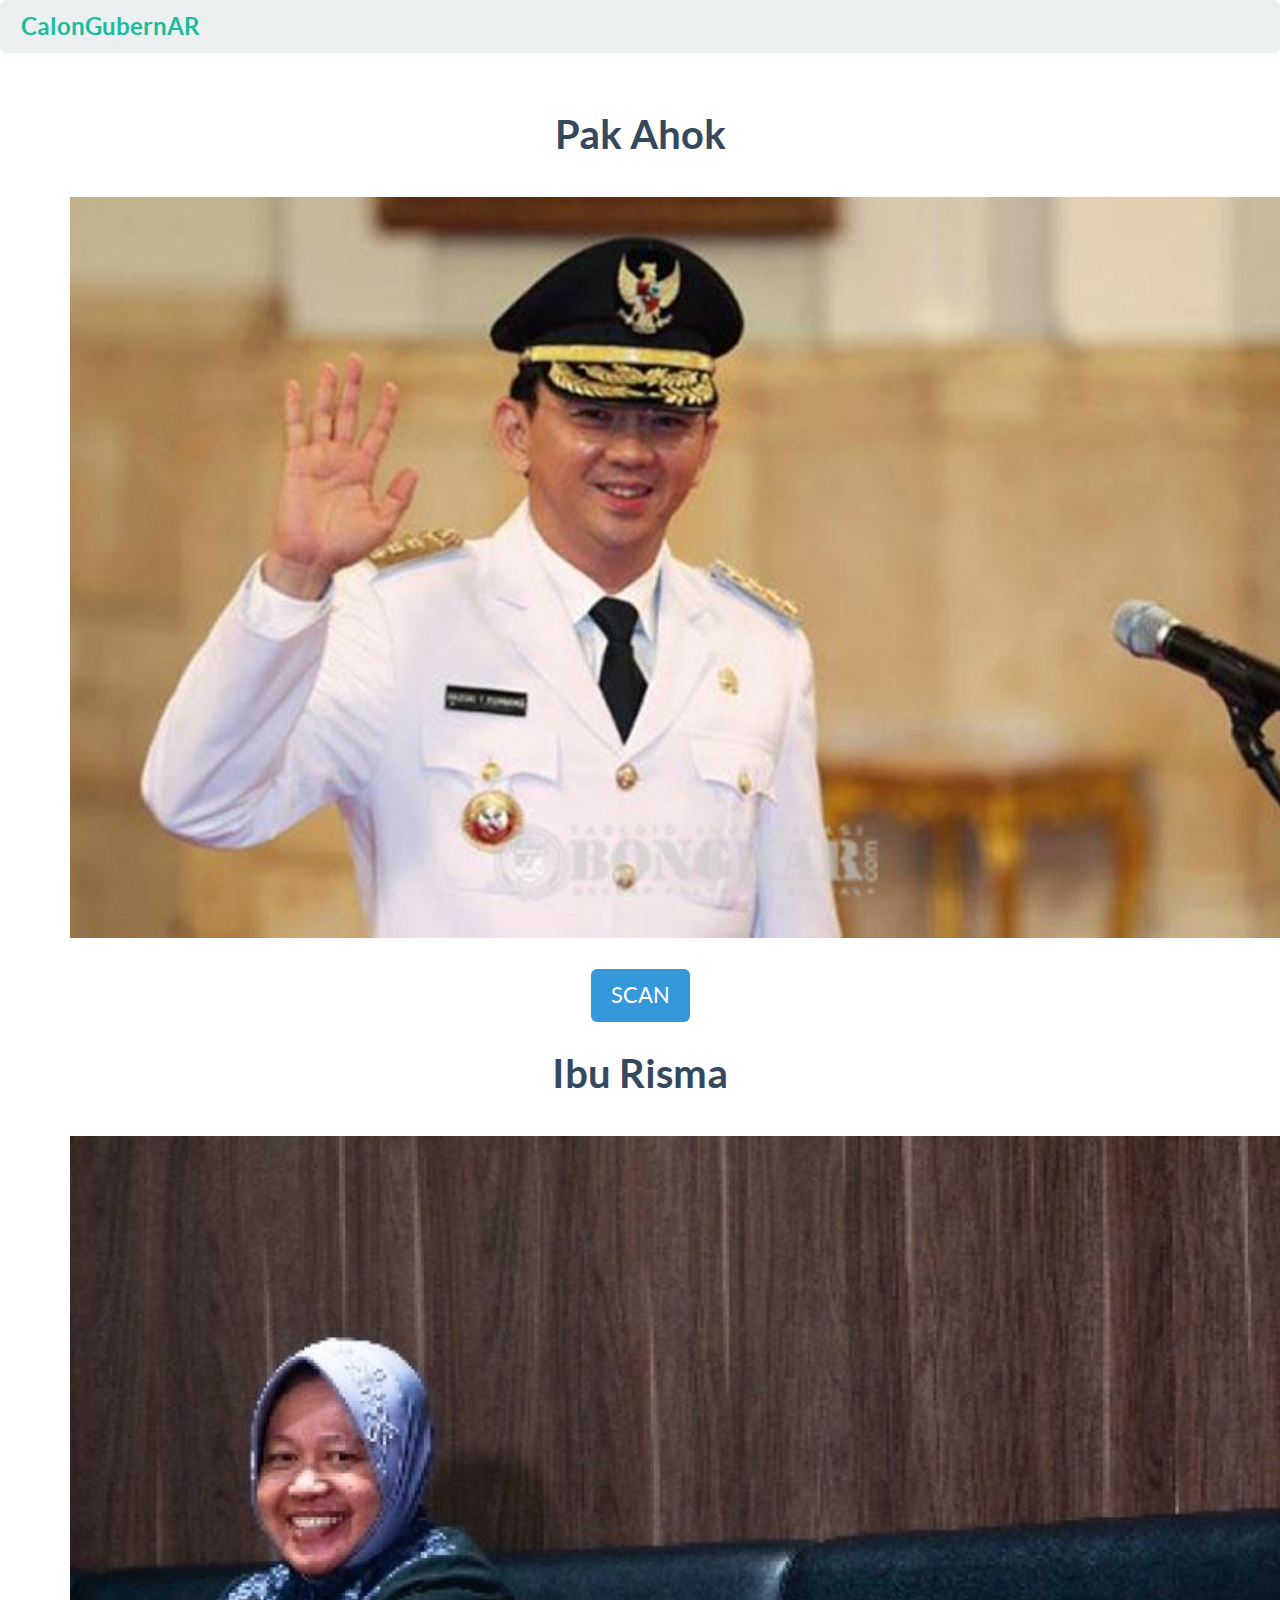
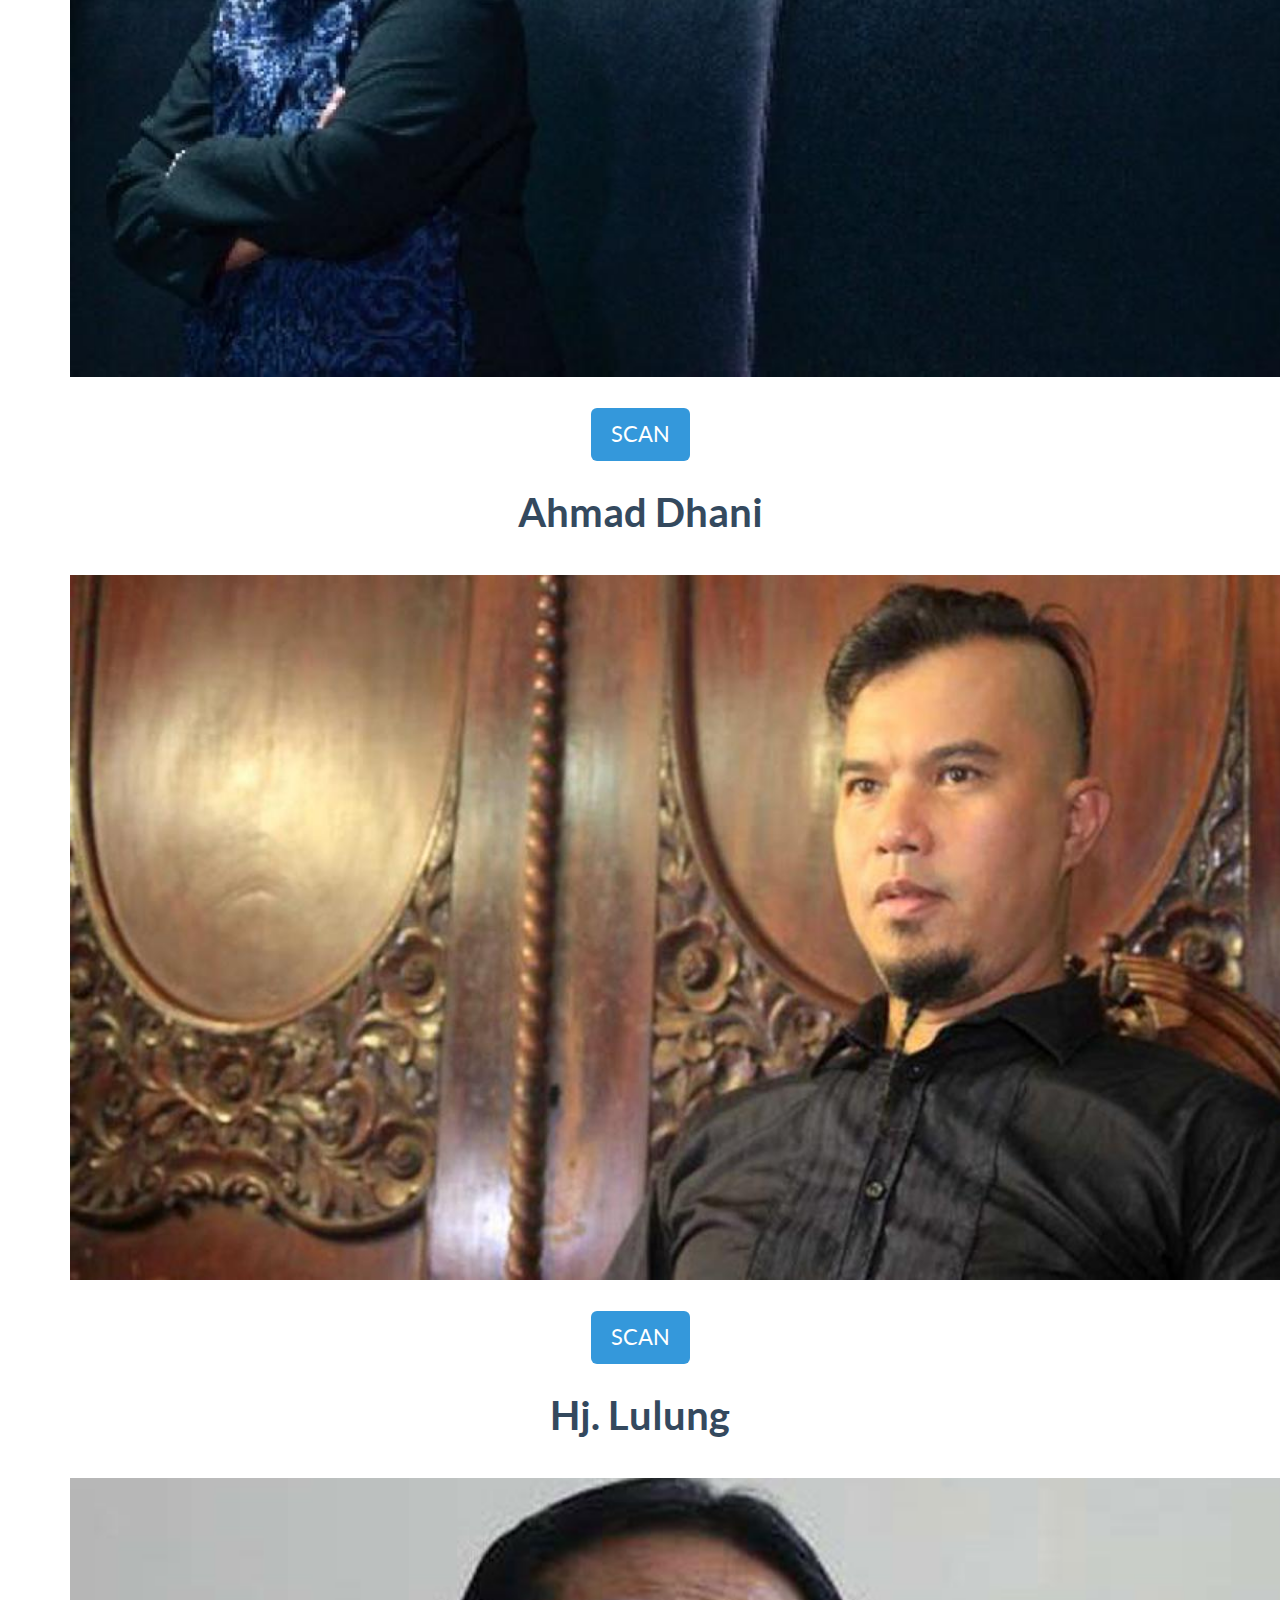
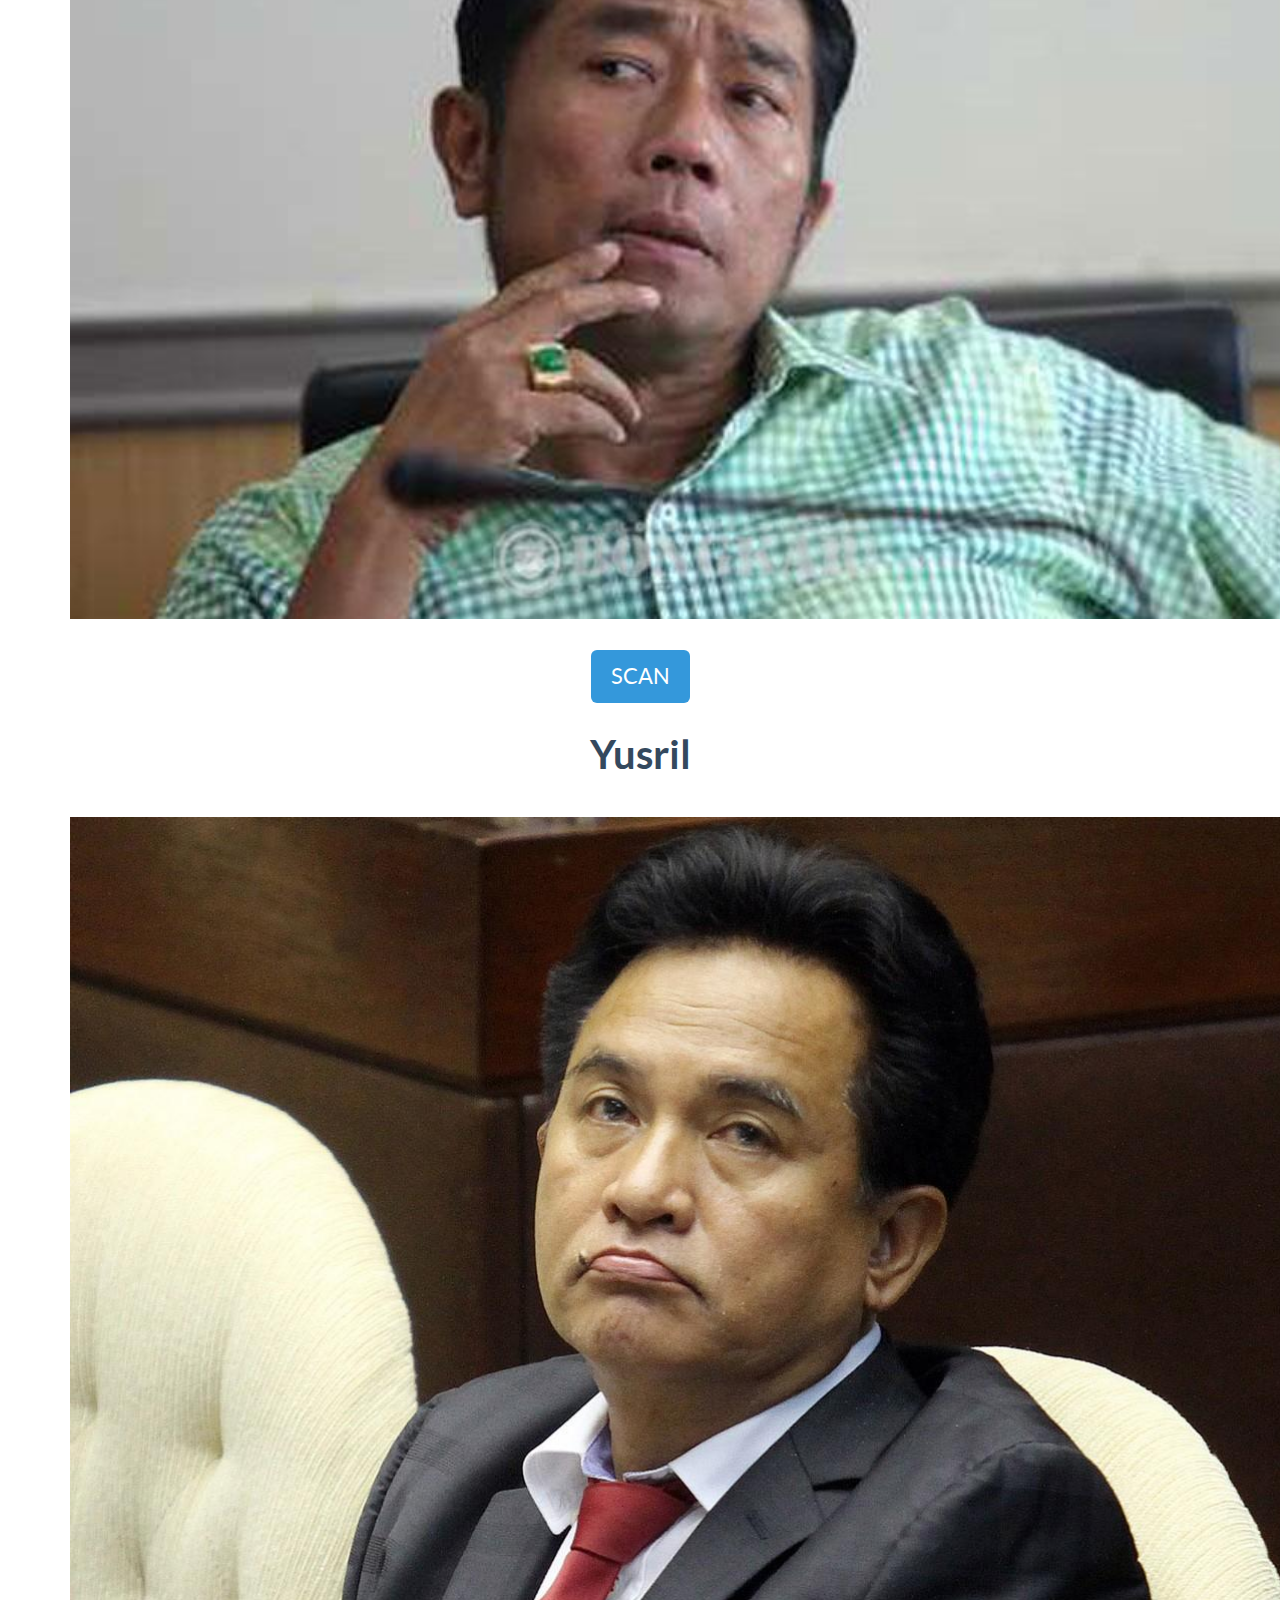
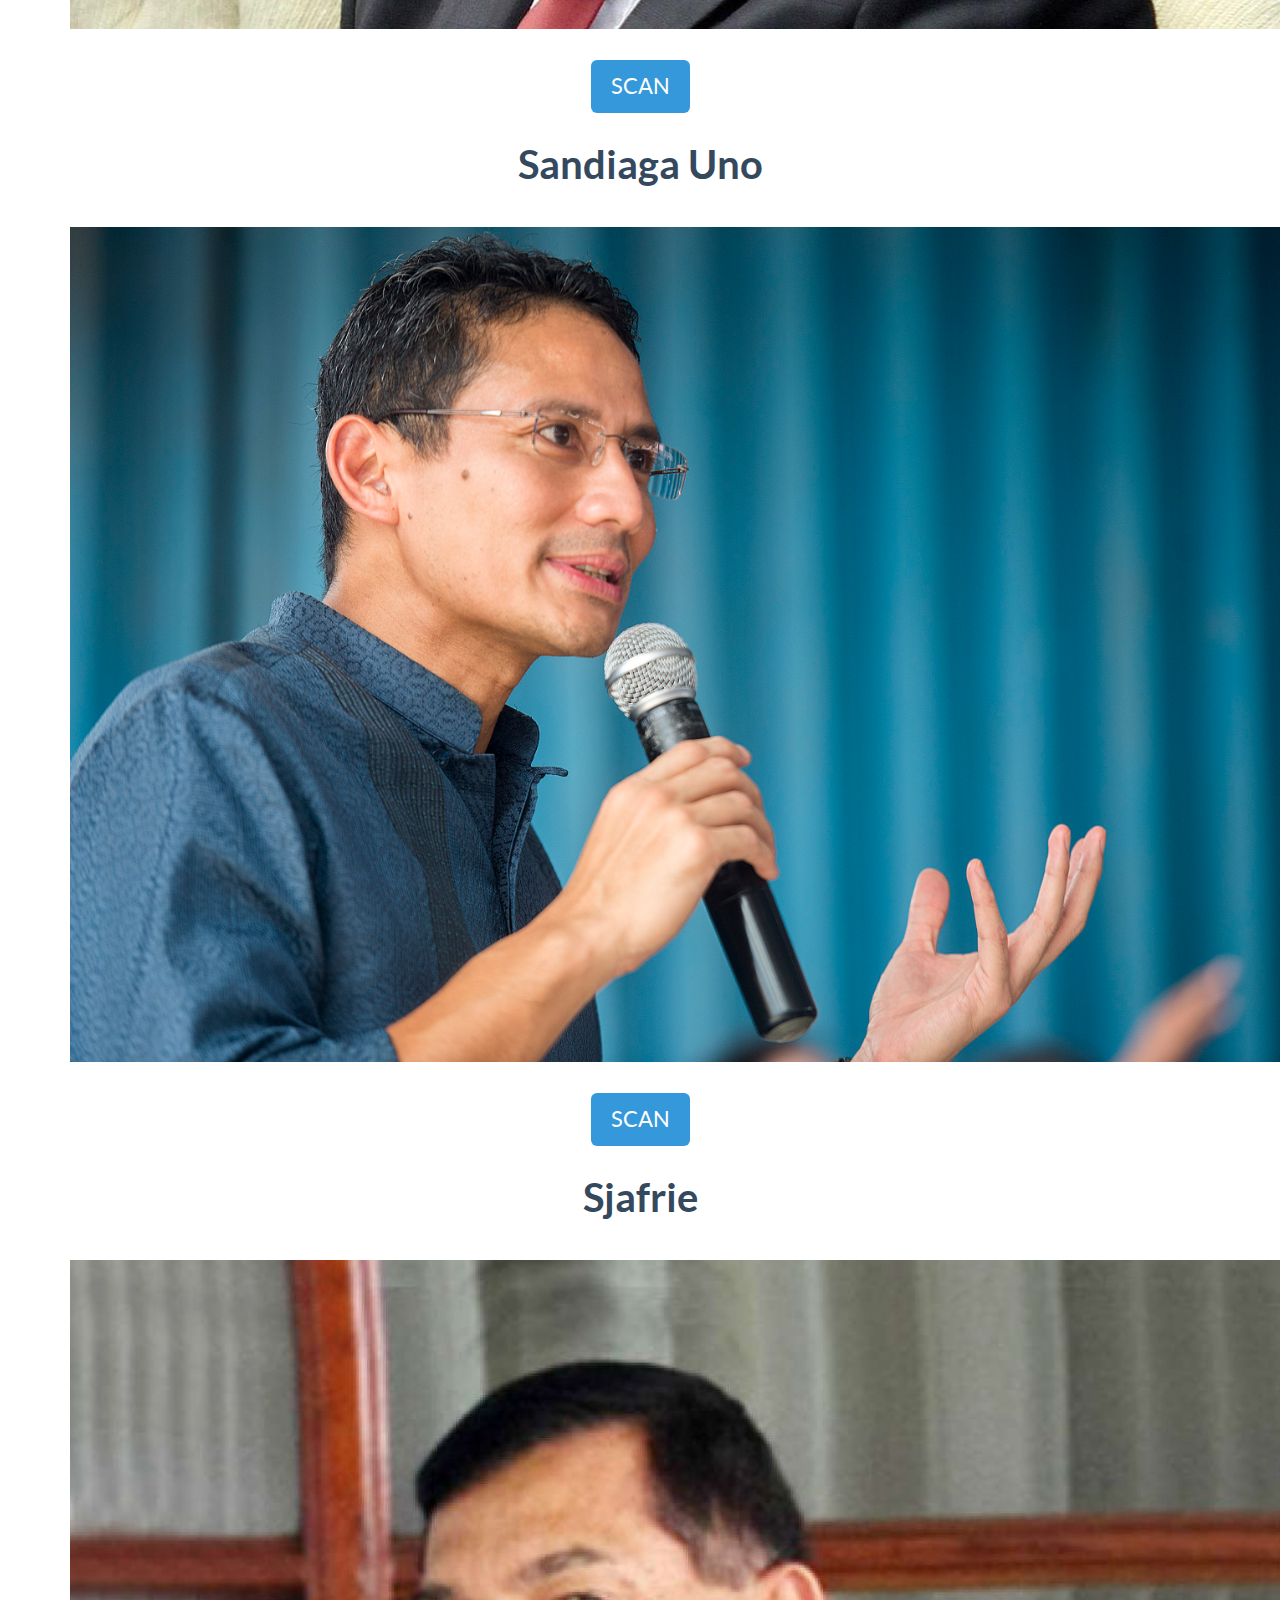
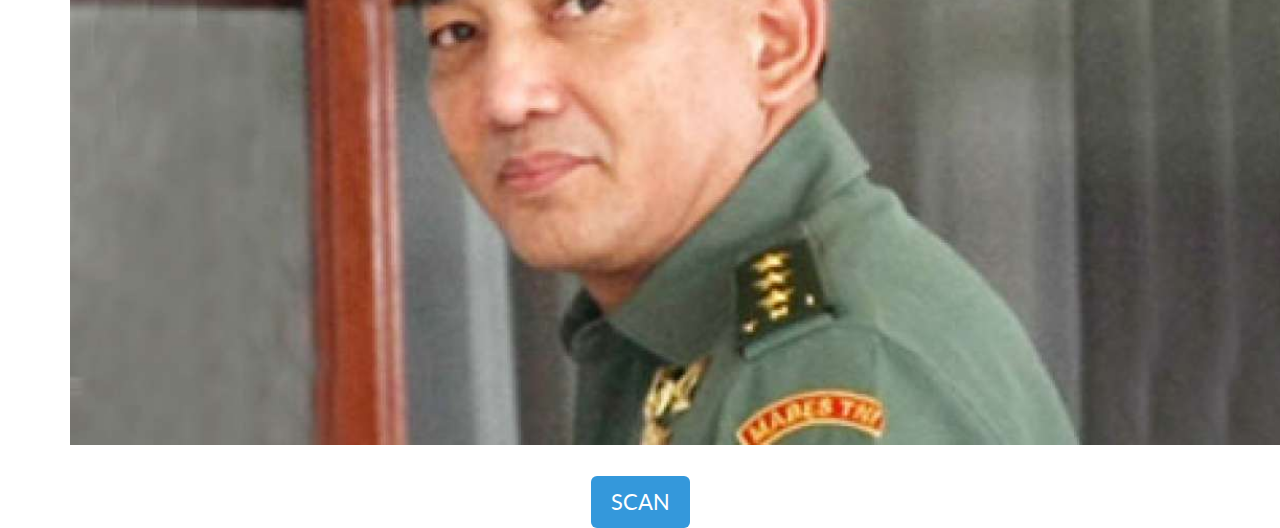
<file: index.html>
<!DOCTYPE html>
<html lang="en">
  <head>
    <!-- Meta -->
    <meta charset="utf-8">
    <meta name="viewport" content="width=device-width, initial-scale=1.0">

    <title>CalonGubernar</title>

    <!-- CSS -->
    <link href="css/vendor/bootstrap.min.css" rel="stylesheet">
    <link href="css/flat-ui.min.css" rel="stylesheet">
    <link rel="stylesheet" href="css/style.css">

    <!-- Favicon -->
    <link rel="shortcut icon" href="img/favicon.ico">
  </head>
  <body>
    <nav class="navbar navbar-default" role="navigation">
      <div class="navbar-header">
        <button type="button" class="navbar-toggle" data-toggle="collapse" data-target="#navbar">
          <span class="sr-only">Toggle navigation</span>
        </button>
        <a class="navbar-brand" href="">CalonGubernAR</a>
      </div>
    </nav><!-- /navbar -->
    <div class="container">
      <div class="row" align="center">
        <div class="col-md-12">
          <h3>Pak Ahok</h3>
          <img src="img/gubernur/pakahok.jpeg" class="breanna-yde"><br>
          <br>
          <button class="btn btn-info btn-hg" onclick="momo('ahok')">Scan</button>
        </div>
        <div class="col-md-12">
          <h3>Ibu Risma</h3>
          <img src="img/gubernur/risma.jpeg" class="breanna-yde"><br>
          <br>
          <button class="btn btn-info btn-hg" onclick="momo('risma')">Scan</button>
        </div>
        <div class="col-md-12">
          <h3>Ahmad Dhani</h3>
          <img src="img/gubernur/dhani.jpeg" class="breanna-yde"><br>
          <br>
          <button class="btn btn-info btn-hg" onclick="momo('dhani')">Scan</button>
        </div>
        <div class="col-md-12">
          <h3>Hj. Lulung</h3>
          <img src="img/gubernur/lulung.jpeg" class="breanna-yde"><br>
          <br>
          <button class="btn btn-info btn-hg" onclick="momo('lulung')">Scan</button>
        </div>
        <div class="col-md-12">
          <h3>Yusril</h3>
          <img src="img/gubernur/yusril.jpeg" class="breanna-yde"><br>
          <br>
          <button class="btn btn-info btn-hg" onclick="momo('yusril')">Scan</button>
        </div>
        <div class="col-md-12">
          <h3>Sandiaga Uno</h3>
          <img src="img/gubernur/sandiaga.jpg" class="breanna-yde"><br>
          <br>
          <button class="btn btn-info btn-hg" onclick="momo('sandiaga')">Scan</button>
        </div>
        <div class="col-md-12">
          <h3>Sjafrie</h3>
          <img src="img/gubernur/sjafrie.jpeg" class="breanna-yde"><br>
          <br>
          <button class="btn btn-info btn-hg" onclick="momo('sjafrie')">Scan</button>
        </div>
      </div>
    </div>
    <!-- /.container -->

    <!-- JS -->
    <script src="js/vendor/jquery.min.js"></script>
    <script src="js/main.js" charset="utf-8"></script>
    <script src="js/responsive.js" charset="utf-8"></script>

  </body>
</html>
</file>
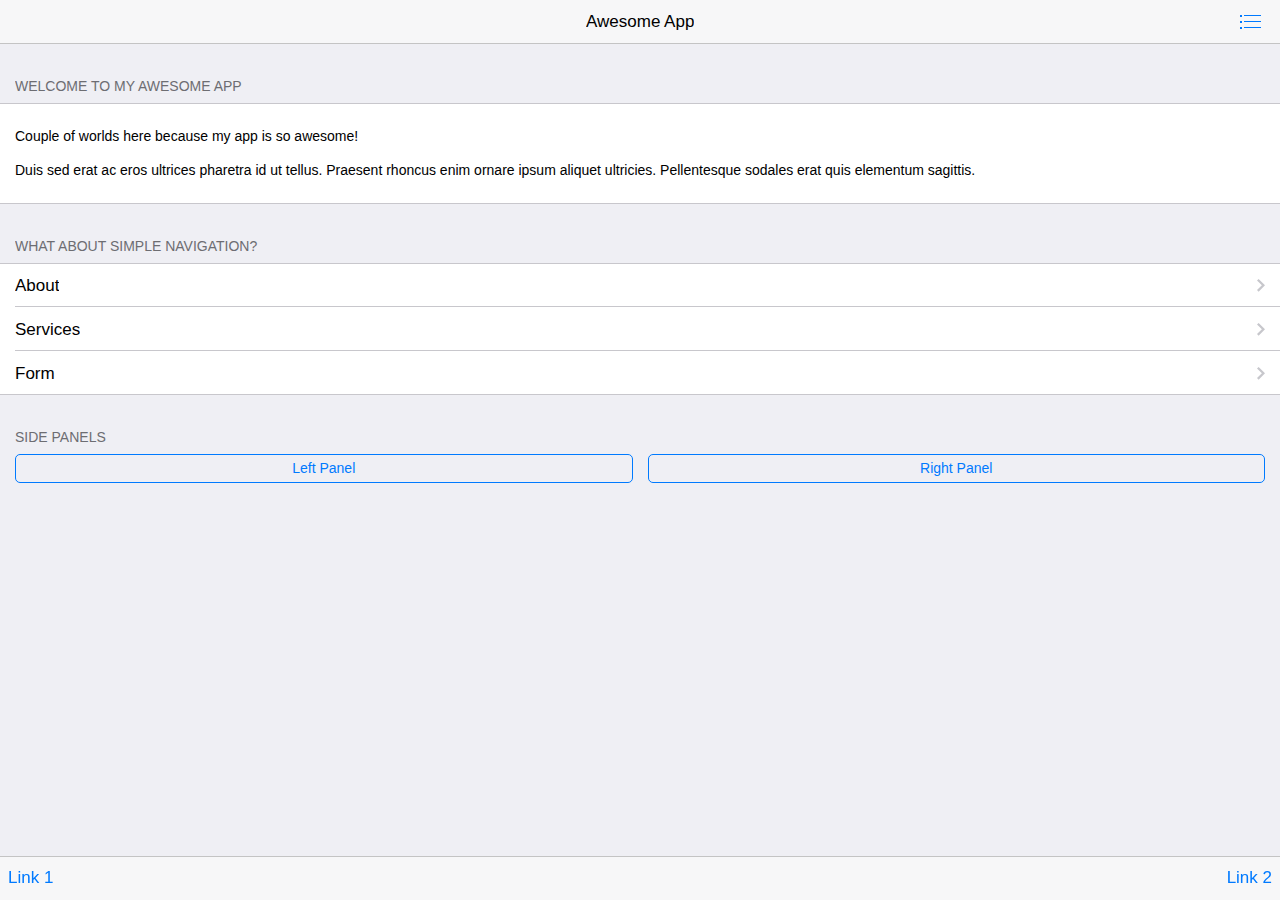
<file: www/bower_components/Framework7/examples/inline-pages/index.html>
<!DOCTYPE html>
<html>
  <head>
    <meta charset="utf-8">
    <meta name="viewport" content="width=device-width, initial-scale=1, maximum-scale=1, minimum-scale=1, user-scalable=no, minimal-ui">
    <meta name="apple-mobile-web-app-capable" content="yes">
    <meta name="apple-mobile-web-app-status-bar-style" content="black">
    <title>My App</title>
    <!-- Path to Framework7 Library CSS-->
    <link rel="stylesheet" href="../../dist/css/framework7.ios.min.css">
    <!-- Path to your custom app styles-->
    <link rel="stylesheet" href="css/my-app.css">
  </head>
  <body>
    <!-- Status bar overlay for fullscreen mode-->
    <div class="statusbar-overlay"></div>
    <!-- Panels overlay-->
    <div class="panel-overlay"></div>
    <!-- Left panel with reveal effect-->
    <div class="panel panel-left panel-reveal">
      <div class="content-block">
        <p>Left panel content goes here</p>
      </div>
    </div>
    <!-- Right panel with cover effect-->
    <div class="panel panel-right panel-cover">
      <div class="content-block">
        <p>Right panel content goes here</p>
      </div>
    </div>
    <!-- Views-->
    <div class="views">
      <!-- Your main view, should have "view-main" class-->
      <div class="view view-main">
        <!-- Top Navbar-->
        <div class="navbar">
          <!-- Navbar inner for Index page-->
          <div data-page="index" class="navbar-inner">
            <!-- We have home navbar without left link-->
            <div class="center sliding">Awesome App</div>
            <div class="right">
              <!-- Right link contains only icon - additional "icon-only" class--><a href="#" class="link icon-only open-panel"> <i class="icon icon-bars"></i></a>
            </div>
          </div>
          <!-- Navbar inner for About page-->
          <div data-page="about" class="navbar-inner cached">
            <div class="left sliding"><a href="#" class="back link"> <i class="icon icon-back"></i><span>Back</span></a></div>
            <div class="center sliding">About Us</div>
          </div>
          <!-- Navbar inner for Services page-->
          <div data-page="services" class="navbar-inner cached">
            <div class="left sliding"><a href="#" class="back link"> <i class="icon icon-back"></i><span>Back</span></a></div>
            <div class="center sliding">Services</div>
          </div>
          <!-- Navbar inner for Form page-->
          <div data-page="form" class="navbar-inner cached">
            <div class="left sliding"><a href="#" class="back link"> <i class="icon icon-back"></i><span>Back</span></a></div>
            <div class="center sliding">Form</div>
          </div>
        </div>
        <!-- Pages, because we need fixed-through navbar and toolbar, it has additional appropriate classes-->
        <div class="pages navbar-through toolbar-through">
          <!-- Index Page-->
          <div data-page="index" class="page">
            <!-- Scrollable page content-->
            <div class="page-content">
              <div class="content-block-title">Welcome To My Awesome App</div>
              <div class="content-block">
                <div class="content-block-inner">
                  <p>Couple of worlds here because my app is so awesome!</p>
                  <p>Duis sed erat ac eros ultrices pharetra id ut tellus. Praesent rhoncus enim ornare ipsum aliquet ultricies. Pellentesque sodales erat quis elementum sagittis.</p>
                </div>
              </div>
              <div class="content-block-title">What about simple navigation?</div>
              <div class="list-block">
                <ul>
                  <li><a href="#about" class="item-link">
                      <div class="item-content">
                        <div class="item-inner"> 
                          <div class="item-title">About</div>
                        </div>
                      </div></a></li>
                  <li><a href="#services" class="item-link">
                      <div class="item-content"> 
                        <div class="item-inner">
                          <div class="item-title">Services</div>
                        </div>
                      </div></a></li>
                  <li><a href="#form" class="item-link">
                      <div class="item-content"> 
                        <div class="item-inner">
                          <div class="item-title">Form</div>
                        </div>
                      </div></a></li>
                </ul>
              </div>
              <div class="content-block-title">Side panels</div>
              <div class="content-block">
                <div class="row">
                  <div class="col-50"><a href="#" data-panel="left" class="button open-panel">Left Panel</a></div>
                  <div class="col-50"><a href="#" data-panel="right" class="button open-panel">Right Panel</a></div>
                </div>
              </div>
            </div>
          </div>
          <!-- About Page-->
          <div data-page="about" class="page cached">
            <div class="page-content">
              <div class="content-block">
                <p>You may go <a href="#" class="back">back</a> or load <a href="#services">Services</a> page.</p>
                <p>Lorem ipsum dolor sit amet, consectetur adipiscing elit. Nulla vel commodo massa, eu adipiscing mi. Class aptent taciti sociosqu ad litora torquent per conubia nostra, per inceptos himenaeos. Phasellus ultricies dictum neque, non varius tortor fermentum at. Curabitur auctor cursus imperdiet. Nam molestie nisi nec est lacinia volutpat in a purus. Maecenas consectetur condimentum viverra. Donec ultricies nec sem vel condimentum. Phasellus eu tincidunt enim, sit amet convallis orci. Vestibulum quis fringilla dolor.    </p>
                <p>Mauris commodo lacus at nisl lacinia, nec facilisis erat rhoncus. Sed eget pharetra nunc. Aenean vitae vehicula massa, sed sagittis ante. Quisque luctus nec velit dictum convallis. Nulla facilisi. Ut sed erat nisi. Donec non dolor massa. Mauris malesuada dolor velit, in suscipit leo consectetur vitae. Duis tempus ligula non eros pretium condimentum. Cras sed dolor odio.</p>
                <p>Suspendisse commodo adipiscing urna, a aliquet sem egestas in. Sed tincidunt dui a magna facilisis bibendum. Nunc euismod consectetur lorem vitae molestie. Proin mattis tellus libero, non hendrerit neque eleifend ac. Pellentesque interdum velit at lacus consectetur scelerisque et id dui. Praesent non fringilla dui, a elementum purus. Proin vitae lacus libero. Nunc eget lectus non mi iaculis interdum vel a velit. Nullam tincidunt purus id lacus ornare, at elementum turpis euismod. Cras mauris enim, congue eu nisl sit amet, pulvinar semper erat. Suspendisse sed mauris diam.</p>
                <p>Nam eu mauris leo. Pellentesque aliquam vehicula est, sed lobortis tellus malesuada facilisis. Fusce at hendrerit ligula. Donec eu nibh convallis, pulvinar enim quis, lacinia diam. Ut semper ac magna nec ornare. Integer placerat justo sed nunc suscipit facilisis. Vestibulum ac tincidunt augue. Duis eu aliquet mauris, vel luctus mauris. Nulla non augue nec diam pharetra posuere at in mauris.</p>
              </div>
            </div>
          </div>
          <!-- Services Page-->
          <div data-page="services" class="page cached">
            <div class="page-content">
              <div class="content-block">
                <p>You may go <a href="#" class="back">back</a> or load <a href="#about">About</a> page.</p>
                <p>Lorem ipsum dolor sit amet, consectetur adipiscing elit. Nulla vel commodo massa, eu adipiscing mi. Class aptent taciti sociosqu ad litora torquent per conubia nostra, per inceptos himenaeos. Phasellus ultricies dictum neque, non varius tortor fermentum at. Curabitur auctor cursus imperdiet. Nam molestie nisi nec est lacinia volutpat in a purus. Maecenas consectetur condimentum viverra. Donec ultricies nec sem vel condimentum. Phasellus eu tincidunt enim, sit amet convallis orci. Vestibulum quis fringilla dolor.    </p>
                <p>Mauris commodo lacus at nisl lacinia, nec facilisis erat rhoncus. Sed eget pharetra nunc. Aenean vitae vehicula massa, sed sagittis ante. Quisque luctus nec velit dictum convallis. Nulla facilisi. Ut sed erat nisi. Donec non dolor massa. Mauris malesuada dolor velit, in suscipit leo consectetur vitae. Duis tempus ligula non eros pretium condimentum. Cras sed dolor odio.</p>
                <p>Suspendisse commodo adipiscing urna, a aliquet sem egestas in. Sed tincidunt dui a magna facilisis bibendum. Nunc euismod consectetur lorem vitae molestie. Proin mattis tellus libero, non hendrerit neque eleifend ac. Pellentesque interdum velit at lacus consectetur scelerisque et id dui. Praesent non fringilla dui, a elementum purus. Proin vitae lacus libero. Nunc eget lectus non mi iaculis interdum vel a velit. Nullam tincidunt purus id lacus ornare, at elementum turpis euismod. Cras mauris enim, congue eu nisl sit amet, pulvinar semper erat. Suspendisse sed mauris diam.</p>
                <p>Nam eu mauris leo. Pellentesque aliquam vehicula est, sed lobortis tellus malesuada facilisis. Fusce at hendrerit ligula. Donec eu nibh convallis, pulvinar enim quis, lacinia diam. Ut semper ac magna nec ornare. Integer placerat justo sed nunc suscipit facilisis. Vestibulum ac tincidunt augue. Duis eu aliquet mauris, vel luctus mauris. Nulla non augue nec diam pharetra posuere at in mauris.     </p>
              </div>
            </div>
          </div>
          <!-- Form Page-->
          <div data-page="form" class="page cached">
            <div class="page-content">
              <div class="content-block-title">Form Example</div>
              <div class="list-block">
                <ul>
                  <li>
                    <div class="item-content">
                      <div class="item-media"><i class="icon icon-form-name"></i></div>
                      <div class="item-inner"> 
                        <div class="item-title label">Name</div>
                        <div class="item-input">
                          <input type="text" placeholder="Your name">
                        </div>
                      </div>
                    </div>
                  </li>
                  <li>
                    <div class="item-content">
                      <div class="item-media"><i class="icon icon-form-email"></i></div>
                      <div class="item-inner"> 
                        <div class="item-title label">E-mail</div>
                        <div class="item-input">
                          <input type="email" placeholder="E-mail">
                        </div>
                      </div>
                    </div>
                  </li>
                  <li>
                    <div class="item-content">
                      <div class="item-media"><i class="icon icon-form-url"></i></div>
                      <div class="item-inner"> 
                        <div class="item-title label">URL</div>
                        <div class="item-input">
                          <input type="url" placeholder="URL">
                        </div>
                      </div>
                    </div>
                  </li>
                  <li>
                    <div class="item-content">
                      <div class="item-media"><i class="icon icon-form-password"></i></div>
                      <div class="item-inner"> 
                        <div class="item-title label">Password</div>
                        <div class="item-input">
                          <input type="password" placeholder="Password">
                        </div>
                      </div>
                    </div>
                  </li>
                  <li>
                    <div class="item-content">
                      <div class="item-media"><i class="icon icon-form-tel"></i></div>
                      <div class="item-inner"> 
                        <div class="item-title label">Phone</div>
                        <div class="item-input">
                          <input type="tel" placeholder="Phone">
                        </div>
                      </div>
                    </div>
                  </li>
                  <li>
                    <div class="item-content">
                      <div class="item-media"><i class="icon icon-form-gender"></i></div>
                      <div class="item-inner"> 
                        <div class="item-title label">Gender</div>
                        <div class="item-input">
                          <select>
                            <option>Male</option>
                            <option>Female</option>
                          </select>
                        </div>
                      </div>
                    </div>
                  </li>
                  <li>
                    <div class="item-content">
                      <div class="item-media"><i class="icon icon-form-calendar"></i></div>
                      <div class="item-inner"> 
                        <div class="item-title label">Birth date</div>
                        <div class="item-input">
                          <input type="date" placeholder="Birth day" value="2014-04-30">
                        </div>
                      </div>
                    </div>
                  </li>
                  <li>
                    <div class="item-content">
                      <div class="item-media"><i class="icon icon-form-toggle"></i></div>
                      <div class="item-inner"> 
                        <div class="item-title label">Switch</div>
                        <div class="item-input">
                          <label class="label-switch">
                            <input type="checkbox">
                            <div class="checkbox"></div>
                          </label>
                        </div>
                      </div>
                    </div>
                  </li>
                  <li>
                    <div class="item-content">
                      <div class="item-media"><i class="icon icon-form-settings"></i></div>
                      <div class="item-inner">
                        <div class="item-title label">Slider</div>
                        <div class="item-input">
                          <div class="range-slider">
                            <input type="range" min="0" max="100" value="50" step="0.1">
                          </div>
                        </div>
                      </div>
                    </div>
                  </li>
                  <li class="align-top">
                    <div class="item-content">
                      <div class="item-media"><i class="icon icon-form-comment"></i></div>
                      <div class="item-inner"> 
                        <div class="item-title label">Textarea</div>
                        <div class="item-input">
                          <textarea></textarea>
                        </div>
                      </div>
                    </div>
                  </li>
                </ul>
              </div>
              <div class="content-block">
                <div class="row">
                  <div class="col-50"><a href="#" class="button button-big button-fill color-red">Cancel</a></div>
                  <div class="col-50">
                    <input type="submit" value="Submit" class="button button-big button-fill color-green">
                  </div>
                </div>
              </div>
              <div class="content-block-title">Checkbox group</div>
              <div class="list-block">
                <ul>
                  <li>
                    <label class="label-checkbox item-content">
                      <input type="checkbox" name="ks-checkbox" value="Books" checked>
                      <div class="item-media"><i class="icon icon-form-checkbox"></i></div>
                      <div class="item-inner">
                        <div class="item-title">Books</div>
                      </div>
                    </label>
                  </li>
                  <li>
                    <label class="label-checkbox item-content">
                      <input type="checkbox" name="ks-checkbox" value="Movies">
                      <div class="item-media"><i class="icon icon-form-checkbox"></i></div>
                      <div class="item-inner">
                        <div class="item-title">Movies</div>
                      </div>
                    </label>
                  </li>
                  <li>
                    <label class="label-checkbox item-content">
                      <input type="checkbox" name="ks-checkbox" value="Food">
                      <div class="item-media"><i class="icon icon-form-checkbox"></i></div>
                      <div class="item-inner">
                        <div class="item-title">Food</div>
                      </div>
                    </label>
                  </li>
                  <li>
                    <label class="label-checkbox item-content">
                      <input type="checkbox" name="ks-checkbox" value="Drinks">
                      <div class="item-media"><i class="icon icon-form-checkbox"></i></div>
                      <div class="item-inner">
                        <div class="item-title">Drinks</div>
                      </div>
                    </label>
                  </li>
                </ul>
              </div>
              <div class="content-block-title">Radio buttons group</div>
              <div class="list-block">
                <ul>
                  <li>
                    <label class="label-radio item-content">
                      <input type="radio" name="ks-radio" value="Books" checked>
                      <div class="item-inner">
                        <div class="item-title">Books</div>
                      </div>
                    </label>
                  </li>
                  <li>
                    <label class="label-radio item-content">
                      <input type="radio" name="ks-radio" value="Movies">
                      <div class="item-inner">
                        <div class="item-title">Movies</div>
                      </div>
                    </label>
                  </li>
                  <li>
                    <label class="label-radio item-content">
                      <input type="radio" name="ks-radio" value="Food">
                      <div class="item-inner">
                        <div class="item-title">Food</div>
                      </div>
                    </label>
                  </li>
                  <li>
                    <label class="label-radio item-content">
                      <input type="radio" name="ks-radio" value="Drinks">
                      <div class="item-inner">
                        <div class="item-title">Drinks</div>
                      </div>
                    </label>
                  </li>
                </ul>
              </div>
            </div>
          </div>
        </div>
        <!-- Bottom Toolbar-->
        <div class="toolbar">
          <div class="toolbar-inner"><a href="#" class="link">Link 1</a><a href="#" class="link">Link 2</a></div>
        </div>
      </div>
    </div>
    <!-- Path to Framework7 Library JS-->
    <script type="text/javascript" src="../../dist/js/framework7.min.js"></script>
    <!-- Path to your app js-->
    <script type="text/javascript" src="js/my-app.js"></script>
  </body>
</html>
</file>
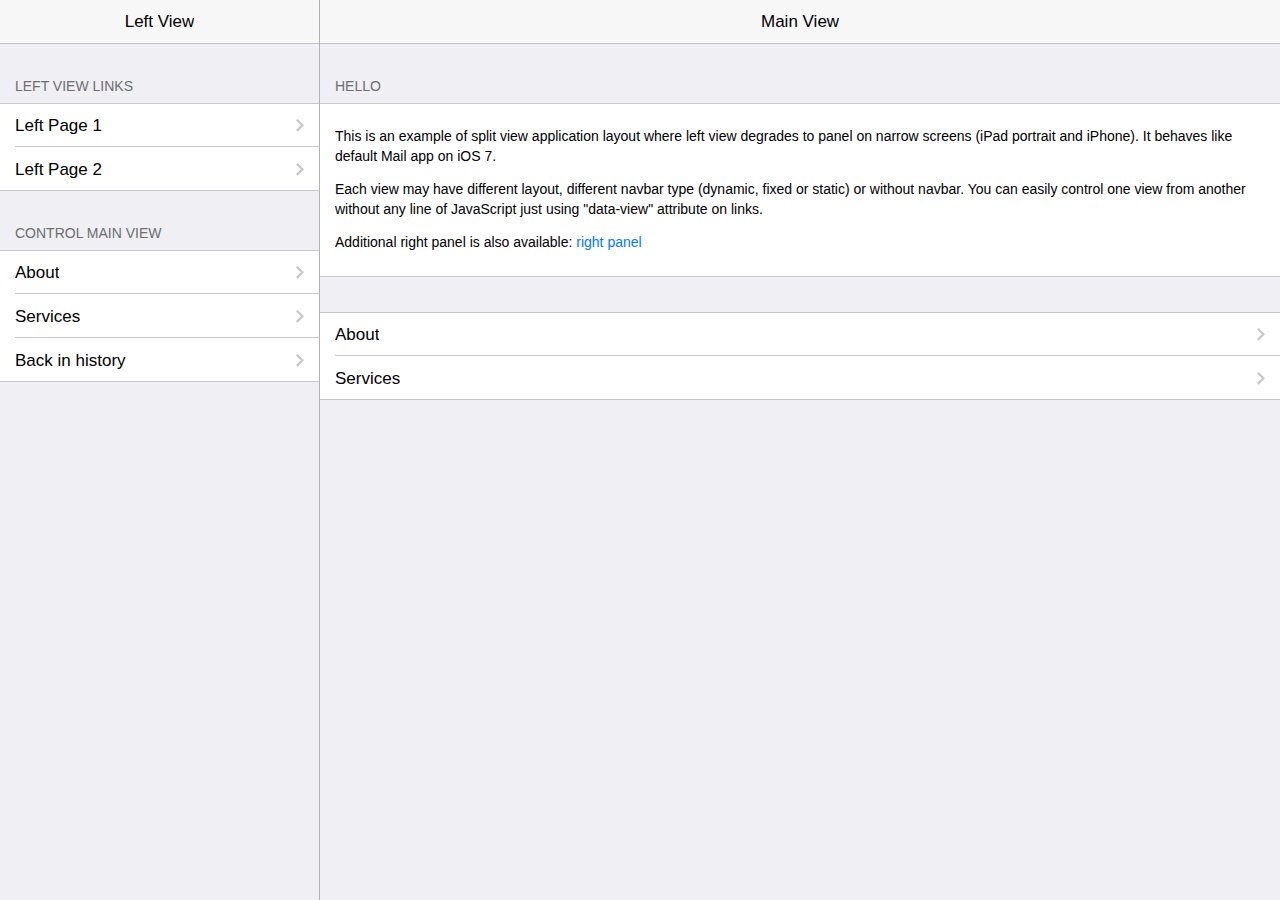
<file: www/bower_components/Framework7/examples/split-view-panel/index.html>
<!DOCTYPE html>
<html>
  <head>
    <meta charset="utf-8">
    <meta name="viewport" content="width=device-width, initial-scale=1, maximum-scale=1, minimum-scale=1, user-scalable=no, minimal-ui">
    <meta name="apple-mobile-web-app-capable" content="yes">
    <meta name="apple-mobile-web-app-status-bar-style" content="black">
    <title>My App</title>
    <!-- Path to Framework7 Library CSS-->
    <link rel="stylesheet" href="../../dist/css/framework7.ios.min.css">
    <!-- Path to your custom app styles-->
    <link rel="stylesheet" href="css/my-app.css">
  </head>
  <body>
    <!-- Status bar overlay for fullscreen mode-->
    <div class="statusbar-overlay"></div>
    <!-- Right panel with cover effect-->
    <div class="panel panel-right panel-reveal">
      <div class="content-block">
        <p>Right panel content goes here</p>
      </div>
    </div>
    <!-- Views-->
    <div class="views">
      <!-- Put panels-overlay and left-panel with view inside of views-->
      <!-- Panels overlay-->
      <div class="panel-overlay"></div>
      <!-- Left panel with reveal effect-->
      <div class="panel panel-left panel-cover">
        <!-- Left view-->
        <div class="view view-left navbar-through">
          <div class="navbar">
            <div class="navbar-inner">
              <div class="left"></div>
              <div class="center sliding">Left View</div>
              <div class="right"></div>
            </div>
          </div>
          <div class="pages">
            <div data-page="index-left" class="page">
              <div class="page-content">
                <div class="content-block-title">Left View Links</div>
                <div class="list-block">
                  <ul>
                    <li><a href="left-page-1.html" class="item-link">
                        <div class="item-content">
                          <div class="item-inner">
                            <div class="item-title">Left Page 1</div>
                          </div>
                        </div></a></li>
                    <li><a href="left-page-2.html" class="item-link">
                        <div class="item-content">
                          <div class="item-inner">
                            <div class="item-title">Left Page 2</div>
                          </div>
                        </div></a></li>
                  </ul>
                </div>
                <div class="content-block-title">Control Main View</div>
                <div class="list-block">
                  <ul>
                    <li><a href="about.html" data-view=".view-main" class="item-link close-panel">
                        <div class="item-content">
                          <div class="item-inner">
                            <div class="item-title">About</div>
                          </div>
                        </div></a></li>
                    <li><a href="services.html" data-view=".view-main" class="item-link close-panel">
                        <div class="item-content">
                          <div class="item-inner">
                            <div class="item-title">Services</div>
                          </div>
                        </div></a></li>
                    <li><a href="#" data-view=".view-main" class="back item-link close-panel">
                        <div class="item-content">
                          <div class="item-inner">
                            <div class="item-title">Back in history</div>
                          </div>
                        </div></a></li>
                  </ul>
                </div>
              </div>
            </div>
          </div>
        </div>
      </div>
      <!-- Right view, it is main view-->
      <div class="view view-main navbar-through">
        <div class="navbar">
          <div class="navbar-inner">
            <div class="center sliding">Main View</div>
            <div class="right"><a href="#" data-panel="left" class="link open-panel icon-only"><i class="icon icon-bars"></i></a></div>
          </div>
        </div>
        <!-- Pages-->
        <div class="pages">
          <!-- Page, data-page contains page name-->
          <div data-page="index-1" class="page">
            <!-- Scrollable page content-->
            <div class="page-content">
              <div class="content-block-title">Hello</div>
              <div class="content-block">
                <div class="content-block-inner">
                  <p>This is an example of split view application layout where left view degrades to panel on narrow screens (iPad portrait and iPhone). It behaves like default Mail app on iOS 7.</p>
                  <p>Each view may have different layout, different navbar type (dynamic, fixed or static) or without navbar. You can easily control one view from another without any line of JavaScript just using "data-view" attribute on links.</p>
                  <p>Additional right panel is also available: <a href="#" data-panel="right" class="open-panel">right panel</a></p>
                </div>
              </div>
              <div class="list-block">
                <ul>
                  <li><a href="about.html" class="item-link">
                      <div class="item-content">
                        <div class="item-inner">
                          <div class="item-title">About</div>
                        </div>
                      </div></a></li>
                  <li><a href="services.html" class="item-link">
                      <div class="item-content">
                        <div class="item-inner">
                          <div class="item-title">Services</div>
                        </div>
                      </div></a></li>
                </ul>
              </div>
            </div>
          </div>
        </div>
      </div>
    </div>
    <!-- Path to Framework7 Library JS-->
    <script type="text/javascript" src="../../dist/js/framework7.min.js"></script>
    <!-- Path to your app js-->
    <script type="text/javascript" src="js/my-app.js"></script>
  </body>
</html>
</file>
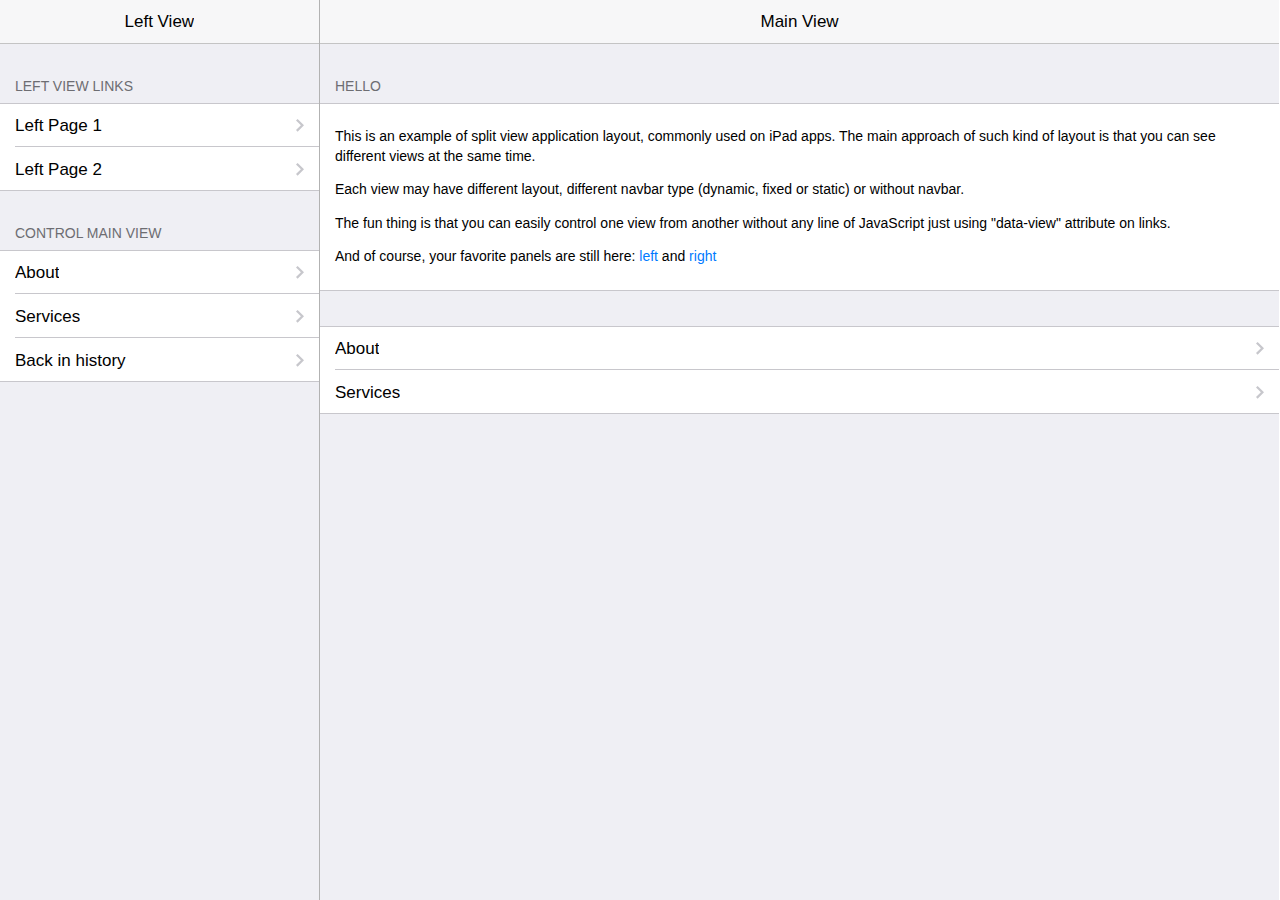
<file: www/bower_components/Framework7/examples/split-view/index.html>
<!DOCTYPE html>
<html>
  <head>
    <meta charset="utf-8">
    <meta name="viewport" content="width=device-width, initial-scale=1, maximum-scale=1, minimum-scale=1, user-scalable=no, minimal-ui">
    <meta name="apple-mobile-web-app-capable" content="yes">
    <meta name="apple-mobile-web-app-status-bar-style" content="black">
    <title>My App</title>
    <!-- Path to Framework7 Library CSS-->
    <link rel="stylesheet" href="../../dist/css/framework7.ios.min.css">
    <!-- Path to your custom app styles-->
    <link rel="stylesheet" href="css/my-app.css">
  </head>
  <body>
    <!-- Status bar overlay for fullscreen mode-->
    <div class="statusbar-overlay"></div>
    <!-- Panels overlay-->
    <div class="panel-overlay"></div>
    <!-- Left panel with reveal effect-->
    <div class="panel panel-left panel-reveal">
      <div class="content-block">
        <p>Left panel content goes here</p>
      </div>
    </div>
    <!-- Right panel with cover effect-->
    <div class="panel panel-right panel-cover">
      <div class="content-block">
        <p>Right panel content goes here</p>
      </div>
    </div>
    <!-- Views-->
    <div class="views">
      <!-- Left view-->
      <div class="view view-left navbar-through">
        <div class="navbar">
          <div class="navbar-inner">
            <div class="center sliding">Left View</div>
          </div>
        </div>
        <div class="pages">
          <div data-page="index-left" class="page">
            <div class="page-content">
              <div class="content-block-title">Left View Links</div>
              <div class="list-block">
                <ul>
                  <li><a href="left-page-1.html" class="item-link">
                      <div class="item-content">
                        <div class="item-inner">
                          <div class="item-title">Left Page 1</div>
                        </div>
                      </div></a></li>
                  <li><a href="left-page-2.html" class="item-link">
                      <div class="item-content">
                        <div class="item-inner">
                          <div class="item-title">Left Page 2</div>
                        </div>
                      </div></a></li>
                </ul>
              </div>
              <div class="content-block-title">Control Main View</div>
              <div class="list-block">
                <ul>
                  <li><a href="about.html" data-view=".view-main" class="item-link">
                      <div class="item-content">
                        <div class="item-inner">
                          <div class="item-title">About</div>
                        </div>
                      </div></a></li>
                  <li><a href="services.html" data-view=".view-main" class="item-link">
                      <div class="item-content">
                        <div class="item-inner">
                          <div class="item-title">Services</div>
                        </div>
                      </div></a></li>
                  <li><a href="#" data-view=".view-main" class="back item-link">
                      <div class="item-content">
                        <div class="item-inner">
                          <div class="item-title">Back in history</div>
                        </div>
                      </div></a></li>
                </ul>
              </div>
            </div>
          </div>
        </div>
      </div>
      <!-- Right view, it is main view-->
      <div class="view view-main navbar-through">
        <div class="navbar">
          <div class="navbar-inner">
            <div class="center sliding">Main View</div>
          </div>
        </div>
        <!-- Pages-->
        <div class="pages">
          <!-- Page, data-page contains page name-->
          <div data-page="index-1" class="page">
            <!-- Scrollable page content-->
            <div class="page-content">
              <div class="content-block-title">Hello</div>
              <div class="content-block">
                <div class="content-block-inner">
                  <p>This is an example of split view application layout, commonly used on iPad apps. The main approach of such kind of layout is that you can see different views at the same time.</p>
                  <p>Each view may have different layout, different navbar type (dynamic, fixed or static) or without navbar.</p>
                  <p>The fun thing is that you can easily control one view from another without any line of JavaScript just using "data-view" attribute on links.</p>
                  <p>And of course, your favorite panels are still here: <a href="#" class="open-panel">left</a> and  <a href="#" data-panel="right" class="open-panel">right</a></p>
                </div>
              </div>
              <div class="list-block">
                <ul>
                  <li><a href="about.html" class="item-link">
                      <div class="item-content">
                        <div class="item-inner">
                          <div class="item-title">About</div>
                        </div>
                      </div></a></li>
                  <li><a href="services.html" class="item-link">
                      <div class="item-content">
                        <div class="item-inner">
                          <div class="item-title">Services</div>
                        </div>
                      </div></a></li>
                </ul>
              </div>
            </div>
          </div>
        </div>
      </div>
    </div>
    <!-- Path to Framework7 Library JS-->
    <script type="text/javascript" src="../../dist/js/framework7.min.js"></script>
    <!-- Path to your app js-->
    <script type="text/javascript" src="js/my-app.js"></script>
  </body>
</html>
</file>
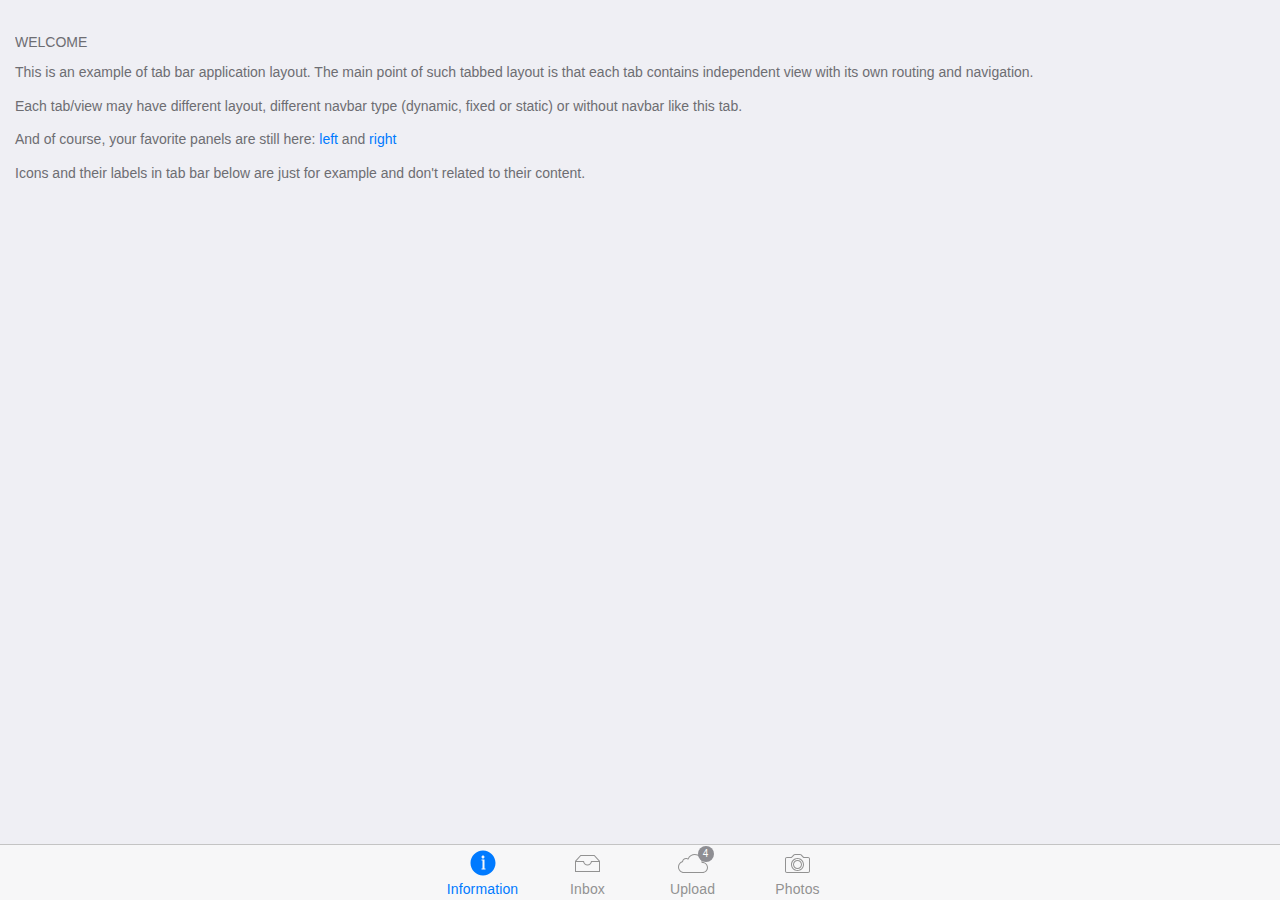
<file: www/bower_components/Framework7/examples/tab-bar/index.html>
<!DOCTYPE html>
<html>
  <head>
    <meta charset="utf-8">
    <meta name="viewport" content="width=device-width, initial-scale=1, maximum-scale=1, minimum-scale=1, user-scalable=no, minimal-ui">
    <meta name="apple-mobile-web-app-capable" content="yes">
    <meta name="apple-mobile-web-app-status-bar-style" content="black">
    <title>My App</title>
    <!-- Path to Framework7 Library CSS-->
    <link rel="stylesheet" href="../../dist/css/framework7.ios.min.css">
    <!-- Path to your custom app styles-->
    <link rel="stylesheet" href="css/my-app.css">
  </head>
  <body>
    <!-- Status bar overlay for fullscreen mode-->
    <div class="statusbar-overlay"></div>
    <!-- Panels overlay-->
    <div class="panel-overlay"></div>
    <!-- Left panel with reveal effect-->
    <div class="panel panel-left panel-reveal">
      <div class="content-block">
        <p>Left panel content goes here</p>
      </div>
    </div>
    <!-- Right panel with cover effect-->
    <div class="panel panel-right panel-cover">
      <div class="content-block">
        <p>Right panel content goes here</p>
      </div>
    </div>
    <!-- Views, and they are tabs-->
    <!-- We need to set "toolbar-through" class on it to keep space for our tab bar-->
    <div class="views tabs toolbar-through">
      <!-- Your first view, it is also a .tab and should have "active" class to make it visible by default-->
      <div id="view-1" class="view view-main tab active">
        <!-- Pages-->
        <div class="pages">
          <!-- Page, data-page contains page name-->
          <div data-page="index-1" class="page">
            <!-- Scrollable page content-->
            <div class="page-content">
              <div class="content-block-title">Welcome</div>
              <div class="content-block">
                <p>This is an example of tab bar application layout. The main point of such tabbed layout is that each tab contains independent view with its own routing and navigation.</p>
                <p>Each tab/view may have different layout, different navbar type (dynamic, fixed or static) or without navbar like this tab.</p>
                <p>And of course, your favorite panels are still here: <a href="#" class="open-panel">left</a> and  <a href="#" data-panel="right" class="open-panel">right</a></p>
                <p>Icons and their labels in tab bar below are just for example and don't related to their content.</p>
              </div>
            </div>
          </div>
        </div>
      </div>
      <!-- Second view (for second wrap)-->
      <div id="view-2" class="view tab">
        <!-- We can make with view with navigation, let's add Top Navbar-->
        <div class="navbar">
          <div class="navbar-inner">
            <div class="center sliding">Second View</div>
          </div>
        </div>
        <div class="pages navbar-through">
          <div data-page="index-2" class="page">
            <div class="page-content">
              <div class="content-block">
                <p>This is a second view. Lets, for example, have here some internal pages with navbar navigation</p>
              </div>
              <div class="list-block">
                <ul>
                  <li><a href="about.html" class="item-link">
                      <div class="item-content">
                        <div class="item-inner"> 
                          <div class="item-title">About Us</div>
                        </div>
                      </div></a></li>
                  <li><a href="services.html" class="item-link">
                      <div class="item-content"> 
                        <div class="item-inner">
                          <div class="item-title">Services</div>
                        </div>
                      </div></a></li>
                </ul>
              </div>
            </div>
          </div>
        </div>
      </div>
      <div id="view-3" class="view tab">
        <div class="pages">
          <div data-page="index-3" class="page">
            <div class="page-content">
              <div class="content-block-title">Another plain static view</div>
              <div class="content-block">
                <p>Lorem ipsum dolor sit amet, consectetur adipiscing elit. Nulla vel commodo massa, eu adipiscing mi. Class aptent taciti sociosqu ad litora torquent per conubia nostra, per inceptos himenaeos. Phasellus ultricies dictum neque, non varius tortor fermentum at. Curabitur auctor cursus imperdiet. Nam molestie nisi nec est lacinia volutpat in a purus. Maecenas consectetur condimentum viverra. Donec ultricies nec sem vel condimentum. Phasellus eu tincidunt enim, sit amet convallis orci. Vestibulum quis fringilla dolor.    </p>
                <p>Mauris commodo lacus at nisl lacinia, nec facilisis erat rhoncus. Sed eget pharetra nunc. Aenean vitae vehicula massa, sed sagittis ante. Quisque luctus nec velit dictum convallis. Nulla facilisi. Ut sed erat nisi. Donec non dolor massa. Mauris malesuada dolor velit, in suscipit leo consectetur vitae. Duis tempus ligula non eros pretium condimentum. Cras sed dolor odio.</p>
                <p>Lorem ipsum dolor sit amet, consectetur adipiscing elit. Nulla vel commodo massa, eu adipiscing mi. Class aptent taciti sociosqu ad litora torquent per conubia nostra, per inceptos himenaeos. Phasellus ultricies dictum neque, non varius tortor fermentum at. Curabitur auctor cursus imperdiet. Nam molestie nisi nec est lacinia volutpat in a purus. Maecenas consectetur condimentum viverra. Donec ultricies nec sem vel condimentum. Phasellus eu tincidunt enim, sit amet convallis orci. Vestibulum quis fringilla dolor.    </p>
              </div>
            </div>
          </div>
        </div>
      </div>
      <div id="view-4" class="view tab">
        <div class="pages navbar-fixed">
          <div data-page="index-4" class="page">
            <div class="navbar">
              <div class="navbar-inner">
                <div class="center">Settings</div>
              </div>
            </div>
            <div class="page-content">
              <div class="list-block">
                <ul>
                  <li>
                    <div class="item-content">
                      <div class="item-media"><i class="icon icon-form-name"></i></div>
                      <div class="item-inner"> 
                        <div class="item-title label">Name</div>
                        <div class="item-input">
                          <input type="text" placeholder="Your name">
                        </div>
                      </div>
                    </div>
                  </li>
                  <li>
                    <div class="item-content">
                      <div class="item-media"><i class="icon icon-form-email"></i></div>
                      <div class="item-inner"> 
                        <div class="item-title label">E-mail</div>
                        <div class="item-input">
                          <input type="email" placeholder="E-mail">
                        </div>
                      </div>
                    </div>
                  </li>
                  <li>
                    <div class="item-content">
                      <div class="item-media"><i class="icon icon-form-url"></i></div>
                      <div class="item-inner"> 
                        <div class="item-title label">URL</div>
                        <div class="item-input">
                          <input type="url" placeholder="URL">
                        </div>
                      </div>
                    </div>
                  </li>
                  <li>
                    <div class="item-content">
                      <div class="item-media"><i class="icon icon-form-password"></i></div>
                      <div class="item-inner"> 
                        <div class="item-title label">Password</div>
                        <div class="item-input">
                          <input type="password" placeholder="Password">
                        </div>
                      </div>
                    </div>
                  </li>
                  <li>
                    <div class="item-content">
                      <div class="item-media"><i class="icon icon-form-tel"></i></div>
                      <div class="item-inner"> 
                        <div class="item-title label">Phone</div>
                        <div class="item-input">
                          <input type="tel" placeholder="Phone">
                        </div>
                      </div>
                    </div>
                  </li>
                  <li>
                    <div class="item-content">
                      <div class="item-media"><i class="icon icon-form-gender"></i></div>
                      <div class="item-inner"> 
                        <div class="item-title label">Gender</div>
                        <div class="item-input">
                          <select>
                            <option>Male</option>
                            <option>Female</option>
                          </select>
                        </div>
                      </div>
                    </div>
                  </li>
                  <li>
                    <div class="item-content">
                      <div class="item-media"><i class="icon icon-form-calendar"></i></div>
                      <div class="item-inner"> 
                        <div class="item-title label">Birth date</div>
                        <div class="item-input">
                          <input type="date" placeholder="Birth day" value="2014-04-30">
                        </div>
                      </div>
                    </div>
                  </li>
                  <li>
                    <div class="item-content">
                      <div class="item-media"><i class="icon icon-form-toggle"></i></div>
                      <div class="item-inner"> 
                        <div class="item-title label">Switch</div>
                        <div class="item-input">
                          <label class="label-switch">
                            <input type="checkbox">
                            <div class="checkbox"></div>
                          </label>
                        </div>
                      </div>
                    </div>
                  </li>
                  <li>
                    <div class="item-content">
                      <div class="item-media"><i class="icon icon-form-settings"></i></div>
                      <div class="item-inner">
                        <div class="item-title label">Slider</div>
                        <div class="item-input">
                          <div class="range-slider">
                            <input type="range" min="0" max="100" value="50" step="0.1">
                          </div>
                        </div>
                      </div>
                    </div>
                  </li>
                </ul>
              </div>
              <div class="content-block">
                <p>Mauris commodo lacus at nisl lacinia, nec facilisis erat rhoncus. Sed eget pharetra nunc. Aenean vitae vehicula massa, sed sagittis ante. Quisque luctus nec velit dictum convallis. Nulla facilisi. Ut sed erat nisi. Donec non dolor massa. Mauris malesuada dolor velit, in suscipit leo consectetur vitae. Duis tempus ligula non eros pretium condimentum. Cras sed dolor odio.</p>
              </div>
            </div>
          </div>
        </div>
      </div>
      <!-- Bottom Tabbar-->
      <div class="toolbar tabbar tabbar-labels">
        <div class="toolbar-inner"><a href="#view-1" class="tab-link active"> <i class="icon tabbar-demo-icon-1"></i><span class="tabbar-label">Information</span></a><a href="#view-2" class="tab-link"><i class="icon tabbar-demo-icon-2"></i><span class="tabbar-label">Inbox</span></a><a href="#view-3" class="tab-link"> <i class="icon tabbar-demo-icon-3"><span class="badge bg-red">4</span></i><span class="tabbar-label">Upload</span></a><a href="#view-4" class="tab-link"> <i class="icon tabbar-demo-icon-4"></i><span class="tabbar-label">Photos</span></a></div>
      </div>
    </div>
    <!-- Path to Framework7 Library JS-->
    <script type="text/javascript" src="../../dist/js/framework7.min.js"></script>
    <!-- Path to your app js-->
    <script type="text/javascript" src="js/my-app.js"></script>
  </body>
</html>
</file>
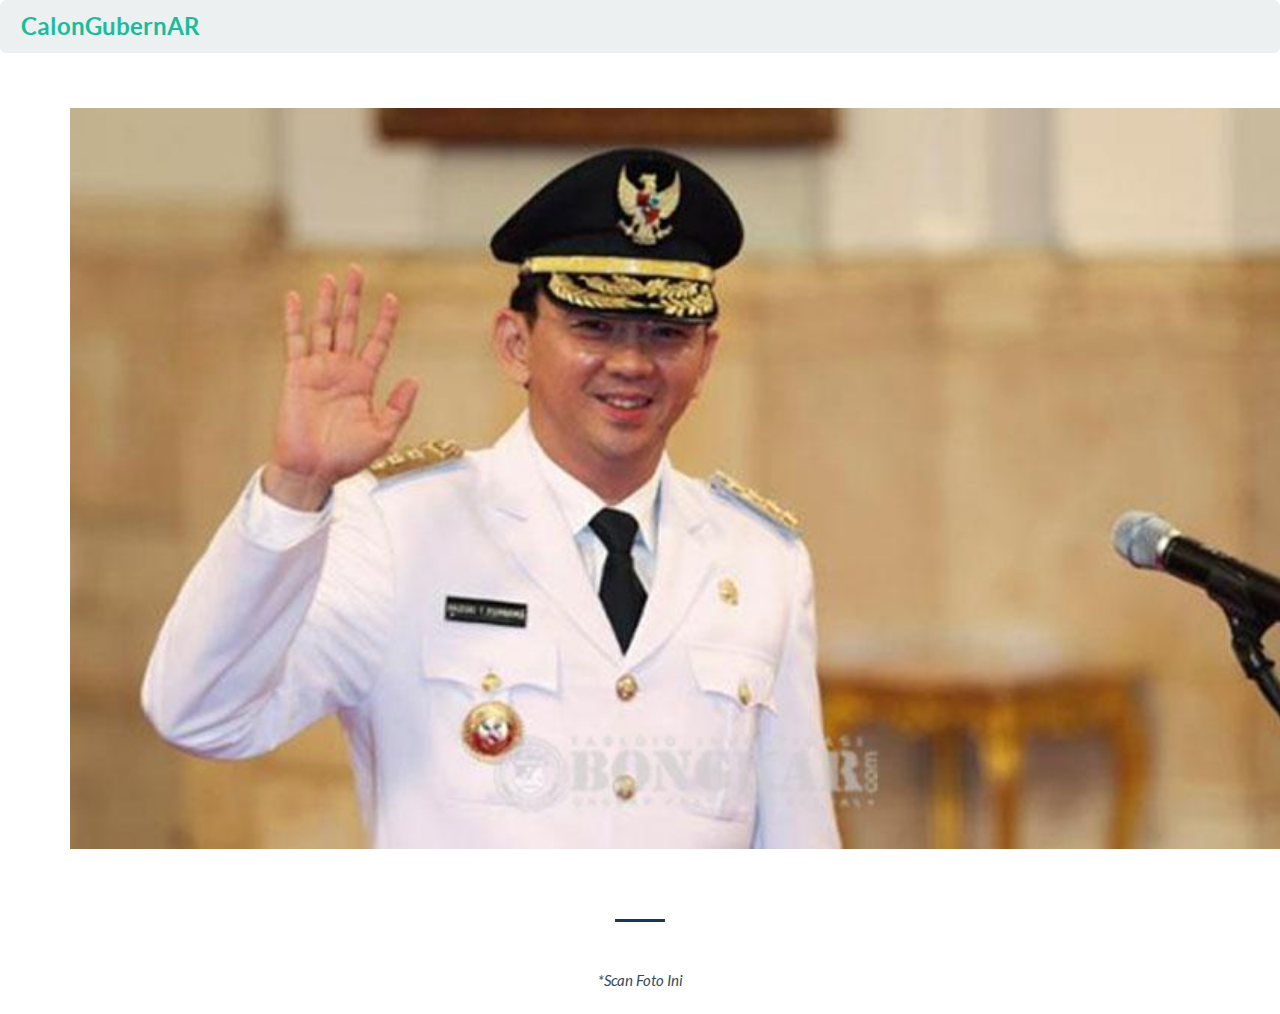
<file: gubernur/ahok.html>
<!DOCTYPE html>
<html lang="en">
  <head>
    <!-- Meta -->
    <meta charset="utf-8">
    <meta name="viewport" content="width=device-width, initial-scale=1.0">

    <title>CalonGubernar</title>

    <!-- CSS -->
    <link href="../css/vendor/bootstrap.min.css" rel="stylesheet">
    <link href="../css/flat-ui.min.css" rel="stylesheet">
    <link rel="stylesheet" href="../css/style.css">

    <!-- Favicon -->
    <link rel="shortcut icon" href="img/favicon.ico">
  </head>
  <body>
    <nav class="navbar navbar-default" role="navigation">
      <div class="navbar-header">
        <button type="button" class="navbar-toggle" data-toggle="collapse" data-target="#navbar">
          <span class="sr-only">Toggle navigation</span>
        </button>
        <a class="navbar-brand" href="">CalonGubernAR</a>
      </div>
    </nav><!-- /navbar -->
    <div class="container">
      <div class="content" align="center">
        <img src="../img/gubernur/pakahok.jpeg" alt="Basuki Tjahaja Purnama" class="breanna-yde">
        <span class="line"></span>
        <p class="img-comment">*Scan Foto Ini</p>
      </div>
    </div>
    <!-- /.container -->

    <!-- JS -->
    <script src="../js/vendor/jquery.min.js"></script>
    <script src="../js/main.js" charset="utf-8"></script>
    <script src="../js/responsive.js" charset="utf-8"></script>

  </body>
</html>
</file>
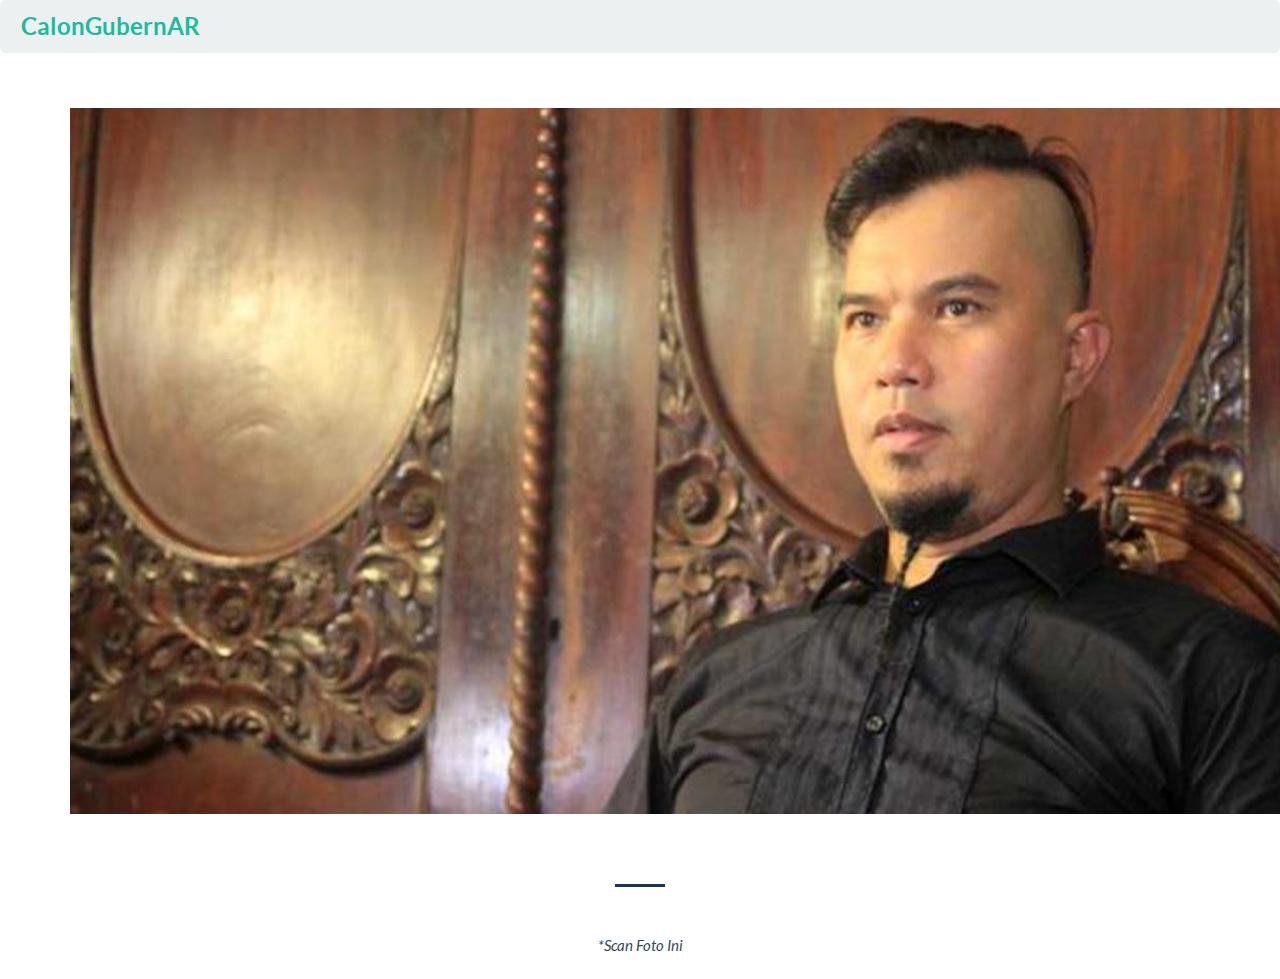
<file: gubernur/dhani.html>
<!DOCTYPE html>
<html lang="en">
  <head>
    <!-- Meta -->
    <meta charset="utf-8">
    <meta name="viewport" content="width=device-width, initial-scale=1.0">

    <title>CalonGubernar</title>

    <!-- CSS -->
    <link href="../css/vendor/bootstrap.min.css" rel="stylesheet">
    <link href="../css/flat-ui.min.css" rel="stylesheet">
    <link rel="stylesheet" href="../css/style.css">

    <!-- Favicon -->
    <link rel="shortcut icon" href="img/favicon.ico">
  </head>
  <body>
    <nav class="navbar navbar-default" role="navigation">
      <div class="navbar-header">
        <button type="button" class="navbar-toggle" data-toggle="collapse" data-target="#navbar">
          <span class="sr-only">Toggle navigation</span>
        </button>
        <a class="navbar-brand" href="">CalonGubernAR</a>
      </div>
    </nav><!-- /navbar -->
    <div class="container">
      <div class="content" align="center">
        <img src="../img/gubernur/dhani.jpeg" alt="Ahmad Dhani" class="breanna-yde">
        <span class="line"></span>
        <p class="img-comment">*Scan Foto Ini</p>
      </div>
    </div>
    <!-- /.container -->

    <!-- JS -->
    <script src="../js/vendor/jquery.min.js"></script>
    <script src="../js/main.js" charset="utf-8"></script>
    <script src="../js/responsive.js" charset="utf-8"></script>

  </body>
</html>
</file>
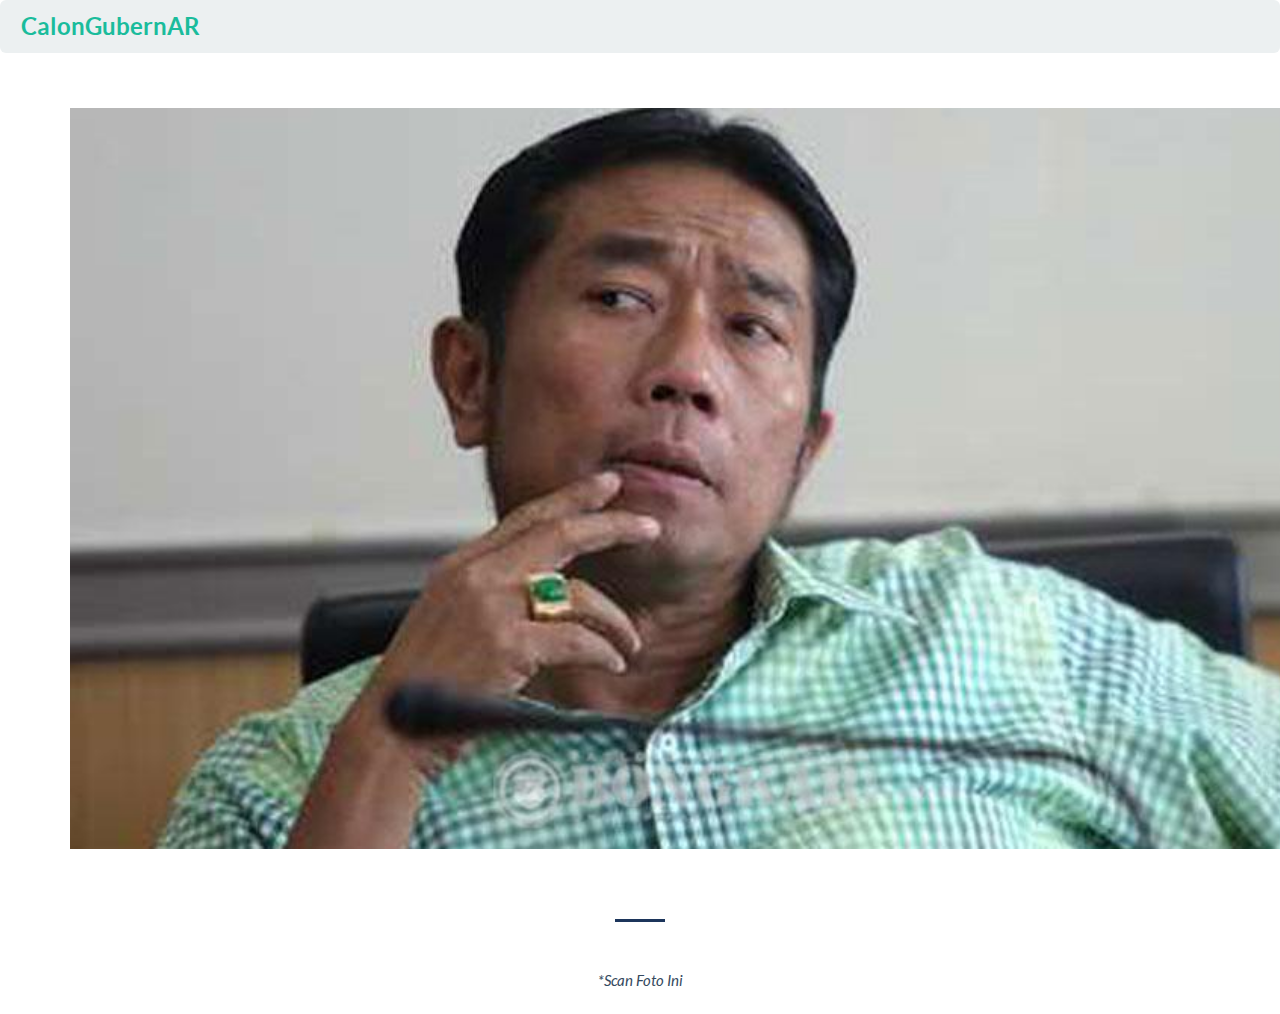
<file: gubernur/lulung.html>
<!DOCTYPE html>
<html lang="en">
  <head>
    <!-- Meta -->
    <meta charset="utf-8">
    <meta name="viewport" content="width=device-width, initial-scale=1.0">

    <title>CalonGubernar</title>

    <!-- CSS -->
    <link href="../css/vendor/bootstrap.min.css" rel="stylesheet">
    <link href="../css/flat-ui.min.css" rel="stylesheet">
    <link rel="stylesheet" href="../css/style.css">

    <!-- Favicon -->
    <link rel="shortcut icon" href="img/favicon.ico">
  </head>
  <body>
    <nav class="navbar navbar-default" role="navigation">
      <div class="navbar-header">
        <button type="button" class="navbar-toggle" data-toggle="collapse" data-target="#navbar">
          <span class="sr-only">Toggle navigation</span>
        </button>
        <a class="navbar-brand" href="">CalonGubernAR</a>
      </div>
    </nav><!-- /navbar -->
    <div class="container">
      <div class="content" align="center">
        <img src="../img/gubernur/lulung.jpeg" alt="Hj. Lulung" class="breanna-yde">
        <span class="line"></span>
        <p class="img-comment">*Scan Foto Ini</p>
      </div>
    </div>
    <!-- /.container -->

    <!-- JS -->
    <script src="../js/vendor/jquery.min.js"></script>
    <script src="../js/main.js" charset="utf-8"></script>
    <script src="../js/responsive.js" charset="utf-8"></script>

  </body>
</html>
</file>
<file: css/style.css>
.breanna-yde {
  margin-top: 25px;
}

@media only screen and (min-width: 828px) {
  .breanna-yde {
    width: 808px;
  }
}

@media only screen and (min-width: 740px) {
  .breanna-yde {
    width: 720px;
  }
}

.line {
  content: '';
  display: block;
  width: 50px;
  margin: 70px auto 50px;
  background-color: #1C355B;
  height: 3px;
}

.btn-info {
  text-transform: uppercase !important;
}
</file>
<file: www/bower_components/Framework7/examples/inline-pages/css/my-app.css>
/* Your app custom files in this file */
/* Tab bar icons */
i.tabbar-demo-icon-1 {
  width: 30px;
  height: 30px;
  background-image: url("data:image/svg+xml;charset=utf-8,<svg xmlns='http://www.w3.org/2000/svg' viewBox='0 0 30 30' fill='%23929292'><g><circle cx='15.2' cy='8.8' r='1.5'/><polygon points='16.7,12.3 16.7,11.7 16.7,11.3 13.7,11.3 13.7,12.3 14.7,12.3 14.7,20.3 13.7,20.3 13.7,21.3 17.7,21.3 17.7,20.3 16.7,20.3'/><path d='M15.2,2.3C8.3,2.3,2.7,7.9,2.7,14.8s5.6,12.5,12.5,12.5c6.9,0,12.5-5.6,12.5-12.5S22.1,2.3,15.2,2.3z M15.2,26.3 c-6.3,0-11.5-5.2-11.5-11.5S8.8,3.3,15.2,3.3s11.5,5.2,11.5,11.5S21.5,26.3,15.2,26.3z'/></g></svg>");
}
.active i.tabbar-demo-icon-1 {
  background-image: url("data:image/svg+xml;charset=utf-8,<svg xmlns='http://www.w3.org/2000/svg' x='0px' y='0px' viewBox='0 0 30 30' fill='%23007aff'><path d='M15,2.6C8.1,2.6,2.5,8.2,2.5,15.1C2.5,22,8.1,27.6,15,27.6S27.5,22,27.5,15.1C27.5,8.2,21.9,2.6,15,2.6z M15,7.6 c0.8,0,1.5,0.7,1.5,1.5c0,0.8-0.7,1.5-1.5,1.5c-0.8,0-1.5-0.7-1.5-1.5C13.5,8.3,14.2,7.6,15,7.6z M17.5,21.6h-4v-1h1v-8h-1v-1h3V12 v0.6v8h1V21.6z'/></svg>");
}
i.tabbar-demo-icon-2 {
  width: 25px;
  height: 30px;
  background-image: url("data:image/svg+xml;charset=utf-8,<svg xmlns='http://www.w3.org/2000/svg' x='0px' y='0px' viewBox='0 0 25 17' fill='%23929292'><path d='M19.5,0h-14L0,6v11h25V6L19.5,0z M5.9,1h13.2l4.5,5H16c0,1.9-1.6,3.4-3.5,3.4C10.6,9.4,9,7.9,9,6H1.4L5.9,1z M24,16H1V7h7.1 c0.5,1.9,2.3,3.4,4.4,3.4s3.9-1.5,4.4-3.4H24V16z'/></svg>");
}
.active i.tabbar-demo-icon-2 {
  background-image: url("data:image/svg+xml;charset=utf-8,<svg xmlns='http://www.w3.org/2000/svg' x='0px' y='0px' viewBox='0 0 25 17' fill='%23007aff'><path d='M19.5,0h-14L0,6v11h25V6L19.5,0z M5.9,1h13.2l4.5,5H16c0,1.9-1.6,3.4-3.5,3.4C10.6,9.4,9,7.9,9,6H1.3L5.9,1z'/></svg>");
}
i.tabbar-demo-icon-3 {
  width: 30px;
  height: 30px;
  background-image: url("data:image/svg+xml;charset=utf-8,<svg xmlns='http://www.w3.org/2000/svg' x='0px' y='0px' viewBox='0 0 30 19' fill='%23929292'><path d='M16.8,1c3.7,0,6.8,3,6.8,6.8l0,0.1c0,0,0,0.1,0,0.1l0,1l1,0C27,9,29,11,29,13.5c0,2.5-2,4.5-4.5,4.5H6c-2.8,0-5-2.2-5-5 c0-2.1,1.4-4,3.4-4.7L5,8.1l0.1-0.6C5.3,6,6.5,5,8,5c0.4,0,0.9,0.1,1.3,0.3l0.9,0.5l0.4-0.9C11.8,2.5,14.2,1,16.8,1 M16.8,0 c-3.1,0-5.7,1.8-7,4.4C9.2,4.2,8.6,4,8,4C6,4,4.4,5.4,4.1,7.3C1.7,8.1,0,10.4,0,13c0,3.3,2.7,6,6,6h18.5v0c3,0,5.5-2.5,5.5-5.5 c0-3-2.5-5.5-5.5-5.5c0-0.1,0-0.2,0-0.2C24.5,3.5,21.1,0,16.8,0L16.8,0z'/></svg>");
}
.active i.tabbar-demo-icon-3 {
  background-image: url("data:image/svg+xml;charset=utf-8,<svg xmlns='http://www.w3.org/2000/svg' x='0px' y='0px' viewBox='0 0 30 19' fill='%23007aff'><path d='M24.5,8c0-0.1,0-0.2,0-0.2C24.5,3.5,21,0,16.8,0c-3.1,0-5.7,1.8-7,4.4C9.2,4.2,8.6,4,8,4C6,4,4.4,5.4,4,7.3 C1.7,8.1,0,10.4,0,13c0,3.3,2.7,6,6,6h18.5v0c3,0,5.5-2.5,5.5-5.5C30,10.5,27.5,8,24.5,8z'/></svg>");
}
i.tabbar-demo-icon-4 {
  width: 25px;
  height: 30px;
  background-image: url("data:image/svg+xml;charset=utf-8,<svg xmlns='http://www.w3.org/2000/svg' x='0px' y='0px' viewBox='0 0 25 19' fill='%23929292'><g><path d='M23,3h-4.1l-2.4-2.4c0,0,0,0,0,0l0,0C16.1,0.2,15.6,0,15,0h-5C9.5,0,8.9,0.3,8.6,0.6l0,0L6.2,3H2C0.9,3,0,3.9,0,5v12 c0,1.1,0.9,2,2,2h21c1.1,0,2-0.9,2-2V5C25,3.9,24.1,3,23,3z M24,17c0,0.6-0.4,1-1,1H2c-0.6,0-1-0.4-1-1V5c0-0.6,0.4-1,1-1h4.2h0.4 l0.3-0.3l1.2-1.2l0,0.1l1.1-1.2C9.5,1.1,9.8,1,10,1h5c0.3,0,0.5,0.1,0.7,0.3l2.4,2.4L18.4,4h0.4H23c0.6,0,1,0.4,1,1V17z'/><path d='M12.5,4C8.9,4,6,6.9,6,10.5c0,3.6,2.9,6.5,6.5,6.5c3.6,0,6.5-2.9,6.5-6.5C19,6.9,16.1,4,12.5,4z M12.5,16 c-3,0-5.5-2.5-5.5-5.5C7,7.5,9.5,5,12.5,5S18,7.5,18,10.5C18,13.5,15.5,16,12.5,16z'/><path d='M12.5,6C10,6,8,8,8,10.5C8,13,10,15,12.5,15s4.5-2,4.5-4.5C17,8,15,6,12.5,6z M12.5,14C10.6,14,9,12.4,9,10.5 C9,8.6,10.6,7,12.5,7S16,8.6,16,10.5C16,12.4,14.4,14,12.5,14z'/></g></svg>");
}
.active i.tabbar-demo-icon-4 {
  background-image: url("data:image/svg+xml;charset=utf-8,<svg xmlns='http://www.w3.org/2000/svg' x='0px' y='0px' viewBox='0 0 25 19' fill='%23007aff'><g><path d='M23,3h-4.1l-2.4-2.4c0,0,0,0,0,0l0,0C16.1,0.2,15.6,0,15.1,0h-5C9.5,0,9,0.3,8.6,0.6l0,0L6.2,3H2C0.9,3,0,3.9,0,5v12 c0,1.1,0.9,2,2,2h21c1.1,0,2-0.9,2-2V5C25,3.9,24.1,3,23,3z M12.5,16c-3,0-5.5-2.5-5.5-5.5C7,7.5,9.5,5,12.5,5c3,0,5.5,2.5,5.5,5.5 C18,13.5,15.5,16,12.5,16z'/><circle cx='12.5' cy='10.5' r='4.5'/></g></svg>");
}
</file>
<file: www/bower_components/Framework7/examples/split-view-panel/css/my-app.css>
/* Your app custom files in this file */
.view-left {
  border-right: 1px solid #b2b2b2;
}
/* This will fix flicker navbar in left panel view */
.panel-left .page-content {
  padding: 0;
}
.panel-left .page {
  margin-top: 44px;
  padding-bottom: 44px;
}
.panel-left .navbar {
  position: relative;
  margin-bottom: -44px;
}
/* Because we have panels-overlay inside of .views we need to fix its open position for right panel */
body.with-panel-right-reveal .panel-overlay {
  margin-left: 0;
}
/* iPad Vertical */
@media (min-width: 569px) {
  .panel.panel-left.panel-cover {
    width: 320px;
    left: -320px;
  }
  body.with-panel-left-cover .panel-left {
    -webkit-transform: translate3d(320px, 0, 0);
    -ms-transform: translate3d(320px, 0, 0);
    transform: translate3d(320px, 0, 0);
  }
}
/* iPad Horizontal */
@media (min-width: 769px) {
  body .panel.panel-left.panel-cover {
    left: 0;
    width: 320px;
    display: block;
  }
  body.with-panel-left-cover .panel-left {
    -webkit-transform: translate3d(0px, 0, 0);
    -ms-transform: translate3d(0px, 0, 0);
    transform: translate3d(0px, 0, 0);
  }
  .view-main {
    float: right;
    width: -webkit-calc(100% - 320px);
    width: -moz-calc(100% - 320px);
    width: -ms-calc(100% - 320px);
    width: calc(100% - 320px);
  }
  /* Let's hide panel-opener when left panel is visible */
  .view-main .navbar .open-panel {
    display: none;
  }
}
</file>
<file: www/bower_components/Framework7/examples/split-view/css/my-app.css>
/* Your app custom files in this file */
.view-left {
  float: left;
  width: 320px;
  border-right: 1px solid #b2b2b2;
}
.view-main {
  width: -webkit-calc(100% - 321px);
  width: -moz-calc(100% - 321px);
  width: -ms-calc(100% - 321px);
  width: calc(100% - 321px);
}
@media (max-width: 768px) {
  .view-left {
    width: 240px;
  }
  .view-main {
    width: -webkit-calc(100% - 241px);
    width: -moz-calc(100% - 241px);
    width: -ms-calc(100% - 241px);
    width: calc(100% - 241px);
  }
}
</file>
<file: www/bower_components/Framework7/examples/tab-bar/css/my-app.css>
/* Your app custom files in this file */
/* Tab bar icons */
i.tabbar-demo-icon-1 {
  width: 30px;
  height: 30px;
  background-image: url("data:image/svg+xml;charset=utf-8,<svg xmlns='http://www.w3.org/2000/svg' viewBox='0 0 30 30' fill='%23929292'><g><circle cx='15.2' cy='8.8' r='1.5'/><polygon points='16.7,12.3 16.7,11.7 16.7,11.3 13.7,11.3 13.7,12.3 14.7,12.3 14.7,20.3 13.7,20.3 13.7,21.3 17.7,21.3 17.7,20.3 16.7,20.3'/><path d='M15.2,2.3C8.3,2.3,2.7,7.9,2.7,14.8s5.6,12.5,12.5,12.5c6.9,0,12.5-5.6,12.5-12.5S22.1,2.3,15.2,2.3z M15.2,26.3 c-6.3,0-11.5-5.2-11.5-11.5S8.8,3.3,15.2,3.3s11.5,5.2,11.5,11.5S21.5,26.3,15.2,26.3z'/></g></svg>");
}
.active i.tabbar-demo-icon-1 {
  background-image: url("data:image/svg+xml;charset=utf-8,<svg xmlns='http://www.w3.org/2000/svg' x='0px' y='0px' viewBox='0 0 30 30' fill='%23007aff'><path d='M15,2.6C8.1,2.6,2.5,8.2,2.5,15.1C2.5,22,8.1,27.6,15,27.6S27.5,22,27.5,15.1C27.5,8.2,21.9,2.6,15,2.6z M15,7.6 c0.8,0,1.5,0.7,1.5,1.5c0,0.8-0.7,1.5-1.5,1.5c-0.8,0-1.5-0.7-1.5-1.5C13.5,8.3,14.2,7.6,15,7.6z M17.5,21.6h-4v-1h1v-8h-1v-1h3V12 v0.6v8h1V21.6z'/></svg>");
}
i.tabbar-demo-icon-2 {
  width: 25px;
  height: 30px;
  background-image: url("data:image/svg+xml;charset=utf-8,<svg xmlns='http://www.w3.org/2000/svg' x='0px' y='0px' viewBox='0 0 25 17' fill='%23929292'><path d='M19.5,0h-14L0,6v11h25V6L19.5,0z M5.9,1h13.2l4.5,5H16c0,1.9-1.6,3.4-3.5,3.4C10.6,9.4,9,7.9,9,6H1.4L5.9,1z M24,16H1V7h7.1 c0.5,1.9,2.3,3.4,4.4,3.4s3.9-1.5,4.4-3.4H24V16z'/></svg>");
}
.active i.tabbar-demo-icon-2 {
  background-image: url("data:image/svg+xml;charset=utf-8,<svg xmlns='http://www.w3.org/2000/svg' x='0px' y='0px' viewBox='0 0 25 17' fill='%23007aff'><path d='M19.5,0h-14L0,6v11h25V6L19.5,0z M5.9,1h13.2l4.5,5H16c0,1.9-1.6,3.4-3.5,3.4C10.6,9.4,9,7.9,9,6H1.3L5.9,1z'/></svg>");
}
i.tabbar-demo-icon-3 {
  width: 30px;
  height: 30px;
  background-image: url("data:image/svg+xml;charset=utf-8,<svg xmlns='http://www.w3.org/2000/svg' x='0px' y='0px' viewBox='0 0 30 19' fill='%23929292'><path d='M16.8,1c3.7,0,6.8,3,6.8,6.8l0,0.1c0,0,0,0.1,0,0.1l0,1l1,0C27,9,29,11,29,13.5c0,2.5-2,4.5-4.5,4.5H6c-2.8,0-5-2.2-5-5 c0-2.1,1.4-4,3.4-4.7L5,8.1l0.1-0.6C5.3,6,6.5,5,8,5c0.4,0,0.9,0.1,1.3,0.3l0.9,0.5l0.4-0.9C11.8,2.5,14.2,1,16.8,1 M16.8,0 c-3.1,0-5.7,1.8-7,4.4C9.2,4.2,8.6,4,8,4C6,4,4.4,5.4,4.1,7.3C1.7,8.1,0,10.4,0,13c0,3.3,2.7,6,6,6h18.5v0c3,0,5.5-2.5,5.5-5.5 c0-3-2.5-5.5-5.5-5.5c0-0.1,0-0.2,0-0.2C24.5,3.5,21.1,0,16.8,0L16.8,0z'/></svg>");
}
.active i.tabbar-demo-icon-3 {
  background-image: url("data:image/svg+xml;charset=utf-8,<svg xmlns='http://www.w3.org/2000/svg' x='0px' y='0px' viewBox='0 0 30 19' fill='%23007aff'><path d='M24.5,8c0-0.1,0-0.2,0-0.2C24.5,3.5,21,0,16.8,0c-3.1,0-5.7,1.8-7,4.4C9.2,4.2,8.6,4,8,4C6,4,4.4,5.4,4,7.3 C1.7,8.1,0,10.4,0,13c0,3.3,2.7,6,6,6h18.5v0c3,0,5.5-2.5,5.5-5.5C30,10.5,27.5,8,24.5,8z'/></svg>");
}
i.tabbar-demo-icon-4 {
  width: 25px;
  height: 30px;
  background-image: url("data:image/svg+xml;charset=utf-8,<svg xmlns='http://www.w3.org/2000/svg' x='0px' y='0px' viewBox='0 0 25 19' fill='%23929292'><g><path d='M23,3h-4.1l-2.4-2.4c0,0,0,0,0,0l0,0C16.1,0.2,15.6,0,15,0h-5C9.5,0,8.9,0.3,8.6,0.6l0,0L6.2,3H2C0.9,3,0,3.9,0,5v12 c0,1.1,0.9,2,2,2h21c1.1,0,2-0.9,2-2V5C25,3.9,24.1,3,23,3z M24,17c0,0.6-0.4,1-1,1H2c-0.6,0-1-0.4-1-1V5c0-0.6,0.4-1,1-1h4.2h0.4 l0.3-0.3l1.2-1.2l0,0.1l1.1-1.2C9.5,1.1,9.8,1,10,1h5c0.3,0,0.5,0.1,0.7,0.3l2.4,2.4L18.4,4h0.4H23c0.6,0,1,0.4,1,1V17z'/><path d='M12.5,4C8.9,4,6,6.9,6,10.5c0,3.6,2.9,6.5,6.5,6.5c3.6,0,6.5-2.9,6.5-6.5C19,6.9,16.1,4,12.5,4z M12.5,16 c-3,0-5.5-2.5-5.5-5.5C7,7.5,9.5,5,12.5,5S18,7.5,18,10.5C18,13.5,15.5,16,12.5,16z'/><path d='M12.5,6C10,6,8,8,8,10.5C8,13,10,15,12.5,15s4.5-2,4.5-4.5C17,8,15,6,12.5,6z M12.5,14C10.6,14,9,12.4,9,10.5 C9,8.6,10.6,7,12.5,7S16,8.6,16,10.5C16,12.4,14.4,14,12.5,14z'/></g></svg>");
}
.active i.tabbar-demo-icon-4 {
  background-image: url("data:image/svg+xml;charset=utf-8,<svg xmlns='http://www.w3.org/2000/svg' x='0px' y='0px' viewBox='0 0 25 19' fill='%23007aff'><g><path d='M23,3h-4.1l-2.4-2.4c0,0,0,0,0,0l0,0C16.1,0.2,15.6,0,15.1,0h-5C9.5,0,9,0.3,8.6,0.6l0,0L6.2,3H2C0.9,3,0,3.9,0,5v12 c0,1.1,0.9,2,2,2h21c1.1,0,2-0.9,2-2V5C25,3.9,24.1,3,23,3z M12.5,16c-3,0-5.5-2.5-5.5-5.5C7,7.5,9.5,5,12.5,5c3,0,5.5,2.5,5.5,5.5 C18,13.5,15.5,16,12.5,16z'/><circle cx='12.5' cy='10.5' r='4.5'/></g></svg>");
}
</file>
<file: www/bower_components/Framework7/dist/css/framework7.ios.min.css>
/**
 * Framework7 1.4.2
 * Full Featured Mobile HTML Framework For Building iOS & Android Apps
 * 
 * http://www.idangero.us/framework7
 * 
 * Copyright 2016, Vladimir Kharlampidi
 * The iDangero.us
 * http://www.idangero.us/
 * 
 * Licensed under MIT
 * 
 * Released on: February 27, 2016
 */
body,html{position:relative;height:100%;width:100%;overflow-x:hidden}body{font-family:-apple-system,SF UI Text,Helvetica Neue,Helvetica,Arial,sans-serif;margin:0;padding:0;color:#000;font-size:14px;line-height:1.4;width:100%;-webkit-text-size-adjust:100%;background:#fff;overflow:hidden}@media all and (width:1024px) and (height:691px) and (orientation:landscape){body,html{height:671px}}@media all and (width:1024px) and (height:692px) and (orientation:landscape){body,html{height:672px}}*{-webkit-tap-highlight-color:transparent;-webkit-touch-callout:none}a,input,select,textarea{outline:0}a{text-decoration:none;color:#007aff}p{margin:1em 0}.row{display:-webkit-box;display:-ms-flexbox;display:-webkit-flex;display:flex;-webkit-box-pack:justify;-ms-flex-pack:justify;-webkit-justify-content:space-between;justify-content:space-between;-webkit-box-lines:multiple;-moz-box-lines:multiple;-webkit-flex-wrap:wrap;-ms-flex-wrap:wrap;flex-wrap:wrap;-webkit-box-align:start;-ms-flex-align:start;-webkit-align-items:flex-start;align-items:flex-start}.row>[class*=col-]{box-sizing:border-box}.row .col-auto{width:100%}.row .col-100{width:100%;width:-webkit-calc((100% - 15px*0)/ 1);width:calc((100% - 15px*0)/ 1)}.row.no-gutter .col-100{width:100%}.row .col-95{width:95%;width:-webkit-calc((100% - 15px*.05263157894736836)/ 1.0526315789473684);width:calc((100% - 15px*.05263157894736836)/ 1.0526315789473684)}.row.no-gutter .col-95{width:95%}.row .col-90{width:90%;width:-webkit-calc((100% - 15px*.11111111111111116)/ 1.1111111111111112);width:calc((100% - 15px*.11111111111111116)/ 1.1111111111111112)}.row.no-gutter .col-90{width:90%}.row .col-85{width:85%;width:-webkit-calc((100% - 15px*.17647058823529416)/ 1.1764705882352942);width:calc((100% - 15px*.17647058823529416)/ 1.1764705882352942)}.row.no-gutter .col-85{width:85%}.row .col-80{width:80%;width:-webkit-calc((100% - 15px*.25)/ 1.25);width:calc((100% - 15px*.25)/ 1.25)}.row.no-gutter .col-80{width:80%}.row .col-75{width:75%;width:-webkit-calc((100% - 15px*.33333333333333326)/ 1.3333333333333333);width:calc((100% - 15px*.33333333333333326)/ 1.3333333333333333)}.row.no-gutter .col-75{width:75%}.row .col-70{width:70%;width:-webkit-calc((100% - 15px*.4285714285714286)/ 1.4285714285714286);width:calc((100% - 15px*.4285714285714286)/ 1.4285714285714286)}.row.no-gutter .col-70{width:70%}.row .col-66{width:66.66666666666666%;width:-webkit-calc((100% - 15px*.5000000000000002)/ 1.5000000000000002);width:calc((100% - 15px*.5000000000000002)/ 1.5000000000000002)}.row.no-gutter .col-66{width:66.66666666666666%}.row .col-65{width:65%;width:-webkit-calc((100% - 15px*.5384615384615385)/ 1.5384615384615385);width:calc((100% - 15px*.5384615384615385)/ 1.5384615384615385)}.row.no-gutter .col-65{width:65%}.row .col-60{width:60%;width:-webkit-calc((100% - 15px*.6666666666666667)/ 1.6666666666666667);width:calc((100% - 15px*.6666666666666667)/ 1.6666666666666667)}.row.no-gutter .col-60{width:60%}.row .col-55{width:55%;width:-webkit-calc((100% - 15px*.8181818181818181)/ 1.8181818181818181);width:calc((100% - 15px*.8181818181818181)/ 1.8181818181818181)}.row.no-gutter .col-55{width:55%}.row .col-50{width:50%;width:-webkit-calc((100% - 15px*1)/ 2);width:calc((100% - 15px*1)/ 2)}.row.no-gutter .col-50{width:50%}.row .col-45{width:45%;width:-webkit-calc((100% - 15px*1.2222222222222223)/ 2.2222222222222223);width:calc((100% - 15px*1.2222222222222223)/ 2.2222222222222223)}.row.no-gutter .col-45{width:45%}.row .col-40{width:40%;width:-webkit-calc((100% - 15px*1.5)/ 2.5);width:calc((100% - 15px*1.5)/ 2.5)}.row.no-gutter .col-40{width:40%}.row .col-35{width:35%;width:-webkit-calc((100% - 15px*1.8571428571428572)/ 2.857142857142857);width:calc((100% - 15px*1.8571428571428572)/ 2.857142857142857)}.row.no-gutter .col-35{width:35%}.row .col-33{width:33.333333333333336%;width:-webkit-calc((100% - 15px*2)/ 3);width:calc((100% - 15px*2)/ 3)}.row.no-gutter .col-33{width:33.333333333333336%}.row .col-30{width:30%;width:-webkit-calc((100% - 15px*2.3333333333333335)/ 3.3333333333333335);width:calc((100% - 15px*2.3333333333333335)/ 3.3333333333333335)}.row.no-gutter .col-30{width:30%}.row .col-25{width:25%;width:-webkit-calc((100% - 15px*3)/ 4);width:calc((100% - 15px*3)/ 4)}.row.no-gutter .col-25{width:25%}.row .col-20{width:20%;width:-webkit-calc((100% - 15px*4)/ 5);width:calc((100% - 15px*4)/ 5)}.row.no-gutter .col-20{width:20%}.row .col-15{width:15%;width:-webkit-calc((100% - 15px*5.666666666666667)/ 6.666666666666667);width:calc((100% - 15px*5.666666666666667)/ 6.666666666666667)}.row.no-gutter .col-15{width:15%}.row .col-10{width:10%;width:-webkit-calc((100% - 15px*9)/ 10);width:calc((100% - 15px*9)/ 10)}.row.no-gutter .col-10{width:10%}.row .col-5{width:5%;width:-webkit-calc((100% - 15px*19)/ 20);width:calc((100% - 15px*19)/ 20)}.row.no-gutter .col-5{width:5%}.row .col-auto:nth-last-child(1),.row .col-auto:nth-last-child(1)~.col-auto{width:100%;width:-webkit-calc((100% - 15px*0)/ 1);width:calc((100% - 15px*0)/ 1)}.row.no-gutter .col-auto:nth-last-child(1),.row.no-gutter .col-auto:nth-last-child(1)~.col-auto{width:100%}.row .col-auto:nth-last-child(2),.row .col-auto:nth-last-child(2)~.col-auto{width:50%;width:-webkit-calc((100% - 15px*1)/ 2);width:calc((100% - 15px*1)/ 2)}.row.no-gutter .col-auto:nth-last-child(2),.row.no-gutter .col-auto:nth-last-child(2)~.col-auto{width:50%}.row .col-auto:nth-last-child(3),.row .col-auto:nth-last-child(3)~.col-auto{width:33.33333333%;width:-webkit-calc((100% - 15px*2)/ 3);width:calc((100% - 15px*2)/ 3)}.row.no-gutter .col-auto:nth-last-child(3),.row.no-gutter .col-auto:nth-last-child(3)~.col-auto{width:33.33333333%}.row .col-auto:nth-last-child(4),.row .col-auto:nth-last-child(4)~.col-auto{width:25%;width:-webkit-calc((100% - 15px*3)/ 4);width:calc((100% - 15px*3)/ 4)}.row.no-gutter .col-auto:nth-last-child(4),.row.no-gutter .col-auto:nth-last-child(4)~.col-auto{width:25%}.row .col-auto:nth-last-child(5),.row .col-auto:nth-last-child(5)~.col-auto{width:20%;width:-webkit-calc((100% - 15px*4)/ 5);width:calc((100% - 15px*4)/ 5)}.row.no-gutter .col-auto:nth-last-child(5),.row.no-gutter .col-auto:nth-last-child(5)~.col-auto{width:20%}.row .col-auto:nth-last-child(6),.row .col-auto:nth-last-child(6)~.col-auto{width:16.66666667%;width:-webkit-calc((100% - 15px*5)/ 6);width:calc((100% - 15px*5)/ 6)}.row.no-gutter .col-auto:nth-last-child(6),.row.no-gutter .col-auto:nth-last-child(6)~.col-auto{width:16.66666667%}.row .col-auto:nth-last-child(7),.row .col-auto:nth-last-child(7)~.col-auto{width:14.28571429%;width:-webkit-calc((100% - 15px*6)/ 7);width:calc((100% - 15px*6)/ 7)}.row.no-gutter .col-auto:nth-last-child(7),.row.no-gutter .col-auto:nth-last-child(7)~.col-auto{width:14.28571429%}.row .col-auto:nth-last-child(8),.row .col-auto:nth-last-child(8)~.col-auto{width:12.5%;width:-webkit-calc((100% - 15px*7)/ 8);width:calc((100% - 15px*7)/ 8)}.row.no-gutter .col-auto:nth-last-child(8),.row.no-gutter .col-auto:nth-last-child(8)~.col-auto{width:12.5%}.row .col-auto:nth-last-child(9),.row .col-auto:nth-last-child(9)~.col-auto{width:11.11111111%;width:-webkit-calc((100% - 15px*8)/ 9);width:calc((100% - 15px*8)/ 9)}.row.no-gutter .col-auto:nth-last-child(9),.row.no-gutter .col-auto:nth-last-child(9)~.col-auto{width:11.11111111%}.row .col-auto:nth-last-child(10),.row .col-auto:nth-last-child(10)~.col-auto{width:10%;width:-webkit-calc((100% - 15px*9)/ 10);width:calc((100% - 15px*9)/ 10)}.row.no-gutter .col-auto:nth-last-child(10),.row.no-gutter .col-auto:nth-last-child(10)~.col-auto{width:10%}.row .col-auto:nth-last-child(11),.row .col-auto:nth-last-child(11)~.col-auto{width:9.09090909%;width:-webkit-calc((100% - 15px*10)/ 11);width:calc((100% - 15px*10)/ 11)}.row.no-gutter .col-auto:nth-last-child(11),.row.no-gutter .col-auto:nth-last-child(11)~.col-auto{width:9.09090909%}.row .col-auto:nth-last-child(12),.row .col-auto:nth-last-child(12)~.col-auto{width:8.33333333%;width:-webkit-calc((100% - 15px*11)/ 12);width:calc((100% - 15px*11)/ 12)}.row.no-gutter .col-auto:nth-last-child(12),.row.no-gutter .col-auto:nth-last-child(12)~.col-auto{width:8.33333333%}.row .col-auto:nth-last-child(13),.row .col-auto:nth-last-child(13)~.col-auto{width:7.69230769%;width:-webkit-calc((100% - 15px*12)/ 13);width:calc((100% - 15px*12)/ 13)}.row.no-gutter .col-auto:nth-last-child(13),.row.no-gutter .col-auto:nth-last-child(13)~.col-auto{width:7.69230769%}.row .col-auto:nth-last-child(14),.row .col-auto:nth-last-child(14)~.col-auto{width:7.14285714%;width:-webkit-calc((100% - 15px*13)/ 14);width:calc((100% - 15px*13)/ 14)}.row.no-gutter .col-auto:nth-last-child(14),.row.no-gutter .col-auto:nth-last-child(14)~.col-auto{width:7.14285714%}.row .col-auto:nth-last-child(15),.row .col-auto:nth-last-child(15)~.col-auto{width:6.66666667%;width:-webkit-calc((100% - 15px*14)/ 15);width:calc((100% - 15px*14)/ 15)}.row.no-gutter .col-auto:nth-last-child(15),.row.no-gutter .col-auto:nth-last-child(15)~.col-auto{width:6.66666667%}.row .col-auto:nth-last-child(16),.row .col-auto:nth-last-child(16)~.col-auto{width:6.25%;width:-webkit-calc((100% - 15px*15)/ 16);width:calc((100% - 15px*15)/ 16)}.row.no-gutter .col-auto:nth-last-child(16),.row.no-gutter .col-auto:nth-last-child(16)~.col-auto{width:6.25%}.row .col-auto:nth-last-child(17),.row .col-auto:nth-last-child(17)~.col-auto{width:5.88235294%;width:-webkit-calc((100% - 15px*16)/ 17);width:calc((100% - 15px*16)/ 17)}.row.no-gutter .col-auto:nth-last-child(17),.row.no-gutter .col-auto:nth-last-child(17)~.col-auto{width:5.88235294%}.row .col-auto:nth-last-child(18),.row .col-auto:nth-last-child(18)~.col-auto{width:5.55555556%;width:-webkit-calc((100% - 15px*17)/ 18);width:calc((100% - 15px*17)/ 18)}.row.no-gutter .col-auto:nth-last-child(18),.row.no-gutter .col-auto:nth-last-child(18)~.col-auto{width:5.55555556%}.row .col-auto:nth-last-child(19),.row .col-auto:nth-last-child(19)~.col-auto{width:5.26315789%;width:-webkit-calc((100% - 15px*18)/ 19);width:calc((100% - 15px*18)/ 19)}.row.no-gutter .col-auto:nth-last-child(19),.row.no-gutter .col-auto:nth-last-child(19)~.col-auto{width:5.26315789%}.row .col-auto:nth-last-child(20),.row .col-auto:nth-last-child(20)~.col-auto{width:5%;width:-webkit-calc((100% - 15px*19)/ 20);width:calc((100% - 15px*19)/ 20)}.row.no-gutter .col-auto:nth-last-child(20),.row.no-gutter .col-auto:nth-last-child(20)~.col-auto{width:5%}.row .col-auto:nth-last-child(21),.row .col-auto:nth-last-child(21)~.col-auto{width:4.76190476%;width:-webkit-calc((100% - 15px*20)/ 21);width:calc((100% - 15px*20)/ 21)}.row.no-gutter .col-auto:nth-last-child(21),.row.no-gutter .col-auto:nth-last-child(21)~.col-auto{width:4.76190476%}@media all and (min-width:768px){.row .tablet-100{width:100%;width:-webkit-calc((100% - 15px*0)/ 1);width:calc((100% - 15px*0)/ 1)}.row.no-gutter .tablet-100{width:100%}.row .tablet-95{width:95%;width:-webkit-calc((100% - 15px*.05263157894736836)/ 1.0526315789473684);width:calc((100% - 15px*.05263157894736836)/ 1.0526315789473684)}.row.no-gutter .tablet-95{width:95%}.row .tablet-90{width:90%;width:-webkit-calc((100% - 15px*.11111111111111116)/ 1.1111111111111112);width:calc((100% - 15px*.11111111111111116)/ 1.1111111111111112)}.row.no-gutter .tablet-90{width:90%}.row .tablet-85{width:85%;width:-webkit-calc((100% - 15px*.17647058823529416)/ 1.1764705882352942);width:calc((100% - 15px*.17647058823529416)/ 1.1764705882352942)}.row.no-gutter .tablet-85{width:85%}.row .tablet-80{width:80%;width:-webkit-calc((100% - 15px*.25)/ 1.25);width:calc((100% - 15px*.25)/ 1.25)}.row.no-gutter .tablet-80{width:80%}.row .tablet-75{width:75%;width:-webkit-calc((100% - 15px*.33333333333333326)/ 1.3333333333333333);width:calc((100% - 15px*.33333333333333326)/ 1.3333333333333333)}.row.no-gutter .tablet-75{width:75%}.row .tablet-70{width:70%;width:-webkit-calc((100% - 15px*.4285714285714286)/ 1.4285714285714286);width:calc((100% - 15px*.4285714285714286)/ 1.4285714285714286)}.row.no-gutter .tablet-70{width:70%}.row .tablet-66{width:66.66666666666666%;width:-webkit-calc((100% - 15px*.5000000000000002)/ 1.5000000000000002);width:calc((100% - 15px*.5000000000000002)/ 1.5000000000000002)}.row.no-gutter .tablet-66{width:66.66666666666666%}.row .tablet-65{width:65%;width:-webkit-calc((100% - 15px*.5384615384615385)/ 1.5384615384615385);width:calc((100% - 15px*.5384615384615385)/ 1.5384615384615385)}.row.no-gutter .tablet-65{width:65%}.row .tablet-60{width:60%;width:-webkit-calc((100% - 15px*.6666666666666667)/ 1.6666666666666667);width:calc((100% - 15px*.6666666666666667)/ 1.6666666666666667)}.row.no-gutter .tablet-60{width:60%}.row .tablet-55{width:55%;width:-webkit-calc((100% - 15px*.8181818181818181)/ 1.8181818181818181);width:calc((100% - 15px*.8181818181818181)/ 1.8181818181818181)}.row.no-gutter .tablet-55{width:55%}.row .tablet-50{width:50%;width:-webkit-calc((100% - 15px*1)/ 2);width:calc((100% - 15px*1)/ 2)}.row.no-gutter .tablet-50{width:50%}.row .tablet-45{width:45%;width:-webkit-calc((100% - 15px*1.2222222222222223)/ 2.2222222222222223);width:calc((100% - 15px*1.2222222222222223)/ 2.2222222222222223)}.row.no-gutter .tablet-45{width:45%}.row .tablet-40{width:40%;width:-webkit-calc((100% - 15px*1.5)/ 2.5);width:calc((100% - 15px*1.5)/ 2.5)}.row.no-gutter .tablet-40{width:40%}.row .tablet-35{width:35%;width:-webkit-calc((100% - 15px*1.8571428571428572)/ 2.857142857142857);width:calc((100% - 15px*1.8571428571428572)/ 2.857142857142857)}.row.no-gutter .tablet-35{width:35%}.row .tablet-33{width:33.333333333333336%;width:-webkit-calc((100% - 15px*2)/ 3);width:calc((100% - 15px*2)/ 3)}.row.no-gutter .tablet-33{width:33.333333333333336%}.row .tablet-30{width:30%;width:-webkit-calc((100% - 15px*2.3333333333333335)/ 3.3333333333333335);width:calc((100% - 15px*2.3333333333333335)/ 3.3333333333333335)}.row.no-gutter .tablet-30{width:30%}.row .tablet-25{width:25%;width:-webkit-calc((100% - 15px*3)/ 4);width:calc((100% - 15px*3)/ 4)}.row.no-gutter .tablet-25{width:25%}.row .tablet-20{width:20%;width:-webkit-calc((100% - 15px*4)/ 5);width:calc((100% - 15px*4)/ 5)}.row.no-gutter .tablet-20{width:20%}.row .tablet-15{width:15%;width:-webkit-calc((100% - 15px*5.666666666666667)/ 6.666666666666667);width:calc((100% - 15px*5.666666666666667)/ 6.666666666666667)}.row.no-gutter .tablet-15{width:15%}.row .tablet-10{width:10%;width:-webkit-calc((100% - 15px*9)/ 10);width:calc((100% - 15px*9)/ 10)}.row.no-gutter .tablet-10{width:10%}.row .tablet-5{width:5%;width:-webkit-calc((100% - 15px*19)/ 20);width:calc((100% - 15px*19)/ 20)}.row.no-gutter .tablet-5{width:5%}.row .tablet-auto:nth-last-child(1),.row .tablet-auto:nth-last-child(1)~.col-auto{width:100%;width:-webkit-calc((100% - 15px*0)/ 1);width:calc((100% - 15px*0)/ 1)}.row.no-gutter .tablet-auto:nth-last-child(1),.row.no-gutter .tablet-auto:nth-last-child(1)~.tablet-auto{width:100%}.row .tablet-auto:nth-last-child(2),.row .tablet-auto:nth-last-child(2)~.col-auto{width:50%;width:-webkit-calc((100% - 15px*1)/ 2);width:calc((100% - 15px*1)/ 2)}.row.no-gutter .tablet-auto:nth-last-child(2),.row.no-gutter .tablet-auto:nth-last-child(2)~.tablet-auto{width:50%}.row .tablet-auto:nth-last-child(3),.row .tablet-auto:nth-last-child(3)~.col-auto{width:33.33333333%;width:-webkit-calc((100% - 15px*2)/ 3);width:calc((100% - 15px*2)/ 3)}.row.no-gutter .tablet-auto:nth-last-child(3),.row.no-gutter .tablet-auto:nth-last-child(3)~.tablet-auto{width:33.33333333%}.row .tablet-auto:nth-last-child(4),.row .tablet-auto:nth-last-child(4)~.col-auto{width:25%;width:-webkit-calc((100% - 15px*3)/ 4);width:calc((100% - 15px*3)/ 4)}.row.no-gutter .tablet-auto:nth-last-child(4),.row.no-gutter .tablet-auto:nth-last-child(4)~.tablet-auto{width:25%}.row .tablet-auto:nth-last-child(5),.row .tablet-auto:nth-last-child(5)~.col-auto{width:20%;width:-webkit-calc((100% - 15px*4)/ 5);width:calc((100% - 15px*4)/ 5)}.row.no-gutter .tablet-auto:nth-last-child(5),.row.no-gutter .tablet-auto:nth-last-child(5)~.tablet-auto{width:20%}.row .tablet-auto:nth-last-child(6),.row .tablet-auto:nth-last-child(6)~.col-auto{width:16.66666667%;width:-webkit-calc((100% - 15px*5)/ 6);width:calc((100% - 15px*5)/ 6)}.row.no-gutter .tablet-auto:nth-last-child(6),.row.no-gutter .tablet-auto:nth-last-child(6)~.tablet-auto{width:16.66666667%}.row .tablet-auto:nth-last-child(7),.row .tablet-auto:nth-last-child(7)~.col-auto{width:14.28571429%;width:-webkit-calc((100% - 15px*6)/ 7);width:calc((100% - 15px*6)/ 7)}.row.no-gutter .tablet-auto:nth-last-child(7),.row.no-gutter .tablet-auto:nth-last-child(7)~.tablet-auto{width:14.28571429%}.row .tablet-auto:nth-last-child(8),.row .tablet-auto:nth-last-child(8)~.col-auto{width:12.5%;width:-webkit-calc((100% - 15px*7)/ 8);width:calc((100% - 15px*7)/ 8)}.row.no-gutter .tablet-auto:nth-last-child(8),.row.no-gutter .tablet-auto:nth-last-child(8)~.tablet-auto{width:12.5%}.row .tablet-auto:nth-last-child(9),.row .tablet-auto:nth-last-child(9)~.col-auto{width:11.11111111%;width:-webkit-calc((100% - 15px*8)/ 9);width:calc((100% - 15px*8)/ 9)}.row.no-gutter .tablet-auto:nth-last-child(9),.row.no-gutter .tablet-auto:nth-last-child(9)~.tablet-auto{width:11.11111111%}.row .tablet-auto:nth-last-child(10),.row .tablet-auto:nth-last-child(10)~.col-auto{width:10%;width:-webkit-calc((100% - 15px*9)/ 10);width:calc((100% - 15px*9)/ 10)}.row.no-gutter .tablet-auto:nth-last-child(10),.row.no-gutter .tablet-auto:nth-last-child(10)~.tablet-auto{width:10%}.row .tablet-auto:nth-last-child(11),.row .tablet-auto:nth-last-child(11)~.col-auto{width:9.09090909%;width:-webkit-calc((100% - 15px*10)/ 11);width:calc((100% - 15px*10)/ 11)}.row.no-gutter .tablet-auto:nth-last-child(11),.row.no-gutter .tablet-auto:nth-last-child(11)~.tablet-auto{width:9.09090909%}.row .tablet-auto:nth-last-child(12),.row .tablet-auto:nth-last-child(12)~.col-auto{width:8.33333333%;width:-webkit-calc((100% - 15px*11)/ 12);width:calc((100% - 15px*11)/ 12)}.row.no-gutter .tablet-auto:nth-last-child(12),.row.no-gutter .tablet-auto:nth-last-child(12)~.tablet-auto{width:8.33333333%}.row .tablet-auto:nth-last-child(13),.row .tablet-auto:nth-last-child(13)~.col-auto{width:7.69230769%;width:-webkit-calc((100% - 15px*12)/ 13);width:calc((100% - 15px*12)/ 13)}.row.no-gutter .tablet-auto:nth-last-child(13),.row.no-gutter .tablet-auto:nth-last-child(13)~.tablet-auto{width:7.69230769%}.row .tablet-auto:nth-last-child(14),.row .tablet-auto:nth-last-child(14)~.col-auto{width:7.14285714%;width:-webkit-calc((100% - 15px*13)/ 14);width:calc((100% - 15px*13)/ 14)}.row.no-gutter .tablet-auto:nth-last-child(14),.row.no-gutter .tablet-auto:nth-last-child(14)~.tablet-auto{width:7.14285714%}.row .tablet-auto:nth-last-child(15),.row .tablet-auto:nth-last-child(15)~.col-auto{width:6.66666667%;width:-webkit-calc((100% - 15px*14)/ 15);width:calc((100% - 15px*14)/ 15)}.row.no-gutter .tablet-auto:nth-last-child(15),.row.no-gutter .tablet-auto:nth-last-child(15)~.tablet-auto{width:6.66666667%}.row .tablet-auto:nth-last-child(16),.row .tablet-auto:nth-last-child(16)~.col-auto{width:6.25%;width:-webkit-calc((100% - 15px*15)/ 16);width:calc((100% - 15px*15)/ 16)}.row.no-gutter .tablet-auto:nth-last-child(16),.row.no-gutter .tablet-auto:nth-last-child(16)~.tablet-auto{width:6.25%}.row .tablet-auto:nth-last-child(17),.row .tablet-auto:nth-last-child(17)~.col-auto{width:5.88235294%;width:-webkit-calc((100% - 15px*16)/ 17);width:calc((100% - 15px*16)/ 17)}.row.no-gutter .tablet-auto:nth-last-child(17),.row.no-gutter .tablet-auto:nth-last-child(17)~.tablet-auto{width:5.88235294%}.row .tablet-auto:nth-last-child(18),.row .tablet-auto:nth-last-child(18)~.col-auto{width:5.55555556%;width:-webkit-calc((100% - 15px*17)/ 18);width:calc((100% - 15px*17)/ 18)}.row.no-gutter .tablet-auto:nth-last-child(18),.row.no-gutter .tablet-auto:nth-last-child(18)~.tablet-auto{width:5.55555556%}.row .tablet-auto:nth-last-child(19),.row .tablet-auto:nth-last-child(19)~.col-auto{width:5.26315789%;width:-webkit-calc((100% - 15px*18)/ 19);width:calc((100% - 15px*18)/ 19)}.row.no-gutter .tablet-auto:nth-last-child(19),.row.no-gutter .tablet-auto:nth-last-child(19)~.tablet-auto{width:5.26315789%}.row .tablet-auto:nth-last-child(20),.row .tablet-auto:nth-last-child(20)~.col-auto{width:5%;width:-webkit-calc((100% - 15px*19)/ 20);width:calc((100% - 15px*19)/ 20)}.row.no-gutter .tablet-auto:nth-last-child(20),.row.no-gutter .tablet-auto:nth-last-child(20)~.tablet-auto{width:5%}.row .tablet-auto:nth-last-child(21),.row .tablet-auto:nth-last-child(21)~.col-auto{width:4.76190476%;width:-webkit-calc((100% - 15px*20)/ 21);width:calc((100% - 15px*20)/ 21)}.row.no-gutter .tablet-auto:nth-last-child(21),.row.no-gutter .tablet-auto:nth-last-child(21)~.tablet-auto{width:4.76190476%}}.view,.views{position:relative;width:100%;height:100%;z-index:5000}.views{overflow:auto;-webkit-overflow-scrolling:touch}.view{overflow:hidden;box-sizing:border-box}.pages{position:relative;width:100%;height:100%;overflow:hidden;background:#000}.page{box-sizing:border-box;position:absolute;left:0;top:0;width:100%;height:100%;background:#efeff4;-webkit-transform:translate3d(0,0,0);transform:translate3d(0,0,0)}.page.cached{display:none}.page-on-left{opacity:.9;-webkit-transform:translate3d(-20%,0,0);transform:translate3d(-20%,0,0)}.page-on-center .swipeback-page-shadow{opacity:1}.page-on-right{-webkit-transform:translate3d(100%,0,0);transform:translate3d(100%,0,0)}.page-on-right .swipeback-page-shadow{opacity:0}.page-content{overflow:auto;-webkit-overflow-scrolling:touch;box-sizing:border-box;height:100%;position:relative;z-index:1}.swipeback-page-shadow{position:absolute;right:100%;top:0;width:16px;height:100%;background:-webkit-linear-gradient(left,rgba(0,0,0,0) 0,rgba(0,0,0,0) 10%,rgba(0,0,0,.01) 50%,rgba(0,0,0,.2) 100%);background:linear-gradient(to right,rgba(0,0,0,0) 0,rgba(0,0,0,0) 10%,rgba(0,0,0,.01) 50%,rgba(0,0,0,.2) 100%);z-index:-1;content:''}html.android .swipeback-page-shadow{display:none;-webkit-animation:none;animation:none}.page-transitioning,.page-transitioning .swipeback-page-shadow{-webkit-transition-duration:.4s;transition-duration:.4s}.page-from-center-to-right:before,.page-from-right-to-center:before{position:absolute;right:100%;top:0;width:16px;height:100%;background:-webkit-linear-gradient(left,rgba(0,0,0,0) 0,rgba(0,0,0,0) 10%,rgba(0,0,0,.01) 50%,rgba(0,0,0,.2) 100%);background:linear-gradient(to right,rgba(0,0,0,0) 0,rgba(0,0,0,0) 10%,rgba(0,0,0,.01) 50%,rgba(0,0,0,.2) 100%);z-index:-1;content:''}html.android .page-from-center-to-right:before,html.android .page-from-right-to-center:before{display:none;-webkit-animation:none;animation:none}.page-from-right-to-center{-webkit-animation:pageFromRightToCenter .4s forwards;animation:pageFromRightToCenter .4s forwards}.page-from-right-to-center:before{-webkit-animation:pageFromRightToCenterShadow .4s forwards;animation:pageFromRightToCenterShadow .4s forwards}.page-from-center-to-right{-webkit-animation:pageFromCenterToRight .4s forwards;animation:pageFromCenterToRight .4s forwards}.page-from-center-to-right:before{-webkit-animation:pageFromCenterToRightShadow .4s forwards;animation:pageFromCenterToRightShadow .4s forwards}@-webkit-keyframes pageFromRightToCenter{from{-webkit-transform:translate3d(100%,0,0)}to{-webkit-transform:translate3d(0,0,0)}}@keyframes pageFromRightToCenter{from{transform:translate3d(100%,0,0)}to{transform:translate3d(0,0,0)}}@-webkit-keyframes pageFromRightToCenterShadow{from{opacity:0}to{opacity:1}}@keyframes pageFromRightToCenterShadow{from{opacity:0}to{opacity:1}}@-webkit-keyframes pageFromCenterToRight{from{-webkit-transform:translate3d(0,0,0)}to{-webkit-transform:translate3d(100%,0,0)}}@keyframes pageFromCenterToRight{from{transform:translate3d(0,0,0)}to{transform:translate3d(100%,0,0)}}@-webkit-keyframes pageFromCenterToRightShadow{from{opacity:1}to{opacity:0}}@keyframes pageFromCenterToRightShadow{from{opacity:1}to{opacity:0}}.page-from-center-to-left{-webkit-animation:pageFromCenterToLeft .4s forwards;animation:pageFromCenterToLeft .4s forwards}.page-from-left-to-center{-webkit-animation:pageFromLeftToCenter .4s forwards;animation:pageFromLeftToCenter .4s forwards}@-webkit-keyframes pageFromCenterToLeft{from{opacity:1;-webkit-transform:translate3d(0,0,0)}to{opacity:.9;-webkit-transform:translate3d(-20%,0,0)}}@keyframes pageFromCenterToLeft{from{transform:translate3d(0,0,0)}to{opacity:.9;transform:translate3d(-20%,0,0)}}@-webkit-keyframes pageFromLeftToCenter{from{opacity:.9;-webkit-transform:translate3d(-20%,0,0)}to{opacity:1;-webkit-transform:translate3d(0,0,0)}}@keyframes pageFromLeftToCenter{from{transform:translate3d(-20%,0,0)}to{opacity:1;transform:translate3d(0,0,0)}}.navbar-inner,.toolbar-inner{position:absolute;left:0;top:0;width:100%;height:100%;padding:0 8px;box-sizing:border-box;display:-webkit-box;display:-ms-flexbox;display:-webkit-flex;display:flex;-webkit-box-pack:justify;-ms-flex-pack:justify;-webkit-justify-content:space-between;justify-content:space-between;-webkit-box-align:center;-ms-flex-align:center;-webkit-align-items:center;align-items:center}.navbar-inner.cached{display:none}.navbar,.toolbar{height:44px;width:100%;box-sizing:border-box;font-size:17px;position:relative;margin:0;z-index:500;-webkit-backface-visibility:hidden;backface-visibility:hidden}.navbar b,.toolbar b{font-weight:500}html.ios-gt-8 .navbar b,html.ios-gt-8 .toolbar b{font-weight:600}.navbar,.subnavbar,.toolbar{background:#f7f7f8}.navbar a.link,.subnavbar a.link,.toolbar a.link{line-height:44px;height:44px;text-decoration:none;position:relative;display:-webkit-box;display:-ms-flexbox;display:-webkit-flex;display:flex;-webkit-box-pack:start;-ms-flex-pack:start;-webkit-justify-content:flex-start;justify-content:flex-start;-webkit-box-align:center;-ms-flex-align:center;-webkit-align-items:center;align-items:center;-webkit-transition-duration:.3s;transition-duration:.3s;-webkit-transform:translateZ(0);transform:translateZ(0)}.navbar a.link.active-state,.subnavbar a.link.active-state,.toolbar a.link.active-state,html:not(.watch-active-state) .navbar a.link:active,html:not(.watch-active-state) .subnavbar a.link:active,html:not(.watch-active-state) .toolbar a.link:active{opacity:.3;-webkit-transition-duration:0s;transition-duration:0s}.navbar a.link i+i,.navbar a.link i+span,.navbar a.link span+i,.navbar a.link span+span,.subnavbar a.link i+i,.subnavbar a.link i+span,.subnavbar a.link span+i,.subnavbar a.link span+span,.toolbar a.link i+i,.toolbar a.link i+span,.toolbar a.link span+i,.toolbar a.link span+span{margin-left:7px}.navbar a.icon-only,.subnavbar a.icon-only,.toolbar a.icon-only{min-width:44px;display:-webkit-box;display:-ms-flexbox;display:-webkit-flex;display:flex;-webkit-box-pack:center;-ms-flex-pack:center;-webkit-justify-content:center;justify-content:center;-webkit-box-align:center;-ms-flex-align:center;-webkit-align-items:center;align-items:center;margin:0}.navbar i.icon,.subnavbar i.icon,.toolbar i.icon{display:block}.navbar{left:0;top:0}.navbar:after{content:'';position:absolute;left:0;bottom:0;right:auto;top:auto;height:1px;width:100%;background-color:#c4c4c4;display:block;z-index:15;-webkit-transform-origin:50% 100%;transform-origin:50% 100%}html.pixel-ratio-2 .navbar:after{-webkit-transform:scaleY(.5);transform:scaleY(.5)}html.pixel-ratio-3 .navbar:after{-webkit-transform:scaleY(.33);transform:scaleY(.33)}.navbar:after{backface-visibility:hidden}.navbar.no-border:after{display:none}.navbar .center{font-size:17px;font-weight:500;text-align:center;margin:0;position:relative;overflow:hidden;text-overflow:ellipsis;white-space:nowrap;line-height:44px;-webkit-flex-shrink:10;-ms-flex:0 10 auto;flex-shrink:10;display:-webkit-box;display:-ms-flexbox;display:-webkit-flex;display:flex;-webkit-box-align:center;-ms-flex-align:center;-webkit-align-items:center;align-items:center}html.ios-gt-8 .navbar .center{font-weight:600}.navbar .left,.navbar .right{-webkit-flex-shrink:0;-ms-flex:0 0 auto;flex-shrink:0;display:-webkit-box;display:-ms-flexbox;display:-webkit-flex;display:flex;-webkit-box-pack:start;-ms-flex-pack:start;-webkit-justify-content:flex-start;justify-content:flex-start;-webkit-box-align:center;-ms-flex-align:center;-webkit-align-items:center;align-items:center;-webkit-transform:translate3d(0,0,0);transform:translate3d(0,0,0)}.navbar .left a+a,.navbar .right a+a{margin-left:15px}.navbar .left{margin-right:10px}.navbar .right{margin-left:10px}.navbar .right:first-child{position:absolute;right:8px;height:100%}.popup .navbar{-webkit-transform:translate3d(0,0,0);transform:translate3d(0,0,0)}.subnavbar{height:44px;width:100%;position:absolute;left:0;top:100%;margin-top:-1px;z-index:20;box-sizing:border-box;padding:0 8px;display:-webkit-box;display:-ms-flexbox;display:-webkit-flex;display:flex;-webkit-box-pack:justify;-ms-flex-pack:justify;-webkit-justify-content:space-between;justify-content:space-between;-webkit-box-align:center;-ms-flex-align:center;-webkit-align-items:center;align-items:center}.subnavbar:after{content:'';position:absolute;left:0;bottom:0;right:auto;top:auto;height:1px;width:100%;background-color:#c4c4c4;display:block;z-index:15;-webkit-transform-origin:50% 100%;transform-origin:50% 100%}html.pixel-ratio-2 .subnavbar:after{-webkit-transform:scaleY(.5);transform:scaleY(.5)}html.pixel-ratio-3 .subnavbar:after{-webkit-transform:scaleY(.33);transform:scaleY(.33)}.subnavbar.no-border:after{display:none}.navbar.no-border .subnavbar{margin-top:0}.navbar-on-left .subnavbar,.navbar-on-right .subnavbar{pointer-events:none}.navbar .subnavbar,.page .subnavbar{position:absolute}.page>.subnavbar{top:0;margin-top:0}.subnavbar>.buttons-row{width:100%}.subnavbar .searchbar,.subnavbar.searchbar{position:absolute}.subnavbar .searchbar,.subnavbar.searchbar{position:absolute}.subnavbar .searchbar{left:0;top:0}.toolbar{left:0;bottom:0}.toolbar:before{content:'';position:absolute;left:0;top:0;bottom:auto;right:auto;height:1px;width:100%;background-color:#c4c4c4;display:block;z-index:15;-webkit-transform-origin:50% 0;transform-origin:50% 0}html.pixel-ratio-2 .toolbar:before{-webkit-transform:scaleY(.5);transform:scaleY(.5)}html.pixel-ratio-3 .toolbar:before{-webkit-transform:scaleY(.33);transform:scaleY(.33)}.toolbar.no-border:before{display:none}.toolbar a{-webkit-flex-shrink:1;-ms-flex:0 1 auto;flex-shrink:1;position:relative;white-space:nowrap;text-overflow:ellipsis;overflow:hidden}.tabbar{color:#929292;z-index:5001}.tabbar a{color:#929292}.tabbar a.active{color:#007aff}.tabbar a.link{line-height:1.4}.tabbar a.link,.tabbar a.tab-link{height:100%;width:100%;box-sizing:border-box;display:-webkit-box;display:-ms-flexbox;display:-webkit-flex;display:flex;-webkit-box-pack:center;-ms-flex-pack:center;-webkit-justify-content:center;justify-content:center;-webkit-box-align:center;-ms-flex-align:center;-webkit-align-items:center;align-items:center;overflow:visible;-webkit-box-flex:1;-ms-flex:1;-webkit-box-orient:vertical;-moz-box-orient:vertical;-ms-flex-direction:column;-webkit-flex-direction:column;flex-direction:column}.tabbar i.icon{height:30px}.tabbar-labels{height:50px}.tabbar-labels a.link,.tabbar-labels a.tab-link{padding-top:4px;padding-bottom:4px;height:100%;-webkit-box-pack:justify;-ms-flex-pack:justify;-webkit-justify-content:space-between;justify-content:space-between}.tabbar-labels a.link i+span,.tabbar-labels a.tab-link i+span{margin:0}.tabbar-labels span.tabbar-label{line-height:1;display:block;margin:0;letter-spacing:.01em;font-size:10px;position:relative;text-overflow:ellipsis;white-space:nowrap}@media all and (min-width:768px){.tabbar .toolbar-inner{-webkit-box-pack:center;-ms-flex-pack:center;-webkit-justify-content:center;justify-content:center}.tabbar a.link,.tabbar a.tab-link{width:auto;min-width:105px}.tabbar-labels{height:56px}.tabbar-labels span.tabbar-label{font-size:14px}}.navbar-from-right-to-center .center,.navbar-from-right-to-center .fading,.navbar-from-right-to-center .left,.navbar-from-right-to-center .right,.navbar-from-right-to-center .subnavbar{-webkit-animation:navbarElementFadeIn .4s forwards;animation:navbarElementFadeIn .4s forwards}.navbar-from-right-to-center .sliding{opacity:1}.navbar-from-center-to-right .center,.navbar-from-center-to-right .fading,.navbar-from-center-to-right .left,.navbar-from-center-to-right .right,.navbar-from-center-to-right .subnavbar{-webkit-animation:navbarElementFadeOut .4s forwards;animation:navbarElementFadeOut .4s forwards}.navbar-from-center-to-right .sliding{opacity:0}.navbar-from-center-to-right .subnavbar.sliding{opacity:1}@-webkit-keyframes navbarElementFadeIn{from{opacity:0}to{opacity:1}}@keyframes navbarElementFadeIn{from{opacity:0}to{opacity:1}}.navbar-from-center-to-left .center,.navbar-from-center-to-left .fading,.navbar-from-center-to-left .left,.navbar-from-center-to-left .right,.navbar-from-center-to-left .subnavbar{-webkit-animation:navbarElementFadeOut .4s forwards;animation:navbarElementFadeOut .4s forwards}.navbar-from-center-to-left .sliding{opacity:0}.navbar-from-center-to-left .subnavbar.sliding{opacity:1}.navbar-from-left-to-center .center,.navbar-from-left-to-center .fading,.navbar-from-left-to-center .left,.navbar-from-left-to-center .right,.navbar-from-left-to-center .subnavbar{-webkit-animation:navbarElementFadeIn .4s forwards;animation:navbarElementFadeIn .4s forwards}.navbar-from-left-to-center .sliding{opacity:1}.navbar-on-left .center,.navbar-on-left .fading,.navbar-on-left .left,.navbar-on-left .right,.navbar-on-left .subnavbar{opacity:0}.navbar-on-left .sliding{opacity:0}.navbar-on-left .subnavbar.sliding{opacity:1;-webkit-transform:translate3d(-100%,0,0);transform:translate3d(-100%,0,0)}.navbar-on-right .center,.navbar-on-right .fading,.navbar-on-right .left,.navbar-on-right .right,.navbar-on-right .subnavbar{opacity:0}.navbar-on-right .sliding{opacity:0}.navbar-on-right .subnavbar.sliding{-webkit-transform:translate3d(100%,0,0);transform:translate3d(100%,0,0)}@-webkit-keyframes navbarElementFadeOut{from{opacity:1}to{opacity:0}}@keyframes navbarElementFadeOut{from{opacity:1}to{opacity:0}}.navbar-from-center-to-left .left.sliding .back.link .icon,.navbar-from-center-to-right .left.sliding .back.link .icon,.navbar-from-left-to-center .left.sliding .back.link .icon,.navbar-from-right-to-center .left.sliding .back.link .icon{-webkit-transition-duration:.4s;transition-duration:.4s}.navbar-from-center-to-left .sliding,.navbar-from-center-to-right .sliding,.navbar-from-left-to-center .sliding,.navbar-from-right-to-center .sliding{-webkit-transition-duration:.4s;transition-duration:.4s;-webkit-animation:none;animation:none}.page>.navbar,.page>.toolbar,.view>.navbar,.view>.toolbar,.views>.navbar,.views>.toolbar{position:absolute}.subnavbar~.page-content{padding-top:44px}.navbar-fixed .page-content,.navbar-through .page-content{padding-top:44px}.navbar-fixed .page-content.with-subnavbar,.navbar-fixed .subnavbar~.page-content,.navbar-fixed .with-subnavbar .page-content,.navbar-through .page-content.with-subnavbar,.navbar-through .subnavbar~.page-content,.navbar-through .with-subnavbar .page-content{padding-top:88px}.navbar-fixed .page .subnavbar,.navbar-fixed.page .subnavbar,.navbar-through .page .subnavbar,.navbar-through.page .subnavbar{top:44px}.tabbar-fixed .page-content,.tabbar-through .page-content,.toolbar-fixed .page-content,.toolbar-through .page-content{padding-bottom:44px}.tabbar-labels-fixed .page-content,.tabbar-labels-through .page-content{padding-bottom:50px}@media all and (min-width:768px){.tabbar-labels-fixed .page-content,.tabbar-labels-through .page-content{padding-bottom:56px}}.navbar.navbar-hiding{-webkit-transition-duration:.4s;transition-duration:.4s;-webkit-transform:translate3d(0,0,0);transform:translate3d(0,0,0)}.navbar.navbar-hiding~.page .list-group-title,.navbar.navbar-hiding~.page-content .list-group-title,.navbar.navbar-hiding~.pages .list-group-title{-webkit-transition-duration:.4s;transition-duration:.4s}.navbar.navbar-hiding~.page .subnavbar,.navbar.navbar-hiding~.page-content .subnavbar,.navbar.navbar-hiding~.pages .subnavbar{-webkit-transition-duration:.4s;transition-duration:.4s}.navbar.navbar-hidden{-webkit-transition-duration:.4s;transition-duration:.4s;-webkit-transform:translate3d(0,-100%,0);transform:translate3d(0,-100%,0)}.navbar.navbar-hidden~.page .list-group-title,.navbar.navbar-hidden~.page-content .list-group-title,.navbar.navbar-hidden~.pages .list-group-title{-webkit-transition-duration:.4s;transition-duration:.4s;top:-44px}.navbar.navbar-hidden~.page .subnavbar,.navbar.navbar-hidden~.page-content .subnavbar,.navbar.navbar-hidden~.pages .subnavbar{-webkit-transform:translate3d(0,-100%,0);transform:translate3d(0,-100%,0);-webkit-transition-duration:.4s;transition-duration:.4s}.page.no-navbar .page-content{padding-top:0}.page.no-navbar .page-content.with-subnavbar,.page.no-navbar.with-subnavbar .page-content,.with-subnavbar .page.no-navbar .page-content{padding-top:44px}.tabbar.tabbar-hiding,.tabbar.toolbar-hiding,.toolbar.tabbar-hiding,.toolbar.toolbar-hiding{-webkit-transition-duration:.4s;transition-duration:.4s;-webkit-transform:translate3d(0,0,0);transform:translate3d(0,0,0)}.tabbar.tabbar-hidden,.tabbar.toolbar-hidden,.toolbar.tabbar-hidden,.toolbar.toolbar-hidden{-webkit-transition-duration:.4s;transition-duration:.4s;-webkit-transform:translate3d(0,100%,0);transform:translate3d(0,100%,0)}.page.no-tabbar .page-content,.page.no-toolbar .page-content{padding-bottom:0}.searchbar{height:44px;width:100%;background:#c9c9ce;box-sizing:border-box;padding:0 8px;overflow:hidden;position:relative;display:-webkit-box;display:-ms-flexbox;display:-webkit-flex;display:flex;-webkit-box-align:center;-ms-flex-align:center;-webkit-align-items:center;align-items:center}.searchbar:after{content:'';position:absolute;left:0;bottom:0;right:auto;top:auto;height:1px;width:100%;background-color:#b4b4b4;display:block;z-index:15;-webkit-transform-origin:50% 100%;transform-origin:50% 100%}html.pixel-ratio-2 .searchbar:after{-webkit-transform:scaleY(.5);transform:scaleY(.5)}html.pixel-ratio-3 .searchbar:after{-webkit-transform:scaleY(.33);transform:scaleY(.33)}.searchbar .searchbar-input{width:100%;height:28px;position:relative;-webkit-flex-shrink:1;-ms-flex:0 1 auto;flex-shrink:1}.searchbar input[type=search]{box-sizing:border-box;width:100%;height:100%;display:block;border:none;-webkit-appearance:none;-moz-appearance:none;-ms-appearance:none;appearance:none;border-radius:5px;font-family:inherit;color:#000;font-size:14px;font-weight:400;padding:0 28px;background-color:#fff;background-repeat:no-repeat;background-position:8px center;background-image:url("data:image/svg+xml;charset=utf-8,%3Csvg%20xmlns%3D'http%3A%2F%2Fwww.w3.org%2F2000%2Fsvg'%20viewBox%3D'0%200%2013%2013'%20enable-background%3D'new%200%200%2013%2013'%3E%3Cg%3E%3Cpath%20fill%3D'%23939398'%20d%3D'M5%2C1c2.2%2C0%2C4%2C1.8%2C4%2C4S7.2%2C9%2C5%2C9S1%2C7.2%2C1%2C5S2.8%2C1%2C5%2C1%20M5%2C0C2.2%2C0%2C0%2C2.2%2C0%2C5s2.2%2C5%2C5%2C5s5-2.2%2C5-5S7.8%2C0%2C5%2C0%20L5%2C0z'%2F%3E%3C%2Fg%3E%3Cline%20stroke%3D'%23939398'%20stroke-miterlimit%3D'10'%20x1%3D'12.6'%20y1%3D'12.6'%20x2%3D'8.2'%20y2%3D'8.2'%2F%3E%3C%2Fsvg%3E");-webkit-background-size:13px 13px;background-size:13px 13px}.searchbar input[type=search]::-webkit-input-placeholder{color:#939398;opacity:1}.searchbar input[type=search]::-webkit-search-cancel-button{-webkit-appearance:none}.searchbar .searchbar-clear{position:absolute;width:28px;height:28px;right:0;top:0;opacity:0;pointer-events:none;background-position:center;background-repeat:no-repeat;background-image:url("data:image/svg+xml;charset=utf-8,%3Csvg%20xmlns%3D'http%3A%2F%2Fwww.w3.org%2F2000%2Fsvg'%20viewBox%3D'0%200%2028%2028'%3E%3Ccircle%20cx%3D'14'%20cy%3D'14'%20r%3D'14'%20fill%3D'%238e8e93'%2F%3E%3Cline%20stroke%3D'%23ffffff'%20stroke-width%3D'2'%20stroke-miterlimit%3D'10'%20x1%3D'8'%20y1%3D'8'%20x2%3D'20'%20y2%3D'20'%2F%3E%3Cline%20fill%3D'none'%20stroke%3D'%23ffffff'%20stroke-width%3D'2'%20stroke-miterlimit%3D'10'%20x1%3D'20'%20y1%3D'8'%20x2%3D'8'%20y2%3D'20'%2F%3E%3C%2Fsvg%3E");-webkit-background-size:14px 14px;background-size:14px 14px;-webkit-transition-duration:.3s;transition-duration:.3s;cursor:pointer}.searchbar .searchbar-cancel{-webkit-transition-duration:.3s;transition-duration:.3s;-webkit-transform:translate3d(0,0,0);transform:translate3d(0,0,0);font-size:17px;cursor:pointer;opacity:0;-webkit-flex-shrink:0;-ms-flex:0 0 auto;flex-shrink:0;margin-left:0;pointer-events:none;display:none}.searchbar.searchbar-active .searchbar-cancel{margin-left:8px;opacity:1;pointer-events:auto}.searchbar.searchbar-active .searchbar-cancel.active-state,html:not(.watch-active-state) .searchbar.searchbar-active .searchbar-cancel:active{opacity:.3;-webkit-transition-duration:0s;transition-duration:0s}.searchbar.searchbar-not-empty .searchbar-clear{pointer-events:auto;opacity:1}.searchbar-overlay{position:absolute;left:0;top:0;width:100%;height:100%;z-index:100;opacity:0;pointer-events:none;background:rgba(0,0,0,.4);-webkit-transition-duration:.3s;transition-duration:.3s;-webkit-transform:translate3d(0,0,0);transform:translate3d(0,0,0)}.searchbar-overlay.searchbar-overlay-active{opacity:1;pointer-events:auto}.searchbar-not-found{display:none}.hidden-by-searchbar,.list-block .hidden-by-searchbar,.list-block li.hidden-by-searchbar{display:none}.page>.searchbar{position:absolute;width:100%;left:0;top:0;z-index:200}.page>.searchbar~.page-content{padding-top:44px}.navbar-fixed .page>.searchbar,.navbar-fixed>.searchbar,.navbar-through .page>.searchbar,.navbar-through>.searchbar{top:44px}.navbar-fixed .page>.searchbar~.page-content,.navbar-fixed>.searchbar~.page-content,.navbar-through .page>.searchbar~.page-content,.navbar-through>.searchbar~.page-content{padding-top:88px}.messagebar{-webkit-transform:translate3d(0,0,0);transform:translate3d(0,0,0);-webkit-transition-duration:0s;transition-duration:0s}.messagebar textarea{-webkit-appearance:none;-moz-appearance:none;-ms-appearance:none;appearance:none;-webkit-box-sizing:border-box;-moz-box-sizing:border-box;box-sizing:border-box;border:1px solid #c8c8cd;background:#fff;border-radius:5px;box-shadow:none;display:block;padding:3px 8px 3px;margin:0;width:100%;height:28px;color:#000;font-size:17px;line-height:20px;font-family:inherit;resize:none;-webkit-flex-shrink:1;-ms-flex:0 1 auto;flex-shrink:1}.messagebar .link{-ms-flex-item-align:flex-end;-webkit-align-self:flex-end;align-self:flex-end}.messagebar .link.icon-only:first-child{margin-left:-6px}.messagebar .link:not(.icon-only)+textarea{margin-left:8px}.messagebar textarea+.link{margin-left:8px}.messagebar .link{-webkit-flex-shrink:0;-ms-flex:0 0 auto;flex-shrink:0}.messagebar~.page-content{padding-bottom:44px}.page.no-toolbar .messagebar~.page-content{padding-bottom:44px}.hidden-toolbar .messagebar{-webkit-transform:translate3d(0,0,0);transform:translate3d(0,0,0);-webkit-transition-duration:0s;transition-duration:0s}i.icon{display:inline-block;vertical-align:middle;background-size:100% auto;background-position:center;background-repeat:no-repeat;font-style:normal;position:relative}i.icon.icon-back{width:12px;height:20px;background-image:url("data:image/svg+xml;charset=utf-8,%3Csvg%20xmlns%3D'http%3A%2F%2Fwww.w3.org%2F2000%2Fsvg'%20viewBox%3D'0%200%2012%2020'%3E%3Cpath%20d%3D'M10%2C0l2%2C2l-8%2C8l8%2C8l-2%2C2L0%2C10L10%2C0z'%20fill%3D'%23007aff'%2F%3E%3C%2Fsvg%3E")}i.icon.icon-forward{width:12px;height:20px;background-image:url("data:image/svg+xml;charset=utf-8,%3Csvg%20xmlns%3D'http%3A%2F%2Fwww.w3.org%2F2000%2Fsvg'%20viewBox%3D'0%200%2012%2020'%3E%3Cpath%20d%3D'M2%2C20l-2-2l8-8L0%2C2l2-2l10%2C10L2%2C20z'%20fill%3D'%23007aff'%2F%3E%3C%2Fsvg%3E")}i.icon.icon-bars{width:21px;height:14px;background-image:url("data:image/svg+xml;charset=utf-8,%3Csvg%20xmlns%3D'http%3A%2F%2Fwww.w3.org%2F2000%2Fsvg'%20viewBox%3D'0%200%2021%2014'%3E%3Cpath%20fill%3D'%23007aff'%20d%3D'M0%2C0h2v2H0V0z%20M4%2C0h17v1H4V0z%20M0%2C6h2v2H0V6z%20M4%2C6h17v1H4V6z%20M0%2C12h2v2H0V12z%20M4%2C12h17v1H4V12z'%2F%3E%3C%2Fsvg%3E")}@media (-webkit-min-device-pixel-ratio:2),(min-resolution:2ddpx){i.icon.icon-bars{background-image:url("data:image/svg+xml;charset=utf-8,%3Csvg%20xmlns%3D'http%3A%2F%2Fwww.w3.org%2F2000%2Fsvg'%20viewBox%3D'0%200%2042%2026'%3E%3Cpath%20fill%3D'%23007aff'%20d%3D'M0%2C0h4v4H0V0z%20M8%2C1h34v2H8V1z%20M0%2C11h4v4H0V11z%20M8%2C12h34v2H8V12z%20M0%2C22h4v4H0V22z%20M8%2C23h34v2H8V23z'%2F%3E%3C%2Fsvg%3E");height:13px}}i.icon.icon-camera{width:25px;height:20px;background-image:url("data:image/svg+xml;charset=utf-8,%3Csvg%20xmlns%3D'http%3A%2F%2Fwww.w3.org%2F2000%2Fsvg'%20x%3D'0px'%20y%3D'0px'%20viewBox%3D'0%200%2025%2020'%3E%3Cpath%20fill%3D'%238C8D92'%20d%3D'M13.3%2C5.5c-2.7%2C0-5%2C2.2-5%2C5s2.2%2C5%2C5%2C5c2.7%2C0%2C5-2.2%2C5-5S16%2C5.5%2C13.3%2C5.5z'%2F%3E%3Cpath%20fill%3D'%238C8D92'%20d%3D'M22.8%2C1.8h-3.3c-0.2-1.3-1-1.8-2-1.8H8.1c-1%2C0-1.8%2C0.4-2%2C1.8H2.8C1.4%2C1.8%2C0%2C2.8%2C0%2C4.2v12.6%20c0%2C1.4%2C1.4%2C2.5%2C2.8%2C2.5h20c1.4%2C0%2C2.2-1.1%2C2.2-2.5V4.2C25%2C2.8%2C24.2%2C1.8%2C22.8%2C1.8z%20M3.5%2C6.4C2.6%2C6.4%2C2%2C5.8%2C2%2C5c0-0.8%2C0.7-1.5%2C1.5-1.5%20S5%2C4.1%2C5%2C5C5%2C5.8%2C4.3%2C6.4%2C3.5%2C6.4z%20M13.3%2C16.8c-3.5%2C0-6.3-2.7-6.3-6.2c0-3.3%2C2.5-6.2%2C5.7-6.2h1.2c3.2%2C0%2C5.7%2C2.9%2C5.7%2C6.2%20C19.6%2C14.1%2C16.7%2C16.8%2C13.3%2C16.8z'%2F%3E%3C%2Fsvg%3E")}i.icon.icon-f7{width:29px;height:29px;background-image:url(../img/i-f7-ios.png);border-radius:6px}i.icon.icon-form-name{width:29px;height:29px;background-image:url(../img/i-form-name-ios.svg)}i.icon.icon-form-password{width:29px;height:29px;background-image:url(../img/i-form-password-ios.svg)}i.icon.icon-form-email{width:29px;height:29px;background-image:url(../img/i-form-email-ios.svg)}i.icon.icon-form-calendar{width:29px;height:29px;background-image:url(../img/i-form-calendar-ios.svg)}i.icon.icon-form-tel{width:29px;height:29px;background-image:url(../img/i-form-tel-ios.svg)}i.icon.icon-form-gender{width:29px;height:29px;background-image:url(../img/i-form-gender-ios.svg)}i.icon.icon-form-toggle{width:29px;height:29px;background-image:url(../img/i-form-toggle-ios.svg)}i.icon.icon-form-comment{width:29px;height:29px;background-image:url(../img/i-form-comment-ios.svg)}i.icon.icon-form-settings{width:29px;height:29px;background-image:url(../img/i-form-settings-ios.svg)}i.icon.icon-form-url{width:29px;height:29px;background-image:url(../img/i-form-url-ios.svg)}i.icon.icon-next,i.icon.icon-prev{width:15px;height:15px}i.icon.icon-next{background-image:url("data:image/svg+xml;charset=utf-8,%3Csvg%20xmlns%3D'http%3A%2F%2Fwww.w3.org%2F2000%2Fsvg'%20viewBox%3D'0%200%2015%2015'%3E%3Cg%3E%3Cpath%20fill%3D'%23007aff'%20d%3D'M1%2C1.6l11.8%2C5.8L1%2C13.4V1.6%20M0%2C0v15l15-7.6L0%2C0L0%2C0z'%2F%3E%3C%2Fg%3E%3C%2Fsvg%3E")}i.icon.icon-prev{background-image:url("data:image/svg+xml;charset=utf-8,%3Csvg%20xmlns%3D'http%3A%2F%2Fwww.w3.org%2F2000%2Fsvg'%20viewBox%3D'0%200%2015%2015'%3E%3Cg%3E%3Cpath%20fill%3D'%23007aff'%20d%3D'M14%2C1.6v11.8L2.2%2C7.6L14%2C1.6%20M15%2C0L0%2C7.6L15%2C15V0L15%2C0z'%2F%3E%3C%2Fg%3E%3C%2Fsvg%3E")}i.icon.icon-plus{width:25px;height:25px;font-size:31px;line-height:20px;text-align:center;font-weight:100}.badge{font-size:13px;display:inline-block;color:#fff;background:#8e8e93;border-radius:20px;padding:0 6px;height:20px;line-height:20px;box-sizing:border-box;text-align:center}.item-after .badge{min-width:20px}.icon .badge{position:absolute;left:100%;margin-left:-10px;top:-2px;font-size:10px;line-height:16px;height:16px;border-radius:16px;padding:0 4px;min-width:16px}.content-block{margin:35px 0;padding:0 15px;color:#6d6d72;box-sizing:border-box}.content-block-title{position:relative;overflow:hidden;margin:0;white-space:nowrap;text-overflow:ellipsis;font-size:14px;text-transform:uppercase;line-height:1;color:#6d6d72;margin:35px 15px 10px}.content-block-title+.card,.content-block-title+.content-block,.content-block-title+.list-block{margin-top:10px}.content-block-inner{background:#fff;padding:10px 15px;margin-left:-15px;width:100%;position:relative;color:#000}.content-block-inner:before{content:'';position:absolute;left:0;top:0;bottom:auto;right:auto;height:1px;width:100%;background-color:#c8c7cc;display:block;z-index:15;-webkit-transform-origin:50% 0;transform-origin:50% 0}html.pixel-ratio-2 .content-block-inner:before{-webkit-transform:scaleY(.5);transform:scaleY(.5)}html.pixel-ratio-3 .content-block-inner:before{-webkit-transform:scaleY(.33);transform:scaleY(.33)}.content-block-inner:after{content:'';position:absolute;left:0;bottom:0;right:auto;top:auto;height:1px;width:100%;background-color:#c8c7cc;display:block;z-index:15;-webkit-transform-origin:50% 100%;transform-origin:50% 100%}html.pixel-ratio-2 .content-block-inner:after{-webkit-transform:scaleY(.5);transform:scaleY(.5)}html.pixel-ratio-3 .content-block-inner:after{-webkit-transform:scaleY(.33);transform:scaleY(.33)}.content-block.inset{margin-left:15px;margin-right:15px;border-radius:7px}.content-block.inset .content-block-inner{border-radius:7px}.content-block.inset .content-block-inner:before{display:none}.content-block.inset .content-block-inner:after{display:none}@media all and (min-width:768px){.content-block.tablet-inset{margin-left:15px;margin-right:15px;border-radius:7px}.content-block.tablet-inset .content-block-inner{border-radius:7px}.content-block.tablet-inset .content-block-inner:before{display:none}.content-block.tablet-inset .content-block-inner:after{display:none}}.list-block{margin:35px 0;font-size:17px}.list-block ul{background:#fff;list-style:none;padding:0;margin:0;position:relative}.list-block ul:before{content:'';position:absolute;left:0;top:0;bottom:auto;right:auto;height:1px;width:100%;background-color:#c8c7cc;display:block;z-index:15;-webkit-transform-origin:50% 0;transform-origin:50% 0}html.pixel-ratio-2 .list-block ul:before{-webkit-transform:scaleY(.5);transform:scaleY(.5)}html.pixel-ratio-3 .list-block ul:before{-webkit-transform:scaleY(.33);transform:scaleY(.33)}.list-block ul:after{content:'';position:absolute;left:0;bottom:0;right:auto;top:auto;height:1px;width:100%;background-color:#c8c7cc;display:block;z-index:15;-webkit-transform-origin:50% 100%;transform-origin:50% 100%}html.pixel-ratio-2 .list-block ul:after{-webkit-transform:scaleY(.5);transform:scaleY(.5)}html.pixel-ratio-3 .list-block ul:after{-webkit-transform:scaleY(.33);transform:scaleY(.33)}.list-block ul ul{padding-left:45px}.list-block ul ul:before{display:none}.list-block ul ul:after{display:none}.list-block .align-top,.list-block .align-top .item-content,.list-block .align-top .item-inner{-webkit-box-align:start;-ms-flex-align:start;-webkit-align-items:flex-start;align-items:flex-start}.list-block.inset{margin-left:15px;margin-right:15px;border-radius:7px}.list-block.inset .content-block-title{margin-left:0;margin-right:0}.list-block.inset ul{border-radius:7px}.list-block.inset ul:before{display:none}.list-block.inset ul:after{display:none}.list-block.inset li:first-child>a{border-radius:7px 7px 0 0}.list-block.inset li:last-child>a{border-radius:0 0 7px 7px}.list-block.inset li:first-child:last-child>a{border-radius:7px}@media all and (min-width:768px){.list-block.tablet-inset{margin-left:15px;margin-right:15px;border-radius:7px}.list-block.tablet-inset .content-block-title{margin-left:0;margin-right:0}.list-block.tablet-inset ul{border-radius:7px}.list-block.tablet-inset ul:before{display:none}.list-block.tablet-inset ul:after{display:none}.list-block.tablet-inset li:first-child>a{border-radius:7px 7px 0 0}.list-block.tablet-inset li:last-child>a{border-radius:0 0 7px 7px}.list-block.tablet-inset li:first-child:last-child>a{border-radius:7px}.list-block.tablet-inset .content-block-title{margin-left:0;margin-right:0}.list-block.tablet-inset ul{border-radius:7px}.list-block.tablet-inset ul:before{display:none}.list-block.tablet-inset ul:after{display:none}.list-block.tablet-inset li:first-child>a{border-radius:7px 7px 0 0}.list-block.tablet-inset li:last-child>a{border-radius:0 0 7px 7px}.list-block.tablet-inset li:first-child:last-child>a{border-radius:7px}}.list-block li{box-sizing:border-box;position:relative}.list-block .item-media{display:-webkit-box;display:-ms-flexbox;display:-webkit-flex;display:flex;-webkit-flex-shrink:0;-ms-flex:0 0 auto;flex-shrink:0;-webkit-box-lines:single;-moz-box-lines:single;-webkit-flex-wrap:nowrap;-ms-flex-wrap:none;-ms-flex-wrap:nowrap;flex-wrap:nowrap;box-sizing:border-box;-webkit-box-align:center;-ms-flex-align:center;-webkit-align-items:center;align-items:center;padding-top:7px;padding-bottom:8px}.list-block .item-media i+i{margin-left:5px}.list-block .item-media i+img{margin-left:5px}.list-block .item-media+.item-inner{margin-left:15px}.list-block .item-inner{padding-right:15px;position:relative;width:100%;padding-top:8px;padding-bottom:7px;min-height:44px;box-sizing:border-box;display:-webkit-box;display:-ms-flexbox;display:-webkit-flex;display:flex;-webkit-box-flex:1;-ms-flex:1;overflow:hidden;-webkit-box-pack:justify;-ms-flex-pack:justify;-webkit-justify-content:space-between;justify-content:space-between;-webkit-box-align:center;-ms-flex-align:center;-webkit-align-items:center;align-items:center;-ms-flex-item-align:stretch;-webkit-align-self:stretch;align-self:stretch}.list-block .item-inner:after{content:'';position:absolute;left:0;bottom:0;right:auto;top:auto;height:1px;width:100%;background-color:#c8c7cc;display:block;z-index:15;-webkit-transform-origin:50% 100%;transform-origin:50% 100%}html.pixel-ratio-2 .list-block .item-inner:after{-webkit-transform:scaleY(.5);transform:scaleY(.5)}html.pixel-ratio-3 .list-block .item-inner:after{-webkit-transform:scaleY(.33);transform:scaleY(.33)}.list-block .item-title{-webkit-flex-shrink:1;-ms-flex:0 1 auto;flex-shrink:1;min-width:0;white-space:nowrap;position:relative;overflow:hidden;text-overflow:ellipsis;max-width:100%}.list-block .item-after{white-space:nowrap;color:#8e8e93;-webkit-flex-shrink:0;-ms-flex:0 0 auto;flex-shrink:0;margin-left:5px;display:-webkit-box;display:-ms-flexbox;display:-webkit-flex;display:flex;max-height:28px}.list-block .autocomplete-opener .item-after,.list-block .smart-select .item-after{max-width:70%;overflow:hidden;text-overflow:ellipsis;position:relative;display:block}.list-block .item-link{-webkit-transition-duration:.3s;transition-duration:.3s;display:block;color:inherit}.list-block .item-link .item-inner{padding-right:35px;background-image:url("data:image/svg+xml;charset=utf-8,%3Csvg%20viewBox%3D'0%200%2060%20120'%20xmlns%3D'http%3A%2F%2Fwww.w3.org%2F2000%2Fsvg'%3E%3Cpath%20d%3D'm60%2061.5-38.25%2038.25-9.75-9.75%2029.25-28.5-29.25-28.5%209.75-9.75z'%20fill%3D'%23c7c7cc'%2F%3E%3C%2Fsvg%3E");background-size:10px 20px;background-repeat:no-repeat;background-position:95% center;background-position:-webkit-calc(100% - 15px) center;background-position:calc(100% - 15px) center}.list-block .item-link.active-state,html:not(.watch-active-state) .list-block .item-link:active{-webkit-transition-duration:0s;transition-duration:0s;background-color:#d9d9d9}.list-block .item-link.active-state .item-inner:after,html:not(.watch-active-state) .list-block .item-link:active .item-inner:after{background-color:transparent}.list-block .item-link.list-button{padding:0 15px;text-align:center;color:#007aff;display:block;line-height:43px}.list-block .item-link.list-button:after{content:'';position:absolute;left:0;bottom:0;right:auto;top:auto;height:1px;width:100%;background-color:#c8c7cc;display:block;z-index:15;-webkit-transform-origin:50% 100%;transform-origin:50% 100%}html.pixel-ratio-2 .list-block .item-link.list-button:after{-webkit-transform:scaleY(.5);transform:scaleY(.5)}html.pixel-ratio-3 .list-block .item-link.list-button:after{-webkit-transform:scaleY(.33);transform:scaleY(.33)}.list-block .item-content{box-sizing:border-box;padding-left:15px;min-height:44px;display:-webkit-box;display:-ms-flexbox;display:-webkit-flex;display:flex;-webkit-box-pack:justify;-ms-flex-pack:justify;-webkit-justify-content:space-between;justify-content:space-between;-webkit-box-align:center;-ms-flex-align:center;-webkit-align-items:center;align-items:center}.list-block .list-block-label{margin:10px 0 35px;padding:0 15px;font-size:14px;color:#8f8f94}.list-block .swipeout{overflow:hidden;-webkit-transform-style:preserve-3d;transform-style:preserve-3d}.list-block .swipeout.deleting{-webkit-transition-duration:.3s;transition-duration:.3s}.list-block .swipeout.deleting .swipeout-content{-webkit-transform:translateX(-100%);transform:translateX(-100%)}.list-block .swipeout.transitioning .swipeout-actions-left a,.list-block .swipeout.transitioning .swipeout-actions-right a,.list-block .swipeout.transitioning .swipeout-content,.list-block .swipeout.transitioning .swipeout-overswipe{-webkit-transition:.3s;transition:.3s}.list-block .swipeout-content{position:relative;z-index:10}.list-block .swipeout-overswipe{-webkit-transition:.2s left;transition:.2s left}.list-block .swipeout-actions-left,.list-block .swipeout-actions-right{position:absolute;top:0;height:100%;display:-webkit-box;display:-ms-flexbox;display:-webkit-flex;display:flex}.list-block .swipeout-actions-left a,.list-block .swipeout-actions-right a{padding:0 30px;color:#fff;background:#c7c7cc;display:-webkit-box;display:-ms-flexbox;display:-webkit-flex;display:flex;-webkit-box-align:center;-ms-flex-align:center;-webkit-align-items:center;align-items:center;position:relative;left:0}.list-block .swipeout-actions-left a:after,.list-block .swipeout-actions-right a:after{content:'';position:absolute;top:0;width:600%;height:100%;background:inherit;z-index:-1}.list-block .swipeout-actions-left a.swipeout-delete,.list-block .swipeout-actions-right a.swipeout-delete{background:#ff3b30}.list-block .swipeout-actions-right{right:0;-webkit-transform:translateX(100%);transform:translateX(100%)}.list-block .swipeout-actions-right a:after{left:100%;margin-left:-1px}.list-block .swipeout-actions-left{left:0;-webkit-transform:translateX(-100%);transform:translateX(-100%)}.list-block .swipeout-actions-left a:after{right:100%;margin-right:-1px}.list-block .item-subtitle{font-size:15px;position:relative;overflow:hidden;white-space:nowrap;max-width:100%;text-overflow:ellipsis}.list-block .item-text{font-size:15px;color:#8e8e93;line-height:21px;position:relative;overflow:hidden;height:42px;text-overflow:ellipsis;-webkit-line-clamp:2;-webkit-box-orient:vertical;display:-webkit-box}.list-block li.media-item .item-title,.list-block.media-list .item-title{font-weight:500}html.ios-gt-8 .list-block li.media-item .item-title,html.ios-gt-8 .list-block.media-list .item-title{font-weight:600}.list-block li.media-item .item-inner,.list-block.media-list .item-inner{display:block;padding-top:10px;padding-bottom:9px;-ms-flex-item-align:stretch;-webkit-align-self:stretch;align-self:stretch}.list-block li.media-item .item-link .item-inner,.list-block.media-list .item-link .item-inner{background:0 0;padding-right:15px}.list-block li.media-item .item-link .item-title-row,.list-block.media-list .item-link .item-title-row{padding-right:20px;background:no-repeat right center;background-image:url("data:image/svg+xml;charset=utf-8,%3Csvg%20viewBox%3D'0%200%2060%20120'%20xmlns%3D'http%3A%2F%2Fwww.w3.org%2F2000%2Fsvg'%3E%3Cpath%20d%3D'm60%2061.5-38.25%2038.25-9.75-9.75%2029.25-28.5-29.25-28.5%209.75-9.75z'%20fill%3D'%23c7c7cc'%2F%3E%3C%2Fsvg%3E");background-size:10px 20px}.list-block li.media-item .item-media,.list-block.media-list .item-media{padding-top:9px;padding-bottom:10px}.list-block li.media-item .item-media img,.list-block.media-list .item-media img{display:block}.list-block li.media-item .item-title-row,.list-block.media-list .item-title-row{display:-webkit-box;display:-ms-flexbox;display:-webkit-flex;display:flex;-webkit-box-pack:justify;-ms-flex-pack:justify;-webkit-justify-content:space-between;justify-content:space-between}.list-block li.media-item .item-content>.item-after,.list-block.media-list .item-content>.item-after{margin-right:15px;margin-left:15px}.list-block .list-group ul:after,.list-block .list-group ul:before{z-index:25}.list-block .list-group+.list-group ul:before{display:none}.list-block .item-divider,.list-block .list-group-title{background:#F7F7F7;margin-top:-1px;padding:4px 15px;white-space:nowrap;position:relative;max-width:100%;text-overflow:ellipsis;overflow:hidden;color:#8e8e93;z-index:15}.list-block .item-divider:before,.list-block .list-group-title:before{content:'';position:absolute;left:0;top:0;bottom:auto;right:auto;height:1px;width:100%;background-color:#c8c7cc;display:block;z-index:15;-webkit-transform-origin:50% 0;transform-origin:50% 0}html.pixel-ratio-2 .list-block .item-divider:before,html.pixel-ratio-2 .list-block .list-group-title:before{-webkit-transform:scaleY(.5);transform:scaleY(.5)}html.pixel-ratio-3 .list-block .item-divider:before,html.pixel-ratio-3 .list-block .list-group-title:before{-webkit-transform:scaleY(.33);transform:scaleY(.33)}.list-block .list-group-title{position:relative;position:-webkit-sticky;position:-moz-sticky;position:sticky;top:0;z-index:20;margin-top:0}.list-block .list-group-title:before{display:none}.list-block .sortable-handler{position:absolute;right:0;top:0;bottom:1px;z-index:10;background-repeat:no-repeat;background-size:18px 12px;background-position:center;width:35px;background-image:url("data:image/svg+xml;charset=utf-8,%3Csvg%20xmlns%3D'http%3A%2F%2Fwww.w3.org%2F2000%2Fsvg'%20viewBox%3D'0%200%2018%2012'%20fill%3D'%23c7c7cc'%3E%3Cpath%20d%3D'M0%2C2V0h22v2H0z'%2F%3E%3Cpath%20d%3D'M0%2C7V5h22v2H0z'%2F%3E%3Cpath%20d%3D'M0%2C12v-2h22v2H0z'%2F%3E%3C%2Fsvg%3E");opacity:0;visibility:hidden;cursor:pointer;-webkit-transition-duration:.3s;transition-duration:.3s}.list-block.sortable .item-inner{-webkit-transition-duration:.3s;transition-duration:.3s}.list-block.sortable-opened .sortable-handler{visibility:visible;opacity:1}.list-block.sortable-opened .item-inner,.list-block.sortable-opened .item-link .item-inner{padding-right:35px}.list-block.sortable-opened .item-link .item-inner,.list-block.sortable-opened .item-link .item-title-row{background-image:none}.list-block.sortable-sorting li{-webkit-transition-duration:.3s;transition-duration:.3s}.list-block li.sorting{z-index:50;background:rgba(255,255,255,.8);box-shadow:0 2px 8px rgba(0,0,0,.6);-webkit-transition-duration:0s;transition-duration:0s}.list-block li.sorting .item-inner:after{display:none}.list-block li:last-child .list-button:after{display:none}.list-block li:last-child .item-inner:after,.list-block li:last-child li:last-child .item-inner:after{display:none}.list-block li li:last-child .item-inner:after,.list-block li:last-child li .item-inner:after{content:'';position:absolute;left:0;bottom:0;right:auto;top:auto;height:1px;width:100%;background-color:#c8c7cc;display:block;z-index:15;-webkit-transform-origin:50% 100%;transform-origin:50% 100%}html.pixel-ratio-2 .list-block li li:last-child .item-inner:after,html.pixel-ratio-2 .list-block li:last-child li .item-inner:after{-webkit-transform:scaleY(.5);transform:scaleY(.5)}html.pixel-ratio-3 .list-block li li:last-child .item-inner:after,html.pixel-ratio-3 .list-block li:last-child li .item-inner:after{-webkit-transform:scaleY(.33);transform:scaleY(.33)}.contacts-content{background:#fff}.contacts-block{margin:0}.contacts-block .list-group-title{padding:0 15px;background:#f7f7f7;color:#000;font-weight:500;line-height:22px;height:22px}html.ios-gt-8 .contacts-block .list-group-title{font-weight:600}.contacts-block .list-group:first-child ul:before{display:none}.contacts-block .list-group:last-child ul:after{display:none}.list-block input[type=time],.list-block input[type=number],.list-block input[type=search],.list-block input[type=text],.list-block input[type=password],.list-block input[type=email],.list-block input[type=tel],.list-block input[type=url],.list-block input[type=date],.list-block input[type=datetime-local],.list-block select,.list-block textarea{-webkit-appearance:none;-moz-appearance:none;-ms-appearance:none;appearance:none;box-sizing:border-box;border:none;background:0 0;border-radius:0;box-shadow:none;display:block;padding:0;margin:0;width:100%;height:43px;color:#000;font-size:17px;font-family:inherit}.list-block .item-title.label{vertical-align:top}.list-block .item-title.label+.item-input{margin-left:5px}.list-block input[type=date],.list-block input[type=datetime-local]{line-height:44px}.list-block select{-webkit-appearance:none;-moz-appearance:none;-ms-appearance:none;appearance:none}.list-block textarea{height:100px;resize:none;line-height:1.4;padding-top:8px;padding-bottom:7px}.list-block textarea.resizable{height:43px}.list-block .item-input{width:100%;margin-top:-8px;margin-bottom:-7px;-webkit-box-flex:1;-ms-flex:1;-webkit-flex-shrink:1;-ms-flex:0 1 auto;flex-shrink:1}.list-block .item-title.label{width:35%;-webkit-flex-shrink:0;-ms-flex:0 0 auto;flex-shrink:0}.label-switch{display:inline-block;vertical-align:middle;width:52px;border-radius:16px;box-sizing:border-box;height:32px;position:relative;cursor:pointer;-ms-flex-item-align:center;-webkit-align-self:center;align-self:center}.label-switch .checkbox{width:52px;border-radius:16px;box-sizing:border-box;height:32px;background:#e5e5e5;z-index:0;margin:0;padding:0;-webkit-appearance:none;-moz-appearance:none;-ms-appearance:none;appearance:none;border:none;cursor:pointer;position:relative;-webkit-transition-duration:.3s;transition-duration:.3s}.label-switch .checkbox:before{content:' ';position:absolute;left:2px;top:2px;width:48px;border-radius:16px;box-sizing:border-box;height:28px;background:#fff;z-index:1;-webkit-transition-duration:.3s;transition-duration:.3s;-webkit-transform:scale(1);transform:scale(1)}.label-switch .checkbox:after{content:' ';height:28px;width:28px;border-radius:28px;background:#fff;position:absolute;z-index:2;top:2px;left:2px;box-shadow:0 2px 5px rgba(0,0,0,.4);-webkit-transform:translateX(0);transform:translateX(0);-webkit-transition-duration:.3s;transition-duration:.3s}.label-switch input[type=checkbox]{display:none}.label-switch input[type=checkbox]:checked+.checkbox{background:#4cd964}.label-switch input[type=checkbox]:checked+.checkbox:before{-webkit-transform:scale(0);transform:scale(0)}.label-switch input[type=checkbox]:checked+.checkbox:after{-webkit-transform:translateX(20px);transform:translateX(20px)}html.android .label-switch input[type=checkbox]+.checkbox{-webkit-transition-duration:0;transition-duration:0}html.android .label-switch input[type=checkbox]+.checkbox:after,html.android .label-switch input[type=checkbox]+.checkbox:before{-webkit-transition-duration:0;transition-duration:0}.button{border:1px solid #007aff;color:#007aff;text-decoration:none;text-align:center;display:block;border-radius:5px;line-height:27px;box-sizing:border-box;-webkit-appearance:none;-moz-appearance:none;-ms-appearance:none;appearance:none;background:0 0;padding:0 10px;margin:0;height:29px;white-space:nowrap;position:relative;overflow:hidden;text-overflow:ellipsis;font-size:14px;font-family:inherit;cursor:pointer;outline:0}input[type=submit].button,input[type=button].button{width:100%}.button.active-state,html:not(.watch-active-state) .button:active{background:rgba(0,122,255,.15)}.button.button-round{border-radius:27px}.button.active{background:#007aff;color:#fff}.button.button-big{font-size:17px;height:44px;line-height:42px}.button.button-fill{color:#fff;background:#007aff;border:none}.button.button-fill.active-state,html:not(.watch-active-state) .button.button-fill:active{opacity:.8}.button i.icon:first-child{margin-right:10px}.button i.icon:last-child{margin-left:10px}.button i.icon:first-child:last-child{margin-left:0;margin-right:0}.buttons-row{-ms-flex-item-align:center;-webkit-align-self:center;align-self:center;display:-webkit-box;display:-ms-flexbox;display:-webkit-flex;display:flex;-webkit-box-lines:single;-moz-box-lines:single;-webkit-flex-wrap:nowrap;-ms-flex-wrap:none;-ms-flex-wrap:nowrap;flex-wrap:nowrap}.buttons-row .button{border-radius:0;border-left-width:0;width:100%;-webkit-box-flex:1;-ms-flex:1}.buttons-row .button:first-child{border-radius:5px 0 0 5px;border-left-width:1px;border-left-style:solid}.buttons-row .button:last-child{border-radius:0 5px 5px 0}.buttons-row .button:first-child:last-child{border-radius:5px}.buttons-row .button.button-round:first-child{border-radius:27px 0 0 27px}.buttons-row .button.button-round:last-child{border-radius:0 27px 27px 0}.range-slider{width:100%;position:relative;overflow:hidden;padding-left:3px;padding-right:3px;margin-left:-1px;-ms-flex-item-align:center;-webkit-align-self:center;align-self:center}.range-slider input[type=range]{position:relative;height:28px;width:100%;margin:4px 0 5px 0;-webkit-appearance:none;-moz-appearance:none;-ms-appearance:none;appearance:none;background:-webkit-gradient(linear,50% 0,50% 100%,color-stop(0,#b7b8b7),color-stop(100%,#b7b8b7));background:linear-gradient(to right,#b7b8b7 0,#b7b8b7 100%);background-position:center;background-size:100% 2px;background-repeat:no-repeat;outline:0;border:none;box-sizing:content-box;-ms-background-position-y:500px}.range-slider input[type=range]:active,.range-slider input[type=range]:focus{border:0;outline:0}.range-slider input[type=range]:after{height:2px;background:#fff;content:' ';width:5px;top:50%;margin-top:-1px;left:-5px;z-index:1;position:absolute}.range-slider input[type=range]::-webkit-slider-thumb{-webkit-appearance:none;-moz-appearance:none;-ms-appearance:none;appearance:none;border:none;height:28px;width:28px;position:relative;background:0 0}.range-slider input[type=range]::-webkit-slider-thumb:after{height:28px;width:28px;border-radius:28px;background:#fff;z-index:10;box-shadow:0 2px 4px rgba(0,0,0,.4);border:0;outline:0;position:absolute;box-sizing:border-box;content:' ';left:0;top:0}.range-slider input[type=range]::-webkit-slider-thumb:before{position:absolute;top:50%;right:100%;width:2000px;height:2px;margin-top:-1px;z-index:1;background:#007aff;content:' '}.range-slider input[type=range]::-moz-range-track{width:100%;height:2px;background:#b7b8b7;border:none;outline:0}.range-slider input[type=range]::-moz-range-thumb{height:28px;width:28px;border-radius:28px;background:#fff;z-index:10;box-shadow:0 2px 4px rgba(0,0,0,.4);border:0;outline:0;position:absolute;box-sizing:border-box;content:' '}.range-slider input[type=range]::-ms-track{width:100%;height:2px;cursor:pointer;background:0 0;border-color:transparent;color:transparent}.range-slider input[type=range]::-ms-thumb{height:28px;width:28px;border-radius:28px;background:#fff;z-index:10;box-shadow:0 2px 4px rgba(0,0,0,.4);border:0;outline:0;position:absolute;content:' ';box-shadow:none;border:1px solid rgba(0,0,0,.2);box-sizing:border-box;margin-top:0;top:50%}.range-slider input[type=range]::-ms-fill-lower{background:#007aff}.range-slider input[type=range]::-ms-fill-upper{background:#b7b8b7}label.label-checkbox{cursor:pointer}label.label-checkbox i.icon-form-checkbox{width:22px;height:22px;position:relative;border-radius:22px;border:1px solid #c7c7cc;box-sizing:border-box}label.label-checkbox i.icon-form-checkbox:after{content:' ';position:absolute;left:50%;margin-left:-6px;top:50%;margin-top:-4px;width:12px;height:9px}label.label-checkbox input[type=checkbox],label.label-checkbox input[type=radio]{display:none}label.label-checkbox input[type=checkbox]:checked+.item-media i.icon-form-checkbox,label.label-checkbox input[type=radio]:checked+.item-media i.icon-form-checkbox{border:none;background-color:#007aff}label.label-checkbox input[type=checkbox]:checked+.item-media i.icon-form-checkbox:after,label.label-checkbox input[type=radio]:checked+.item-media i.icon-form-checkbox:after{background:no-repeat center;background-image:url("data:image/svg+xml;charset=utf-8,%3Csvg%20xmlns%3D'http%3A%2F%2Fwww.w3.org%2F2000%2Fsvg'%20x%3D'0px'%20y%3D'0px'%20viewBox%3D'0%200%2012%209'%20xml%3Aspace%3D'preserve'%3E%3Cpolygon%20fill%3D'%23ffffff'%20points%3D'12%2C0.7%2011.3%2C0%203.9%2C7.4%200.7%2C4.2%200%2C4.9%203.9%2C8.8%203.9%2C8.8%203.9%2C8.8%20'%2F%3E%3C%2Fsvg%3E");-webkit-background-size:12px 9px;background-size:12px 9px}label.label-radio{cursor:pointer}label.label-radio input[type=checkbox],label.label-radio input[type=radio]{display:none}label.label-radio input[type=checkbox]~.item-inner,label.label-radio input[type=radio]~.item-inner{padding-right:35px}label.label-radio input[type=checkbox]:checked~.item-inner,label.label-radio input[type=radio]:checked~.item-inner{background:no-repeat center;background-image:url("data:image/svg+xml;charset=utf-8,%3Csvg%20xmlns%3D'http%3A%2F%2Fwww.w3.org%2F2000%2Fsvg'%20viewBox%3D'0%200%2013%2010'%3E%3Cpolygon%20fill%3D'%23007aff'%20points%3D'11.6%2C0%204.4%2C7.2%201.4%2C4.2%200%2C5.6%204.4%2C10%204.4%2C10%204.4%2C10%2013%2C1.4%20'%2F%3E%3C%2Fsvg%3E");background-position:90% center;background-position:-webkit-calc(100% - 15px) center;background-position:calc(100% - 15px) center;-webkit-background-size:13px 10px;background-size:13px 10px}label.label-checkbox,label.label-radio{-webkit-transition-duration:.3s;transition-duration:.3s}html:not(.watch-active-state) label.label-checkbox:active,html:not(.watch-active-state) label.label-radio:active,label.label-checkbox.active-state,label.label-radio.active-state{-webkit-transition-duration:0s;transition-duration:0s;background-color:#d9d9d9}html:not(.watch-active-state) label.label-checkbox:active .item-inner:after,html:not(.watch-active-state) label.label-radio:active .item-inner:after,label.label-checkbox.active-state .item-inner:after,label.label-radio.active-state .item-inner:after{background-color:transparent}.smart-select select{display:none}.list-block .accordion-item-toggle{cursor:pointer;-webkit-transition-duration:.3s;transition-duration:.3s}.list-block .accordion-item-toggle .item-inner{padding-right:35px;background:no-repeat -webkit-calc(100% - 15px) center;background:no-repeat calc(100% - 15px) center;background-image:url("data:image/svg+xml;charset=utf-8,%3Csvg%20viewBox%3D'0%200%2060%20120'%20xmlns%3D'http%3A%2F%2Fwww.w3.org%2F2000%2Fsvg'%3E%3Cpath%20d%3D'm60%2061.5-38.25%2038.25-9.75-9.75%2029.25-28.5-29.25-28.5%209.75-9.75z'%20fill%3D'%23c7c7cc'%2F%3E%3C%2Fsvg%3E");background-size:10px 20px}.list-block .accordion-item-toggle.active-state,html:not(.watch-active-state) .list-block .accordion-item-toggle:active{-webkit-transition-duration:0s;transition-duration:0s;background-color:#d9d9d9}.list-block .accordion-item-toggle.active-state>.item-inner:after,html:not(.watch-active-state) .list-block .accordion-item-toggle:active>.item-inner:after{background-color:transparent}.list-block .accordion-item-toggle .item-inner,.list-block .accordion-item>.item-link .item-inner{-webkit-transition-duration:.3s;transition-duration:.3s;-webkit-transition-property:background-color;transition-property:background-color}.list-block .accordion-item-toggle .item-inner:after,.list-block .accordion-item>.item-link .item-inner:after{-webkit-transition-duration:.3s;transition-duration:.3s}.list-block .accordion-item-expanded.media-item .accordion-item-toggle .item-title-row,.list-block .accordion-item-expanded.media-item>.item-link .item-title-row,.list-block.media-list .accordion-item-expanded .accordion-item-toggle .item-title-row,.list-block.media-list .accordion-item-expanded>.item-link .item-title-row,.list-block:not(.media-list) .accordion-item-expanded:not(.media-item) .accordion-item-toggle .item-inner,.list-block:not(.media-list) .accordion-item-expanded:not(.media-item)>.item-link .item-inner{background-image:url("data:image/svg+xml;charset=utf-8,%3Csvg%20viewBox%3D'0%200%2060%20120'%20xmlns%3D'http%3A%2F%2Fwww.w3.org%2F2000%2Fsvg'%3E%3Cpath%20d%3D'm60%2061.5-38.25%2038.25-9.75-9.75%2029.25-28.5-29.25-28.5%209.75-9.75z'%20transform%3D'translate(115%2C%2030)%20rotate(90)'%20fill%3D'%23c7c7cc'%2F%3E%3C%2Fsvg%3E");background-size:20px 20px}.list-block .accordion-item-expanded .accordion-item-toggle .item-inner:after,.list-block .accordion-item-expanded>.item-link .item-inner:after{background-color:transparent}.list-block .accordion-item .content-block,.list-block .accordion-item .list-block{margin-top:0;margin-bottom:0}.list-block .accordion-item ul{padding-left:0}.accordion-item-content{position:relative;overflow:hidden;height:0;font-size:14px;-webkit-transition-duration:.3s;transition-duration:.3s;-webkit-transform:translate3d(0,0,0);transform:translate3d(0,0,0)}.accordion-item-expanded>.accordion-item-content{height:auto}html.android-4 .accordion-item-content{-webkit-transform:none;transform:none}.card .list-block ul,.cards-list ul{background:0 0}.card .list-block>ul:before,.cards-list>ul:before{display:none}.card .list-block>ul:after,.cards-list>ul:after{display:none}.card{background:#fff;box-shadow:0 1px 2px rgba(0,0,0,.3);margin:10px;position:relative;border-radius:2px;font-size:14px}.card .content-block,.card .list-block{margin:0}.row:not(.no-gutter) .col>.card{margin-left:0;margin-right:0}.card-content{position:relative}.card-content-inner{padding:15px;position:relative}.card-content-inner>p:first-child{margin-top:0}.card-content-inner>p:last-child{margin-bottom:0}.card-content-inner>.content-block,.card-content-inner>.list-block{margin:-15px}.card-footer,.card-header{min-height:44px;position:relative;padding:10px 15px;box-sizing:border-box;display:-webkit-box;display:-ms-flexbox;display:-webkit-flex;display:flex;-webkit-box-pack:justify;-ms-flex-pack:justify;-webkit-justify-content:space-between;justify-content:space-between;-webkit-box-align:center;-ms-flex-align:center;-webkit-align-items:center;align-items:center}.card-footer[valign=top],.card-header[valign=top]{-webkit-box-align:start;-ms-flex-align:start;-webkit-align-items:flex-start;align-items:flex-start}.card-footer[valign=bottom],.card-header[valign=bottom]{-webkit-box-align:end;-ms-flex-align:end;-webkit-align-items:flex-end;align-items:flex-end}.card-footer a.link,.card-header a.link{line-height:44px;height:44px;text-decoration:none;position:relative;margin-top:-10px;margin-bottom:-10px;display:-webkit-box;display:-ms-flexbox;display:-webkit-flex;display:flex;-webkit-box-pack:start;-ms-flex-pack:start;-webkit-justify-content:flex-start;justify-content:flex-start;-webkit-box-align:center;-ms-flex-align:center;-webkit-align-items:center;align-items:center;-webkit-transition-duration:.3s;transition-duration:.3s}.card-footer a.link.active-state,.card-header a.link.active-state,html:not(.watch-active-state) .card-footer a.link:active,html:not(.watch-active-state) .card-header a.link:active{opacity:.3;-webkit-transition-duration:0s;transition-duration:0s}.card-footer a.link i+i,.card-footer a.link i+span,.card-footer a.link span+i,.card-footer a.link span+span,.card-header a.link i+i,.card-header a.link i+span,.card-header a.link span+i,.card-header a.link span+span{margin-left:7px}.card-footer a.link i.icon,.card-header a.link i.icon{display:block}.card-footer a.icon-only,.card-header a.icon-only{min-width:44px;display:-webkit-box;display:-ms-flexbox;display:-webkit-flex;display:flex;-webkit-box-pack:center;-ms-flex-pack:center;-webkit-justify-content:center;justify-content:center;-webkit-box-align:center;-ms-flex-align:center;-webkit-align-items:center;align-items:center;margin:0}.card-header{border-radius:2px 2px 0 0;font-size:17px}.card-header:after{content:'';position:absolute;left:0;bottom:0;right:auto;top:auto;height:1px;width:100%;background-color:#e1e1e1;display:block;z-index:15;-webkit-transform-origin:50% 100%;transform-origin:50% 100%}html.pixel-ratio-2 .card-header:after{-webkit-transform:scaleY(.5);transform:scaleY(.5)}html.pixel-ratio-3 .card-header:after{-webkit-transform:scaleY(.33);transform:scaleY(.33)}.card-header.no-border:after{display:none}.card-footer{border-radius:0 0 2px 2px;color:#6d6d72}.card-footer:before{content:'';position:absolute;left:0;top:0;bottom:auto;right:auto;height:1px;width:100%;background-color:#e1e1e1;display:block;z-index:15;-webkit-transform-origin:50% 0;transform-origin:50% 0}html.pixel-ratio-2 .card-footer:before{-webkit-transform:scaleY(.5);transform:scaleY(.5)}html.pixel-ratio-3 .card-footer:before{-webkit-transform:scaleY(.33);transform:scaleY(.33)}.card-footer.no-border:before{display:none}.modal-overlay,.popup-overlay,.preloader-indicator-overlay{position:absolute;left:0;top:0;width:100%;height:100%;background:rgba(0,0,0,.4);z-index:13000;visibility:hidden;opacity:0;-webkit-transition-duration:.4s;transition-duration:.4s}.modal-overlay.modal-overlay-visible,.popup-overlay.modal-overlay-visible,.preloader-indicator-overlay.modal-overlay-visible{visibility:visible;opacity:1}.popup-overlay{z-index:10500}.modal{width:270px;position:absolute;z-index:13500;left:50%;margin-left:-135px;margin-top:0;top:50%;text-align:center;border-radius:13px;overflow:hidden;opacity:0;-webkit-transform:translate3d(0,0,0) scale(1.185);transform:translate3d(0,0,0) scale(1.185);-webkit-transition-property:-webkit-transform,opacity;-moz-transition-property:-moz-transform,opacity;-ms-transition-property:-ms-transform,opacity;-o-transition-property:-o-transform,opacity;transition-property:transform,opacity;color:#000;display:none}.modal.modal-in{opacity:1;-webkit-transition-duration:.4s;transition-duration:.4s;-webkit-transform:translate3d(0,0,0) scale(1);transform:translate3d(0,0,0) scale(1)}.modal.modal-out{opacity:0;z-index:13499;-webkit-transition-duration:.4s;transition-duration:.4s;-webkit-transform:translate3d(0,0,0) scale(1);transform:translate3d(0,0,0) scale(1)}.modal-inner{padding:15px;border-radius:13px 13px 0 0;position:relative;background:rgba(255,255,255,.95)}.modal-inner:after{content:'';position:absolute;left:0;bottom:0;right:auto;top:auto;height:1px;width:100%;background-color:rgba(0,0,0,.2);display:block;z-index:15;-webkit-transform-origin:50% 100%;transform-origin:50% 100%}html.pixel-ratio-2 .modal-inner:after{-webkit-transform:scaleY(.5);transform:scaleY(.5)}html.pixel-ratio-3 .modal-inner:after{-webkit-transform:scaleY(.33);transform:scaleY(.33)}.modal-title{font-weight:500;font-size:18px;text-align:center}html.ios-gt-8 .modal-title{font-weight:600}.modal-title+.modal-text{margin-top:5px}.modal-buttons{height:44px;position:relative;display:-webkit-box;display:-ms-flexbox;display:-webkit-flex;display:flex;-webkit-box-pack:center;-ms-flex-pack:center;-webkit-justify-content:center;justify-content:center}.modal-buttons.modal-buttons-vertical{display:block;height:auto}.modal-button{width:100%;padding:0 5px;height:44px;font-size:17px;line-height:44px;text-align:center;color:#007aff;display:block;position:relative;white-space:nowrap;text-overflow:ellipsis;overflow:hidden;cursor:pointer;box-sizing:border-box;-webkit-box-flex:1;-ms-flex:1;background:rgba(255,255,255,.95)}.modal-button:after{content:'';position:absolute;right:0;top:0;left:auto;bottom:auto;width:1px;height:100%;background-color:rgba(0,0,0,.2);display:block;z-index:15;-webkit-transform-origin:100% 50%;transform-origin:100% 50%}html.pixel-ratio-2 .modal-button:after{-webkit-transform:scaleX(.5);transform:scaleX(.5)}html.pixel-ratio-3 .modal-button:after{-webkit-transform:scaleX(.33);transform:scaleX(.33)}.modal-button:first-child{border-radius:0 0 0 13px}.modal-button:last-child{border-radius:0 0 13px 0}.modal-button:last-child:after{display:none}.modal-button:first-child:last-child{border-radius:0 0 13px 13px}.modal-button.modal-button-bold{font-weight:500}html.ios-gt-8 .modal-button.modal-button-bold{font-weight:600}.modal-button.active-state,html:not(.watch-active-state) .modal-button:active{background:rgba(230,230,230,.95)}.modal-buttons-vertical .modal-button{border-radius:0}.modal-buttons-vertical .modal-button:after{display:none}.modal-buttons-vertical .modal-button:before{display:none}.modal-buttons-vertical .modal-button:after{content:'';position:absolute;left:0;bottom:0;right:auto;top:auto;height:1px;width:100%;background-color:rgba(0,0,0,.2);display:block;z-index:15;-webkit-transform-origin:50% 100%;transform-origin:50% 100%}html.pixel-ratio-2 .modal-buttons-vertical .modal-button:after{-webkit-transform:scaleY(.5);transform:scaleY(.5)}html.pixel-ratio-3 .modal-buttons-vertical .modal-button:after{-webkit-transform:scaleY(.33);transform:scaleY(.33)}.modal-buttons-vertical .modal-button:last-child{border-radius:0 0 13px 13px}.modal-buttons-vertical .modal-button:last-child:after{display:none}.modal-no-buttons .modal-inner{border-radius:13px}.modal-no-buttons .modal-inner:after{display:none}.modal-no-buttons .modal-buttons{display:none}.actions-modal{position:absolute;left:0;bottom:0;z-index:13500;width:100%;-webkit-transform:translate3d(0,100%,0);transform:translate3d(0,100%,0)}@media (min-width:496px){.actions-modal{width:480px;left:50%;margin-left:-240px}}.actions-modal.modal-in{-webkit-transition-duration:.3s;transition-duration:.3s;-webkit-transform:translate3d(0,0,0);transform:translate3d(0,0,0)}.actions-modal.modal-out{z-index:13499;-webkit-transition-duration:.3s;transition-duration:.3s;-webkit-transform:translate3d(0,100%,0);transform:translate3d(0,100%,0)}.actions-modal-group{margin:8px;position:relative;border-radius:13px;overflow:hidden;-webkit-transform:translate3d(0,0,0);transform:translate3d(0,0,0)}.actions-modal-button,.actions-modal-label{width:100%;text-align:center;font-weight:400;margin:0;background:rgba(255,255,255,.95);box-sizing:border-box;display:block;position:relative;overflow:hidden}.actions-modal-button:after,.actions-modal-label:after{content:'';position:absolute;left:0;bottom:0;right:auto;top:auto;height:1px;width:100%;background-color:rgba(0,0,0,.2);display:block;z-index:15;-webkit-transform-origin:50% 100%;transform-origin:50% 100%}html.pixel-ratio-2 .actions-modal-button:after,html.pixel-ratio-2 .actions-modal-label:after{-webkit-transform:scaleY(.5);transform:scaleY(.5)}html.pixel-ratio-3 .actions-modal-button:after,html.pixel-ratio-3 .actions-modal-label:after{-webkit-transform:scaleY(.33);transform:scaleY(.33)}.actions-modal-button a,.actions-modal-label a{text-decoration:none;color:inherit;display:block}.actions-modal-button b,.actions-modal-label b{font-weight:500}html.ios-gt-8 .actions-modal-button b,html.ios-gt-8 .actions-modal-label b{font-weight:600}.actions-modal-button.actions-modal-button-bold,.actions-modal-label.actions-modal-button-bold{font-weight:500}html.ios-gt-8 .actions-modal-button.actions-modal-button-bold,html.ios-gt-8 .actions-modal-label.actions-modal-button-bold{font-weight:600}.actions-modal-button.actions-modal-button-red,.actions-modal-label.actions-modal-button-red{color:#ff3b30}.actions-modal-button:first-child,.actions-modal-label:first-child{border-radius:13px 13px 0 0}.actions-modal-button:last-child,.actions-modal-label:last-child{border-radius:0 0 13px 13px}.actions-modal-button:last-child:after,.actions-modal-label:last-child:after{display:none}.actions-modal-button:first-child:last-child,.actions-modal-label:first-child:last-child{border-radius:13px}.actions-modal-button.disabled,.actions-modal-label.disabled{opacity:.9;color:#8e8e93}.actions-modal-button{cursor:pointer;height:57px;line-height:57px;font-size:20px;color:#007aff;white-space:normal;text-overflow:ellipsis}.actions-modal-button.active-state,html:not(.watch-active-state) .actions-modal-button:active{background:rgba(230,230,230,.9)}.actions-modal-label{font-size:13px;line-height:1.3;min-height:57px;padding:8px 10px;color:#8a8a8a;display:-webkit-box;display:-ms-flexbox;display:-webkit-flex;display:flex;-webkit-box-pack:center;-ms-flex-pack:center;-webkit-justify-content:center;justify-content:center;-webkit-box-align:center;-ms-flex-align:center;-webkit-align-items:center;align-items:center}@media (orientation:landscape){.actions-modal-label{min-height:44px}.actions-modal-button{height:44px;line-height:44px}}input.modal-text-input{box-sizing:border-box;height:26px;background:#fff;margin:0;margin-top:15px;padding:0 5px;border:1px solid rgba(0,0,0,.3);border-radius:0;width:100%;font-size:14px;font-family:inherit;display:block;box-shadow:0 0 0 transparent;-webkit-appearance:none;-moz-appearance:none;-ms-appearance:none;appearance:none}input.modal-text-input+input.modal-text-input{margin-top:5px}.modal-input-double+.modal-input-double input.modal-text-input{border-top:0;margin-top:0}.popover{width:320px;background:rgba(255,255,255,.95);z-index:13500;margin:0;top:0;opacity:0;left:0;border-radius:13px;position:absolute;display:none;-webkit-transform:none;transform:none;-webkit-transition-property:opacity;-moz-transition-property:opacity;-ms-transition-property:opacity;-o-transition-property:opacity;transition-property:opacity}.popover.modal-in{-webkit-transition-duration:.3s;transition-duration:.3s;opacity:1}.popover .list-block{margin:0}.popover .list-block ul{background:0 0}.popover .list-block:first-child ul{border-radius:13px 13px 0 0}.popover .list-block:first-child ul:before{display:none}.popover .list-block:first-child li:first-child a{border-radius:13px 13px 0 0}.popover .list-block:last-child ul{border-radius:0 0 13px 13px}.popover .list-block:last-child ul:after{display:none}.popover .list-block:last-child li:last-child a{border-radius:0 0 13px 13px}.popover .list-block:first-child:last-child li:first-child:last-child a,.popover .list-block:first-child:last-child ul:first-child:last-child{border-radius:13px}.popover .list-block+.list-block{margin-top:35px}.popover-angle{width:26px;height:26px;position:absolute;left:-26px;top:0;z-index:100;overflow:hidden}.popover-angle:after{content:' ';background:rgba(255,255,255,.95);width:26px;height:26px;position:absolute;left:0;top:0;border-radius:3px;-webkit-transform:rotate(45deg);transform:rotate(45deg)}.popover-angle.on-left{left:-26px}.popover-angle.on-left:after{left:19px;top:0}.popover-angle.on-right{left:100%}.popover-angle.on-right:after{left:-19px;top:0}.popover-angle.on-top{left:0;top:-26px}.popover-angle.on-top:after{left:0;top:19px}.popover-angle.on-bottom{left:0;top:100%}.popover-angle.on-bottom:after{left:0;top:-19px}.popover-inner{overflow:auto;-webkit-overflow-scrolling:touch}.actions-popover .list-block+.list-block{margin-top:20px}.actions-popover .list-block ul{background:#fff}.actions-popover-label{padding:8px 10px;color:#8a8a8a;font-size:13px;line-height:1.3;text-align:center;position:relative}.actions-popover-label:after{content:'';position:absolute;left:0;bottom:0;right:auto;top:auto;height:1px;width:100%;background-color:rgba(0,0,0,.2);display:block;z-index:15;-webkit-transform-origin:50% 100%;transform-origin:50% 100%}html.pixel-ratio-2 .actions-popover-label:after{-webkit-transform:scaleY(.5);transform:scaleY(.5)}html.pixel-ratio-3 .actions-popover-label:after{-webkit-transform:scaleY(.33);transform:scaleY(.33)}.actions-popover-label:last-child:after{display:none}.login-screen,.popup{position:absolute;left:0;top:0;width:100%;height:100%;z-index:11000;background:#fff;box-sizing:border-box;display:none;overflow:auto;-webkit-overflow-scrolling:touch;-webkit-transition-property:-webkit-transform;-moz-transition-property:-moz-transform;-ms-transition-property:-ms-transform;-o-transition-property:-o-transform;transition-property:transform;-webkit-transform:translate3d(0,100%,0);transform:translate3d(0,100%,0)}.login-screen.modal-in,.login-screen.modal-out,.popup.modal-in,.popup.modal-out{-webkit-transition-duration:.4s;transition-duration:.4s}.login-screen.modal-in,.popup.modal-in{-webkit-transform:translate3d(0,0,0);transform:translate3d(0,0,0)}.login-screen.modal-out,.popup.modal-out{-webkit-transform:translate3d(0,100%,0);transform:translate3d(0,100%,0)}.login-screen.modal-in,.login-screen.modal-out{display:block}@media all and (min-width:630px) and (min-height:630px){.popup:not(.tablet-fullscreen){width:630px;height:630px;left:50%;top:50%;margin-left:-315px;margin-top:-315px;-webkit-transform:translate3d(0,1024px,0);transform:translate3d(0,1024px,0)}.popup:not(.tablet-fullscreen).modal-in{-webkit-transform:translate3d(0,0,0);transform:translate3d(0,0,0)}.popup:not(.tablet-fullscreen).modal-out{-webkit-transform:translate3d(0,1024px,0);transform:translate3d(0,1024px,0)}}@media all and (max-width:629px),(max-height:629px){html.with-statusbar-overlay .popup{height:-webkit-calc(100% - 20px);height:calc(100% - 20px);top:20px}html.with-statusbar-overlay .popup-overlay{z-index:9500}}html.with-statusbar-overlay .login-screen,html.with-statusbar-overlay .popup.tablet-fullscreen{height:-webkit-calc(100% - 20px);height:calc(100% - 20px);top:20px}.modal .preloader{width:34px;height:34px}.preloader-indicator-overlay{visibility:visible;opacity:0;background:0 0}.preloader-indicator-modal{position:absolute;left:50%;top:50%;padding:8px;margin-left:-25px;margin-top:-25px;background:rgba(0,0,0,.8);z-index:13500;border-radius:5px}.preloader-indicator-modal .preloader{display:block;width:34px;height:34px}.picker-modal{position:absolute;left:0;bottom:0;width:100%;height:260px;z-index:12500;display:none;-webkit-transition-property:-webkit-transform;-moz-transition-property:-moz-transform;-ms-transition-property:-ms-transform;-o-transition-property:-o-transform;transition-property:transform;background:#cfd5da;-webkit-transform:translate3d(0,100%,0);transform:translate3d(0,100%,0)}.picker-modal.modal-in,.picker-modal.modal-out{-webkit-transition-duration:.4s;transition-duration:.4s}.picker-modal.modal-in{-webkit-transform:translate3d(0,0,0);transform:translate3d(0,0,0)}.picker-modal.modal-out{-webkit-transform:translate3d(0,100%,0);transform:translate3d(0,100%,0)}.picker-modal .picker-modal-inner{height:100%;position:relative}.picker-modal .toolbar{position:relative;width:100%;background:#f7f7f8}.picker-modal .toolbar:before{content:'';position:absolute;left:0;top:0;bottom:auto;right:auto;height:1px;width:100%;background-color:#929499;display:block;z-index:15;-webkit-transform-origin:50% 0;transform-origin:50% 0}html.pixel-ratio-2 .picker-modal .toolbar:before{-webkit-transform:scaleY(.5);transform:scaleY(.5)}html.pixel-ratio-3 .picker-modal .toolbar:before{-webkit-transform:scaleY(.33);transform:scaleY(.33)}.picker-modal .toolbar+.picker-modal-inner{height:-webkit-calc(100% - 44px);height:-moz-calc(100% - 44px);height:calc(100% - 44px)}.picker-modal.picker-modal-inline,.popover .picker-modal{display:block;position:relative;background:0 0;z-index:inherit;-webkit-transform:translate3d(0,0,0);transform:translate3d(0,0,0)}.picker-modal.picker-modal-inline .toolbar:before,.popover .picker-modal .toolbar:before{display:none}.picker-modal.picker-modal-inline .toolbar:after,.popover .picker-modal .toolbar:after{content:'';position:absolute;left:0;bottom:0;right:auto;top:auto;height:1px;width:100%;background-color:#929499;display:block;z-index:15;-webkit-transform-origin:50% 100%;transform-origin:50% 100%}html.pixel-ratio-2 .picker-modal.picker-modal-inline .toolbar:after,html.pixel-ratio-2 .popover .picker-modal .toolbar:after{-webkit-transform:scaleY(.5);transform:scaleY(.5)}html.pixel-ratio-3 .picker-modal.picker-modal-inline .toolbar:after,html.pixel-ratio-3 .popover .picker-modal .toolbar:after{-webkit-transform:scaleY(.33);transform:scaleY(.33)}.popover .picker-modal{width:auto}.popover .picker-modal .toolbar{background:0 0}.picker-modal.smart-select-picker .page{background:#fff}.picker-modal.smart-select-picker .toolbar:after{content:'';position:absolute;left:0;bottom:0;right:auto;top:auto;height:1px;width:100%;background-color:#c4c4c4;display:block;z-index:15;-webkit-transform-origin:50% 100%;transform-origin:50% 100%}html.pixel-ratio-2 .picker-modal.smart-select-picker .toolbar:after{-webkit-transform:scaleY(.5);transform:scaleY(.5)}html.pixel-ratio-3 .picker-modal.smart-select-picker .toolbar:after{-webkit-transform:scaleY(.33);transform:scaleY(.33)}.picker-modal.smart-select-picker .list-block{margin:0}.picker-modal.smart-select-picker .list-block ul:before{display:none}.picker-modal.smart-select-picker .list-block ul:after{display:none}.panel-overlay{position:absolute;left:0;top:0;width:100%;height:100%;background:rgba(0,0,0,0);opacity:0;z-index:5999;display:none}.panel{z-index:1000;display:none;background:#111;box-sizing:border-box;overflow:auto;-webkit-overflow-scrolling:touch;position:absolute;width:260px;top:0;height:100%;-webkit-transform:translate3d(0,0,0);transform:translate3d(0,0,0);-webkit-transition-duration:.4s;transition-duration:.4s}.panel.panel-left.panel-cover{z-index:6000;left:-260px}.panel.panel-left.panel-reveal{left:0}.panel.panel-right.panel-cover{z-index:6000;right:-260px}.panel.panel-right.panel-reveal{right:0}body.with-panel-left-cover .views,body.with-panel-right-cover .views{-webkit-transform:translate3d(0,0,0);transform:translate3d(0,0,0)}body.with-panel-left-cover .panel-overlay,body.with-panel-right-cover .panel-overlay{display:block}body.with-panel-left-reveal .views,body.with-panel-right-reveal .views{-webkit-transition-duration:.4s;transition-duration:.4s;-webkit-transition-property:-webkit-transform;-moz-transition-property:-moz-transform;transition-property:transform}body.with-panel-left-reveal .panel-overlay,body.with-panel-right-reveal .panel-overlay{display:block}body.with-panel-left-reveal .views{-webkit-transform:translate3d(260px,0,0);transform:translate3d(260px,0,0)}body.with-panel-left-reveal .panel-overlay{margin-left:260px}body.with-panel-left-cover .panel-left{-webkit-transform:translate3d(260px,0,0);transform:translate3d(260px,0,0)}body.with-panel-right-reveal .views{-webkit-transform:translate3d(-260px,0,0);transform:translate3d(-260px,0,0)}body.with-panel-right-reveal .panel-overlay{margin-left:-260px}body.with-panel-right-cover .panel-right{-webkit-transform:translate3d(-260px,0,0);transform:translate3d(-260px,0,0)}body.panel-closing .views{-webkit-transition-duration:.4s;transition-duration:.4s;-webkit-transition-property:-webkit-transform;-moz-transition-property:-moz-transform;transition-property:transform}.lazy-loaded.lazy-fadeIn{-webkit-animation:lazyFadeIn .6s;animation:lazyFadeIn .6s}@-webkit-keyframes lazyFadeIn{from{opacity:0}to{opacity:1}}@keyframes lazyFadeIn{from{opacity:0}to{opacity:1}}.tabs .tab{display:none}.tabs .tab.active{display:block}.tabs-animated-wrap{position:relative;width:100%;overflow:hidden;height:100%}.tabs-animated-wrap>.tabs{display:-webkit-box;display:-ms-flexbox;display:-webkit-flex;display:flex;height:100%;-webkit-transition-duration:.3s;transition-duration:.3s}.tabs-animated-wrap>.tabs>.tab{width:100%;display:block;-webkit-flex-shrink:0;-ms-flex:0 0 auto;flex-shrink:0}.tabs-swipeable-wrap{height:100%}.tabs-swipeable-wrap>.tabs>.tab{display:block}.messages-content{background:#fff}.messages{display:-webkit-box;display:-ms-flexbox;display:-webkit-flex;display:flex;-webkit-box-orient:vertical;-moz-box-orient:vertical;-ms-flex-direction:column;-webkit-flex-direction:column;flex-direction:column}.messages-date{text-align:center;font-weight:500;font-size:11px;line-height:1;margin:10px 15px;color:#8e8e93}html.ios-gt-8 .messages-date{font-weight:600}.messages-date span{font-weight:400}.message{box-sizing:border-box;margin:1px 10px 0;max-width:70%;display:-webkit-box;display:-ms-flexbox;display:-webkit-flex;display:flex;-webkit-box-orient:vertical;-moz-box-orient:vertical;-ms-flex-direction:column;-webkit-flex-direction:column;flex-direction:column}.message:first-child{margin-top:10px}.message .message-text{box-sizing:border-box;border-radius:16px;padding:6px 16px 9px;min-width:48px;min-height:35px;font-size:17px;line-height:1.2;word-break:break-word}.message.message-pic .message-text{padding:0;background:0 0}.message.message-pic img{display:block;height:auto;max-width:100%;border-radius:16px}.message-name{font-size:12px;line-height:1;color:#8e8e93;margin-bottom:2px;margin-top:7px}.message-hide-name .message-name{display:none}.message-label{font-size:12px;line-height:1;color:#8e8e93;margin-top:4px}.message-hide-label .message-label{display:none}.message-avatar{width:29px;height:29px;border-radius:100%;margin-top:-29px;position:relative;top:1px;background-size:cover;opacity:1;-webkit-transition-duration:.4s;transition-duration:.4s}.message-hide-avatar .message-avatar{opacity:0}.message-sent{-ms-flex-item-align:end;-webkit-align-self:flex-end;align-self:flex-end;-webkit-box-align:end;-ms-flex-align:end;-webkit-align-items:flex-end;align-items:flex-end}.message-sent .message-name{margin-right:16px}.message-sent .message-label{margin-right:6px}.message-sent.message-with-avatar .message-text{margin-right:29px}.message-sent.message-with-avatar .message-name{margin-right:45px}.message-sent.message-with-avatar .message-label{margin-right:34px}.message-sent .message-text{padding-right:22px;background-color:#00d449;color:#fff;margin-left:auto;-webkit-mask-box-image:url("data:image/svg+xml;charset=utf-8,<svg height='35' viewBox='0 0 96 70' width='48' xmlns='http://www.w3.org/2000/svg'><path d='m84 35c1 7-5 37-42 35-37 2-43-28-42-35-1-7 5-37 42-35 37-2 43 28 42 35z'/></svg>") 50% 56% 46% 42%}.message-sent.message-last .message-text,.message-sent.message-with-tail .message-text{border-radius:16px 16px 0 16px;-webkit-mask-box-image:url("data:image/svg+xml;charset=utf-8,<svg height='35' viewBox='0 0 96 70' width='48' xmlns='http://www.w3.org/2000/svg'><path d='m84 35c1 7-5 37-42 35-37 2-43-28-42-35-1-7 5-37 42-35 37-2 43 28 42 35z'/><path d='m96 70c-6-2-12-10-12-19v-16l-14 27s8 8 26 8z'/></svg>") 50% 56% 46% 42%}.message-sent.message-last.message-pic img,.message-sent.message-with-tail.message-pic img{border-radius:16px 16px 0 16px}.message-received{-ms-flex-item-align:start;-webkit-align-self:flex-start;align-self:flex-start;-webkit-box-align:start;-ms-flex-align:start;-webkit-align-items:flex-start;align-items:flex-start}.message-received .message-text{padding-left:22px;background-color:#e5e5ea;color:#000;-webkit-mask-box-image:url("data:image/svg+xml;charset=utf-8,<svg height='35' viewBox='0 0 96 70' width='48' xmlns='http://www.w3.org/2000/svg'><path d='m96 35c1 7-5 37-42 35-37 2-43-28-42-35-1-7 5-37 42-35 37-2 43 28 42 35z'/></svg>") 50% 42% 46% 56%}.message-received .message-name{margin-left:16px}.message-received .message-label{margin-left:6px}.message-received.message-with-avatar .message-text{margin-left:29px}.message-received.message-with-avatar .message-name{margin-left:45px}.message-received.message-with-avatar .message-label{margin-left:34px}.message-received.message-last .message-text,.message-received.message-with-tail .message-text{border-radius:16px 16px 16px 0;-webkit-mask-box-image:url("data:image/svg+xml;charset=utf-8,<svg height='35' viewBox='0 0 96 70' width='48' xmlns='http://www.w3.org/2000/svg'><path d='m96 35c1 7-5 37-42 35-37 2-43-28-42-35-1-7 5-37 42-35 37-2 43 28 42 35z'/><path d='m0 70c6-2 12-10 12-19v-16l14 27s-8 8-26 8z'/></svg>") 50% 42% 46% 56%}.message-received.message-last.message-pic img,.message-received.message-with-tail.message-pic img{border-radius:16px 16px 16px 0}.message-last{margin-bottom:8px}.message-appear-from-bottom{-webkit-animation:messageAppearFromBottom .4s;animation:messageAppearFromBottom .4s}.message-appear-from-top{-webkit-animation:messageAppearFromTop .4s;animation:messageAppearFromTop .4s}.messages-auto-layout .message-label,.messages-auto-layout .message-name{display:none}.messages-auto-layout .message-avatar{opacity:0}.messages-auto-layout .message-first .message-name{display:block}.messages-auto-layout .message-last .message-avatar{opacity:1}.messages-auto-layout .message-last .message-label{display:block}html.retina.ios-6 .message,html.retina.ios-6 .message.message-pic img{-webkit-mask-box-image:none;border-radius:16px}@-webkit-keyframes messageAppearFromBottom{from{-webkit-transform:translate3d(0,100%,0)}to{-webkit-transform:translate3d(0,0,0)}}@keyframes messageAppearFromBottom{from{transform:translate3d(0,100%,0)}to{transform:translate3d(0,0,0)}}@-webkit-keyframes messageAppearFromTop{from{-webkit-transform:translate3d(0,-100%,0)}to{-webkit-transform:translate3d(0,0,0)}}@keyframes messageAppearFromTop{from{transform:translate3d(0,-100%,0)}to{transform:translate3d(0,0,0)}}html.with-statusbar-overlay body{padding-top:20px;box-sizing:border-box}html.with-statusbar-overlay body .statusbar-overlay{display:block}html.with-statusbar-overlay body .panel{padding-top:20px}.statusbar-overlay{background:#f7f7f8;z-index:10000;position:absolute;left:0;top:0;height:20px;width:100%;display:none;-webkit-transition-duration:.4s;transition-duration:.4s}.preloader{display:inline-block;width:20px;height:20px;background-image:url("data:image/svg+xml;charset=utf-8,%3Csvg%20viewBox%3D'0%200%20120%20120'%20xmlns%3D'http%3A%2F%2Fwww.w3.org%2F2000%2Fsvg'%20xmlns%3Axlink%3D'http%3A%2F%2Fwww.w3.org%2F1999%2Fxlink'%3E%3Cdefs%3E%3Cline%20id%3D'l'%20x1%3D'60'%20x2%3D'60'%20y1%3D'7'%20y2%3D'27'%20stroke%3D'%236c6c6c'%20stroke-width%3D'11'%20stroke-linecap%3D'round'%2F%3E%3C%2Fdefs%3E%3Cg%3E%3Cuse%20xlink%3Ahref%3D'%23l'%20opacity%3D'.27'%2F%3E%3Cuse%20xlink%3Ahref%3D'%23l'%20opacity%3D'.27'%20transform%3D'rotate(30%2060%2C60)'%2F%3E%3Cuse%20xlink%3Ahref%3D'%23l'%20opacity%3D'.27'%20transform%3D'rotate(60%2060%2C60)'%2F%3E%3Cuse%20xlink%3Ahref%3D'%23l'%20opacity%3D'.27'%20transform%3D'rotate(90%2060%2C60)'%2F%3E%3Cuse%20xlink%3Ahref%3D'%23l'%20opacity%3D'.27'%20transform%3D'rotate(120%2060%2C60)'%2F%3E%3Cuse%20xlink%3Ahref%3D'%23l'%20opacity%3D'.27'%20transform%3D'rotate(150%2060%2C60)'%2F%3E%3Cuse%20xlink%3Ahref%3D'%23l'%20opacity%3D'.37'%20transform%3D'rotate(180%2060%2C60)'%2F%3E%3Cuse%20xlink%3Ahref%3D'%23l'%20opacity%3D'.46'%20transform%3D'rotate(210%2060%2C60)'%2F%3E%3Cuse%20xlink%3Ahref%3D'%23l'%20opacity%3D'.56'%20transform%3D'rotate(240%2060%2C60)'%2F%3E%3Cuse%20xlink%3Ahref%3D'%23l'%20opacity%3D'.66'%20transform%3D'rotate(270%2060%2C60)'%2F%3E%3Cuse%20xlink%3Ahref%3D'%23l'%20opacity%3D'.75'%20transform%3D'rotate(300%2060%2C60)'%2F%3E%3Cuse%20xlink%3Ahref%3D'%23l'%20opacity%3D'.85'%20transform%3D'rotate(330%2060%2C60)'%2F%3E%3C%2Fg%3E%3C%2Fsvg%3E");background-position:50%;background-size:100%;background-repeat:no-repeat;-webkit-animation:preloader-spin 1s steps(12,end) infinite;animation:preloader-spin 1s steps(12,end) infinite}.preloader-white{background-image:url("data:image/svg+xml;charset=utf-8,%3Csvg%20viewBox%3D'0%200%20120%20120'%20xmlns%3D'http%3A%2F%2Fwww.w3.org%2F2000%2Fsvg'%20xmlns%3Axlink%3D'http%3A%2F%2Fwww.w3.org%2F1999%2Fxlink'%3E%3Cdefs%3E%3Cline%20id%3D'l'%20x1%3D'60'%20x2%3D'60'%20y1%3D'7'%20y2%3D'27'%20stroke%3D'%23fff'%20stroke-width%3D'11'%20stroke-linecap%3D'round'%2F%3E%3C%2Fdefs%3E%3Cg%3E%3Cuse%20xlink%3Ahref%3D'%23l'%20opacity%3D'.27'%2F%3E%3Cuse%20xlink%3Ahref%3D'%23l'%20opacity%3D'.27'%20transform%3D'rotate(30%2060%2C60)'%2F%3E%3Cuse%20xlink%3Ahref%3D'%23l'%20opacity%3D'.27'%20transform%3D'rotate(60%2060%2C60)'%2F%3E%3Cuse%20xlink%3Ahref%3D'%23l'%20opacity%3D'.27'%20transform%3D'rotate(90%2060%2C60)'%2F%3E%3Cuse%20xlink%3Ahref%3D'%23l'%20opacity%3D'.27'%20transform%3D'rotate(120%2060%2C60)'%2F%3E%3Cuse%20xlink%3Ahref%3D'%23l'%20opacity%3D'.27'%20transform%3D'rotate(150%2060%2C60)'%2F%3E%3Cuse%20xlink%3Ahref%3D'%23l'%20opacity%3D'.37'%20transform%3D'rotate(180%2060%2C60)'%2F%3E%3Cuse%20xlink%3Ahref%3D'%23l'%20opacity%3D'.46'%20transform%3D'rotate(210%2060%2C60)'%2F%3E%3Cuse%20xlink%3Ahref%3D'%23l'%20opacity%3D'.56'%20transform%3D'rotate(240%2060%2C60)'%2F%3E%3Cuse%20xlink%3Ahref%3D'%23l'%20opacity%3D'.66'%20transform%3D'rotate(270%2060%2C60)'%2F%3E%3Cuse%20xlink%3Ahref%3D'%23l'%20opacity%3D'.75'%20transform%3D'rotate(300%2060%2C60)'%2F%3E%3Cuse%20xlink%3Ahref%3D'%23l'%20opacity%3D'.85'%20transform%3D'rotate(330%2060%2C60)'%2F%3E%3C%2Fg%3E%3C%2Fsvg%3E")}@-webkit-keyframes preloader-spin{100%{-webkit-transform:rotate(360deg)}}@keyframes preloader-spin{100%{transform:rotate(360deg)}}.progressbar,.progressbar-infinite{height:2px;width:100%;overflow:hidden;position:relative;display:block;background:#b6b6b6;border-radius:2px;-webkit-transform-origin:center top;transform-origin:center top;-webkit-transform-style:preserve-3d;transform-style:preserve-3d}.progressbar{vertical-align:middle}.progressbar span{width:100%;background:#007aff;height:100%;position:absolute;left:0;top:0;-webkit-transform:translate3d(-100%,0,0);transform:translate3d(-100%,0,0);-webkit-transition-duration:150ms;transition-duration:150ms}.progressbar-infinite:before{content:'';position:absolute;left:0;top:0;width:100%;height:100%;background:#007aff;-webkit-transform:translate3d(0,0,0);transform:translate3d(0,0,0);-webkit-transform-origin:left center;transform-origin:left center;-webkit-animation:progressbar-infinite 1s linear infinite;animation:progressbar-infinite 1s linear infinite}html.with-statusbar-overlay body>.progressbar-infinite{top:20px}.progressbar-infinite.color-multi{background:0 0}.progressbar-infinite.color-multi:before{content:'';position:absolute;left:0;top:0;width:400%;height:100%;background-image:-webkit-linear-gradient(left,#4cd964,#5ac8fa,#007aff,#34aadc,#5856d6,#ff2d55,#5856d6,#34aadc,#007aff,#5ac8fa,#4cd964);background-image:linear-gradient(to right,#4cd964,#5ac8fa,#007aff,#34aadc,#5856d6,#ff2d55,#5856d6,#34aadc,#007aff,#5ac8fa,#4cd964);background-size:25% 100%;background-repeat:repeat-x;-webkit-transform:translate3d(0,0,0);transform:translate3d(0,0,0);-webkit-animation:progressbar-infinite-multicolor 3s linear infinite;animation:progressbar-infinite-multicolor 3s linear infinite}html.with-statusbar-overlay body>.progressbar-infinite.color-multi{top:20px}.page>.progressbar,.page>.progressbar-infinite,.panel>.progressbar,.panel>.progressbar-infinite,.popup>.progressbar,.popup>.progressbar-infinite,.view>.progressbar,.view>.progressbar-infinite,.views>.progressbar,.views>.progressbar-infinite,body>.progressbar,body>.progressbar-infinite{position:absolute;left:0;top:0;z-index:15000;border-radius:0}.progressbar-in{-webkit-animation:progressbar-in .3s forwards;animation:progressbar-in .3s forwards}.progressbar-out{-webkit-animation:progressbar-out .3s forwards;animation:progressbar-out .3s forwards}html.with-statusbar-overlay body>.progressbar{top:20px}@-webkit-keyframes progressbar-in{from{opacity:0;-webkit-transform:scaleY(0)}to{opacity:1;-webkit-transform:scaleY(1)}}@keyframes progressbar-in{from{opacity:0;transform:scaleY(0)}to{opacity:1;transform:scaleY(1)}}@-webkit-keyframes progressbar-out{from{opacity:1;-webkit-transform:scaleY(1)}to{opacity:0;-webkit-transform:scaleY(0)}}@keyframes progressbar-out{from{opacity:1;transform:scaleY(1)}to{opacity:0;transform:scaleY(0)}}@-webkit-keyframes progressbar-infinite{0%{-webkit-transform:translate3d(-50%,0,0) scaleX(.5)}100%{-webkit-transform:translate3d(100%,0,0) scaleX(.5)}}@keyframes progressbar-infinite{0%{transform:translate3d(-50%,0,0) scaleX(.5)}100%{transform:translate3d(100%,0,0) scaleX(.5)}}@-webkit-keyframes progressbar-infinite-multicolor{from{-webkit-transform:translate3d(0,0,0)}to{-webkit-transform:translate3d(-50%,0,0)}}@keyframes progressbar-infinite-multicolor{from{transform:translate3d(0,0,0)}to{transform:translate3d(-50%,0,0)}}.pull-to-refresh-layer{position:absolute;position:relative;margin-top:-44px;left:0;top:0;width:100%;height:44px}.pull-to-refresh-layer .preloader{position:absolute;left:50%;top:50%;margin-left:-10px;margin-top:-10px;visibility:hidden}.pull-to-refresh-layer .pull-to-refresh-arrow{width:13px;height:20px;position:absolute;left:50%;top:50%;margin-left:-6px;margin-top:-10px;background:no-repeat center;background-image:url("data:image/svg+xml;charset=utf-8,%3Csvg%20xmlns%3D'http%3A%2F%2Fwww.w3.org%2F2000%2Fsvg'%20viewBox%3D'0%200%2026%2040'%3E%3Cpolygon%20points%3D'9%2C22%209%2C0%2017%2C0%2017%2C22%2026%2C22%2013.5%2C40%200%2C22'%20fill%3D'%238c8c8c'%2F%3E%3C%2Fsvg%3E");background-size:13px 20px;z-index:10;-webkit-transform:rotate(0) translate3d(0,0,0);transform:rotate(0) translate3d(0,0,0);-webkit-transition-duration:.3s;transition-duration:.3s}.pull-to-refresh-content.pull-to-refresh-no-navbar{margin-top:-44px;height:-webkit-calc(100% + 44px);height:-moz-calc(100% + 44px);height:calc(100% + 44px)}.pull-to-refresh-content.pull-to-refresh-no-navbar .pull-to-refresh-layer{margin-top:0}.pull-to-refresh-content.refreshing,.pull-to-refresh-content.transitioning{-webkit-transition-duration:.4s;transition-duration:.4s}.pull-to-refresh-content:not(.refreshing) .pull-to-refresh-layer .preloader{-webkit-animation:none;animation:none}.pull-to-refresh-content.refreshing{-webkit-transform:translate3d(0,44px,0);transform:translate3d(0,44px,0)}.pull-to-refresh-content.refreshing .pull-to-refresh-arrow{visibility:hidden;-webkit-transition-duration:0s;transition-duration:0s}.pull-to-refresh-content.refreshing .preloader{visibility:visible}.pull-to-refresh-content.pull-up .pull-to-refresh-arrow{-webkit-transform:rotate(180deg) translate3d(0,0,0);transform:rotate(180deg) translate3d(0,0,0)}.autocomplete-page .autocomplete-found{display:block}.autocomplete-page .autocomplete-not-found{display:none}.autocomplete-page .autocomplete-values{display:block}.autocomplete-page .list-block ul:empty{display:none}.autocomplete-preloader:not(.autocomplete-preloader-visible){-webkit-animation:none;animation:none;visibility:hidden}.autocomplete-dropdown{background:#fff;box-sizing:border-box;position:absolute;z-index:500;box-shadow:0 3px 3px rgba(0,0,0,.2);width:100%;left:0}.autocomplete-dropdown .autocomplete-dropdown-inner{position:relative;overflow:auto;-webkit-overflow-scrolling:touch;height:100%;z-index:1}.autocomplete-dropdown .autocomplete-preloader{display:none;position:absolute;right:15px;bottom:100%;margin-bottom:12px;width:20px;height:20px}.autocomplete-dropdown .autocomplete-preloader-visible{display:block}.autocomplete-dropdown .autocomplete-dropdown-placeholder{color:#a9a9a9}.autocomplete-dropdown .list-block{margin:0}.autocomplete-dropdown .list-block ul{background:0 0!important}.autocomplete-dropdown .list-block ul:before{display:none}.autocomplete-dropdown .list-block ul:after{display:none}.autocomplete-dropdown .list-block b{font-weight:500}html.ios-gt-8 .autocomplete-dropdown .list-block b{font-weight:600}.list-block .item-content-dropdown-expand .item-title.label{width:0;-webkit-flex-shrink:10;-ms-flex:0 10 auto;flex-shrink:10}.list-block .item-content-dropdown-expand .item-title.label+.item-input{margin-left:0}.list-block .item-content-dropdown-expand .item-input{width:100%}.swiper-container{margin:0 auto;position:relative;overflow:hidden;z-index:1}.swiper-container-no-flexbox .swiper-slide{float:left}.swiper-container-vertical>.swiper-wrapper{-webkit-box-orient:vertical;-moz-box-orient:vertical;-ms-flex-direction:column;-webkit-flex-direction:column;flex-direction:column}.swiper-wrapper{position:relative;width:100%;height:100%;z-index:1;display:-webkit-box;display:-moz-box;display:-ms-flexbox;display:-webkit-flex;display:flex;-webkit-transition-property:-webkit-transform;-moz-transition-property:-moz-transform;-o-transition-property:-o-transform;-ms-transition-property:-ms-transform;transition-property:transform;-webkit-box-sizing:content-box;-moz-box-sizing:content-box;box-sizing:content-box}.swiper-container-android .swiper-slide,.swiper-wrapper{-webkit-transform:translate3d(0,0,0);-moz-transform:translate3d(0,0,0);-o-transform:translate(0,0);-ms-transform:translate3d(0,0,0);transform:translate3d(0,0,0)}.swiper-container-multirow>.swiper-wrapper{-webkit-box-lines:multiple;-moz-box-lines:multiple;-ms-flex-wrap:wrap;-webkit-flex-wrap:wrap;flex-wrap:wrap}.swiper-container-free-mode>.swiper-wrapper{-webkit-transition-timing-function:ease-out;-moz-transition-timing-function:ease-out;-ms-transition-timing-function:ease-out;-o-transition-timing-function:ease-out;transition-timing-function:ease-out;margin:0 auto}.swiper-slide{-webkit-flex-shrink:0;-ms-flex:0 0 auto;flex-shrink:0;width:100%;height:100%;position:relative}.swiper-container-autoheight,.swiper-container-autoheight .swiper-slide{height:auto}.swiper-container-autoheight .swiper-wrapper{-webkit-box-align:start;-ms-flex-align:start;-webkit-align-items:flex-start;align-items:flex-start;-webkit-transition-property:-webkit-transform,height;-moz-transition-property:-moz-transform;-o-transition-property:-o-transform;-ms-transition-property:-ms-transform;transition-property:transform,height}.swiper-container .swiper-notification{position:absolute;left:0;top:0;pointer-events:none;opacity:0;z-index:-1000}.swiper-wp8-horizontal{-ms-touch-action:pan-y;touch-action:pan-y}.swiper-wp8-vertical{-ms-touch-action:pan-x;touch-action:pan-x}.swiper-button-next,.swiper-button-prev{position:absolute;top:50%;width:27px;height:44px;margin-top:-22px;z-index:10;cursor:pointer;-moz-background-size:27px 44px;-webkit-background-size:27px 44px;background-size:27px 44px;background-position:center;background-repeat:no-repeat}.swiper-button-next.swiper-button-disabled,.swiper-button-prev.swiper-button-disabled{opacity:.35;cursor:auto;pointer-events:none}.swiper-button-prev,.swiper-container-rtl .swiper-button-next{background-image:url("data:image/svg+xml;charset=utf-8,%3Csvg%20xmlns%3D'http%3A%2F%2Fwww.w3.org%2F2000%2Fsvg'%20viewBox%3D'0%200%2027%2044'%3E%3Cpath%20d%3D'M0%2C22L22%2C0l2.1%2C2.1L4.2%2C22l19.9%2C19.9L22%2C44L0%2C22L0%2C22L0%2C22z'%20fill%3D'%23007aff'%2F%3E%3C%2Fsvg%3E");left:10px;right:auto}.swiper-button-next,.swiper-container-rtl .swiper-button-prev{background-image:url("data:image/svg+xml;charset=utf-8,%3Csvg%20xmlns%3D'http%3A%2F%2Fwww.w3.org%2F2000%2Fsvg'%20viewBox%3D'0%200%2027%2044'%3E%3Cpath%20d%3D'M27%2C22L27%2C22L5%2C44l-2.1-2.1L22.8%2C22L2.9%2C2.1L5%2C0L27%2C22L27%2C22z'%20fill%3D'%23007aff'%2F%3E%3C%2Fsvg%3E");right:10px;left:auto}.swiper-pagination{position:absolute;text-align:center;-webkit-transition:.3s;-moz-transition:.3s;-o-transition:.3s;transition:.3s;-webkit-transform:translate3d(0,0,0);-ms-transform:translate3d(0,0,0);-o-transform:translate3d(0,0,0);transform:translate3d(0,0,0);z-index:10}.swiper-pagination.swiper-pagination-hidden{opacity:0}.swiper-container-horizontal>.swiper-pagination-bullets,.swiper-pagination-custom,.swiper-pagination-fraction{bottom:10px;left:0;width:100%}.swiper-pagination-bullet{width:8px;height:8px;display:inline-block;border-radius:100%;background:#000;opacity:.2}button.swiper-pagination-bullet{border:none;margin:0;padding:0;box-shadow:none;-moz-appearance:none;-ms-appearance:none;-webkit-appearance:none;appearance:none}.swiper-pagination-clickable .swiper-pagination-bullet{cursor:pointer}.swiper-pagination-bullet-active{opacity:1;background:#007aff}.swiper-container-vertical>.swiper-pagination-bullets{right:10px;top:50%;-webkit-transform:translate3d(0,-50%,0);-moz-transform:translate3d(0,-50%,0);-o-transform:translate(0,-50%);-ms-transform:translate3d(0,-50%,0);transform:translate3d(0,-50%,0)}.swiper-container-vertical>.swiper-pagination-bullets .swiper-pagination-bullet{margin:5px 0;display:block}.swiper-container-horizontal>.swiper-pagination-bullets .swiper-pagination-bullet{margin:0 5px}.swiper-pagination-progress{background:rgba(0,0,0,.25);position:absolute}.swiper-pagination-progress .swiper-pagination-progressbar{background:#007aff;position:absolute;left:0;top:0;width:100%;height:100%;-webkit-transform:scale(0);-ms-transform:scale(0);-o-transform:scale(0);transform:scale(0);-webkit-transform-origin:left top;-moz-transform-origin:left top;-ms-transform-origin:left top;-o-transform-origin:left top;transform-origin:left top}.swiper-container-rtl .swiper-pagination-progress .swiper-pagination-progressbar{-webkit-transform-origin:right top;-moz-transform-origin:right top;-ms-transform-origin:right top;-o-transform-origin:right top;transform-origin:right top}.swiper-container-horizontal>.swiper-pagination-progress{width:100%;height:4px;left:0;top:0}.swiper-container-vertical>.swiper-pagination-progress{width:4px;height:100%;left:0;top:0}.swiper-container-3d{-webkit-perspective:1200px;-moz-perspective:1200px;-o-perspective:1200px;perspective:1200px}.swiper-container-3d .swiper-cube-shadow,.swiper-container-3d .swiper-slide,.swiper-container-3d .swiper-slide-shadow-bottom,.swiper-container-3d .swiper-slide-shadow-left,.swiper-container-3d .swiper-slide-shadow-right,.swiper-container-3d .swiper-slide-shadow-top,.swiper-container-3d .swiper-wrapper{-webkit-transform-style:preserve-3d;-moz-transform-style:preserve-3d;-ms-transform-style:preserve-3d;transform-style:preserve-3d}.swiper-container-3d .swiper-slide-shadow-bottom,.swiper-container-3d .swiper-slide-shadow-left,.swiper-container-3d .swiper-slide-shadow-right,.swiper-container-3d .swiper-slide-shadow-top{position:absolute;left:0;top:0;width:100%;height:100%;pointer-events:none;z-index:10}.swiper-container-3d .swiper-slide-shadow-left{background-image:-webkit-gradient(linear,left top,right top,from(rgba(0,0,0,.5)),to(rgba(0,0,0,0)));background-image:-webkit-linear-gradient(right,rgba(0,0,0,.5),rgba(0,0,0,0));background-image:-moz-linear-gradient(right,rgba(0,0,0,.5),rgba(0,0,0,0));background-image:-o-linear-gradient(right,rgba(0,0,0,.5),rgba(0,0,0,0));background-image:linear-gradient(to left,rgba(0,0,0,.5),rgba(0,0,0,0))}.swiper-container-3d .swiper-slide-shadow-right{background-image:-webkit-gradient(linear,right top,left top,from(rgba(0,0,0,.5)),to(rgba(0,0,0,0)));background-image:-webkit-linear-gradient(left,rgba(0,0,0,.5),rgba(0,0,0,0));background-image:-moz-linear-gradient(left,rgba(0,0,0,.5),rgba(0,0,0,0));background-image:-o-linear-gradient(left,rgba(0,0,0,.5),rgba(0,0,0,0));background-image:linear-gradient(to right,rgba(0,0,0,.5),rgba(0,0,0,0))}.swiper-container-3d .swiper-slide-shadow-top{background-image:-webkit-gradient(linear,left top,left bottom,from(rgba(0,0,0,.5)),to(rgba(0,0,0,0)));background-image:-webkit-linear-gradient(bottom,rgba(0,0,0,.5),rgba(0,0,0,0));background-image:-moz-linear-gradient(bottom,rgba(0,0,0,.5),rgba(0,0,0,0));background-image:-o-linear-gradient(bottom,rgba(0,0,0,.5),rgba(0,0,0,0));background-image:linear-gradient(to top,rgba(0,0,0,.5),rgba(0,0,0,0))}.swiper-container-3d .swiper-slide-shadow-bottom{background-image:-webkit-gradient(linear,left bottom,left top,from(rgba(0,0,0,.5)),to(rgba(0,0,0,0)));background-image:-webkit-linear-gradient(top,rgba(0,0,0,.5),rgba(0,0,0,0));background-image:-moz-linear-gradient(top,rgba(0,0,0,.5),rgba(0,0,0,0));background-image:-o-linear-gradient(top,rgba(0,0,0,.5),rgba(0,0,0,0));background-image:linear-gradient(to bottom,rgba(0,0,0,.5),rgba(0,0,0,0))}.swiper-container-coverflow .swiper-wrapper,.swiper-container-flip .swiper-wrapper{-ms-perspective:1200px}.swiper-container-cube,.swiper-container-flip{overflow:visible}.swiper-container-cube .swiper-slide,.swiper-container-flip .swiper-slide{pointer-events:none;-webkit-backface-visibility:hidden;-moz-backface-visibility:hidden;-ms-backface-visibility:hidden;backface-visibility:hidden;z-index:1}.swiper-container-cube .swiper-slide .swiper-slide,.swiper-container-flip .swiper-slide .swiper-slide{pointer-events:none}.swiper-container-cube .swiper-slide-active,.swiper-container-cube .swiper-slide-active .swiper-slide-active,.swiper-container-flip .swiper-slide-active,.swiper-container-flip .swiper-slide-active .swiper-slide-active{pointer-events:auto}.swiper-container-cube .swiper-slide-shadow-bottom,.swiper-container-cube .swiper-slide-shadow-left,.swiper-container-cube .swiper-slide-shadow-right,.swiper-container-cube .swiper-slide-shadow-top,.swiper-container-flip .swiper-slide-shadow-bottom,.swiper-container-flip .swiper-slide-shadow-left,.swiper-container-flip .swiper-slide-shadow-right,.swiper-container-flip .swiper-slide-shadow-top{z-index:0;-webkit-backface-visibility:hidden;-moz-backface-visibility:hidden;-ms-backface-visibility:hidden;backface-visibility:hidden}.swiper-container-cube .swiper-slide{visibility:hidden;-webkit-transform-origin:0 0;-moz-transform-origin:0 0;-ms-transform-origin:0 0;transform-origin:0 0;width:100%;height:100%}.swiper-container-cube.swiper-container-rtl .swiper-slide{-webkit-transform-origin:100% 0;-moz-transform-origin:100% 0;-ms-transform-origin:100% 0;transform-origin:100% 0}.swiper-container-cube .swiper-slide-active,.swiper-container-cube .swiper-slide-next,.swiper-container-cube .swiper-slide-next+.swiper-slide,.swiper-container-cube .swiper-slide-prev{pointer-events:auto;visibility:visible}.swiper-container-cube .swiper-cube-shadow{position:absolute;left:0;bottom:0;width:100%;height:100%;background:#000;opacity:.6;-webkit-filter:blur(50px);filter:blur(50px);z-index:0}.swiper-container-fade.swiper-container-free-mode .swiper-slide{-webkit-transition-timing-function:ease-out;-moz-transition-timing-function:ease-out;-ms-transition-timing-function:ease-out;-o-transition-timing-function:ease-out;transition-timing-function:ease-out}.swiper-container-fade .swiper-slide{pointer-events:none;-webkit-transition-property:opacity;-moz-transition-property:opacity;-o-transition-property:opacity;transition-property:opacity}.swiper-container-fade .swiper-slide .swiper-slide{pointer-events:none}.swiper-container-fade .swiper-slide-active,.swiper-container-fade .swiper-slide-active .swiper-slide-active{pointer-events:auto}.swiper-scrollbar{border-radius:10px;position:relative;-ms-touch-action:none;background:rgba(0,0,0,.1)}.swiper-container-horizontal>.swiper-scrollbar{position:absolute;left:1%;bottom:3px;z-index:50;height:5px;width:98%}.swiper-container-vertical>.swiper-scrollbar{position:absolute;right:3px;top:1%;z-index:50;width:5px;height:98%}.swiper-scrollbar-drag{height:100%;width:100%;position:relative;background:rgba(0,0,0,.5);border-radius:10px;left:0;top:0}.swiper-scrollbar-cursor-drag{cursor:move}.swiper-slide .preloader{width:42px;height:42px;position:absolute;left:50%;top:50%;margin-left:-21px;margin-top:-21px;z-index:10}.photo-browser{position:absolute;left:0;top:0;width:100%;height:100%;z-index:11500}body>.photo-browser{opacity:0;display:none;-webkit-transform:translate3d(0,0,0);transform:translate3d(0,0,0)}body>.photo-browser.photo-browser-in{display:block;-webkit-animation:photoBrowserIn .4s forwards;animation:photoBrowserIn .4s forwards}body>.photo-browser.photo-browser-out{display:block;-webkit-animation:photoBrowserOut .4s forwards;animation:photoBrowserOut .4s forwards}html.with-statusbar-overlay body>.photo-browser{height:-webkit-calc(100% - 20px);height:calc(100% - 20px);top:20px}.popup>.photo-browser .navbar,.popup>.photo-browser .toolbar,body>.photo-browser .navbar,body>.photo-browser .toolbar{-webkit-transform:translate3d(0,0,0);transform:translate3d(0,0,0)}.photo-browser .page[data-page=photo-browser-slides]{background:0 0}.photo-browser-popup{background:0 0}.photo-browser .navbar,.photo-browser .toolbar,.views .view[data-page=photo-browser-slides] .navbar,.views .view[data-page=photo-browser-slides] .toolbar{background:rgba(247,247,247,.95);-webkit-transition-duration:.4s;transition-duration:.4s}.view[data-page=photo-browser-slides] .page[data-page=photo-browser-slides] .navbar,.view[data-page=photo-browser-slides] .page[data-page=photo-browser-slides] .toolbar{-webkit-transform:translate3d(0,0,0);transform:translate3d(0,0,0)}.photo-browser-exposed .navbar,.photo-browser-exposed .toolbar{opacity:0;visibility:hidden;pointer-events:none}.photo-browser-exposed .photo-browser-swiper-container{background:#000}.photo-browser-of{margin:0 5px}.photo-browser-captions{pointer-events:none;position:absolute;left:0;width:100%;bottom:0;z-index:10;opacity:1;-webkit-transition-duration:.4s;transition-duration:.4s}.photo-browser-captions.photo-browser-captions-exposed{opacity:0}.toolbar~.photo-browser-captions{bottom:44px;-webkit-transform:translate3d(0,0,0);transform:translate3d(0,0,0)}.photo-browser-exposed .toolbar~.photo-browser-captions{-webkit-transform:translate3d(0,44px,0);transform:translate3d(0,44px,0)}.toolbar~.photo-browser-captions.photo-browser-captions-exposed{-webkit-transform:translate3d(0,0,0);transform:translate3d(0,0,0)}.photo-browser-caption{box-sizing:border-box;-webkit-transition-duration:.3s;transition-duration:.3s;position:absolute;bottom:0;left:0;opacity:0;padding:4px 5px;width:100%;text-align:center;color:#fff;background:rgba(0,0,0,.8)}.photo-browser-caption:empty{display:none}.photo-browser-caption.photo-browser-caption-active{opacity:1}.photo-browser-captions-light .photo-browser-caption{background:rgba(255,255,255,.8);color:#000}.photo-browser-exposed .photo-browser-caption{color:#fff;background:rgba(0,0,0,.8)}.photo-browser-swiper-container{position:absolute;left:0;top:0;width:100%;height:100%;overflow:hidden;background:#fff;-webkit-transition-duration:.4s;transition-duration:.4s}.photo-browser-swiper-wrapper{position:absolute;left:0;top:0;width:100%;height:100%;padding:0;display:-webkit-box;display:-ms-flexbox;display:-webkit-flex;display:flex}.photo-browser-link-inactive{opacity:.3}.photo-browser-slide{width:100%;height:100%;position:relative;overflow:hidden;display:-webkit-box;display:-ms-flexbox;display:-webkit-flex;display:flex;-webkit-box-pack:center;-ms-flex-pack:center;-webkit-justify-content:center;justify-content:center;-webkit-box-align:center;-ms-flex-align:center;-webkit-align-items:center;align-items:center;-webkit-flex-shrink:0;-ms-flex:0 0 auto;flex-shrink:0;box-sizing:border-box}.photo-browser-slide.transitioning{-webkit-transition-duration:.4s;transition-duration:.4s}.photo-browser-slide span.photo-browser-zoom-container{width:100%;text-align:center;display:none}.photo-browser-slide img{width:auto;height:auto;max-width:100%;max-height:100%;display:none}.photo-browser-slide.swiper-slide-active span.photo-browser-zoom-container,.photo-browser-slide.swiper-slide-next span.photo-browser-zoom-container,.photo-browser-slide.swiper-slide-prev span.photo-browser-zoom-container{display:block}.photo-browser-slide.swiper-slide-active img,.photo-browser-slide.swiper-slide-next img,.photo-browser-slide.swiper-slide-prev img{display:inline}.photo-browser-slide.swiper-slide-active.photo-browser-slide-lazy .preloader,.photo-browser-slide.swiper-slide-next.photo-browser-slide-lazy .preloader,.photo-browser-slide.swiper-slide-prev.photo-browser-slide-lazy .preloader{display:block}.photo-browser-slide iframe{width:100%;height:100%}.photo-browser-slide .preloader{display:none;position:absolute;width:42px;height:42px;margin-left:-21px;margin-top:-21px;left:50%;top:50%}.photo-browser-dark .navbar,.photo-browser-dark .toolbar{background:rgba(30,30,30,.8);color:#fff}.photo-browser-dark .navbar:before,.photo-browser-dark .toolbar:before{display:none}.photo-browser-dark .navbar:after,.photo-browser-dark .toolbar:after{display:none}.photo-browser-dark .navbar a,.photo-browser-dark .toolbar a{color:#fff}.photo-browser-dark .photo-browser-swiper-container{background:#000}@-webkit-keyframes photoBrowserIn{0%{-webkit-transform:translate3d(0,0,0) scale(.5);opacity:0}100%{-webkit-transform:translate3d(0,0,0) scale(1);opacity:1}}@keyframes photoBrowserIn{0%{transform:translate3d(0,0,0) scale(.5);opacity:0}100%{transform:translate3d(0,0,0) scale(1);opacity:1}}@-webkit-keyframes photoBrowserOut{0%{-webkit-transform:translate3d(0,0,0) scale(1);opacity:1}100%{-webkit-transform:translate3d(0,0,0) scale(.5);opacity:0}}@keyframes photoBrowserOut{0%{transform:translate3d(0,0,0) scale(1);opacity:1}100%{transform:translate3d(0,0,0) scale(.5);opacity:0}}.picker-columns{width:100%;height:260px;z-index:11500}.picker-columns.picker-modal-inline,.popover .picker-columns{height:200px}@media (orientation:landscape) and (max-height:415px){.picker-columns:not(.picker-modal-inline){height:200px}}.popover.popover-picker-columns{width:280px}.picker-items{display:-webkit-box;display:-ms-flexbox;display:-webkit-flex;display:flex;-webkit-box-pack:center;-ms-flex-pack:center;-webkit-justify-content:center;justify-content:center;padding:0;text-align:right;font-size:24px;-webkit-mask-box-image:-webkit-linear-gradient(bottom,transparent,transparent 5%,#fff 20%,#fff 80%,transparent 95%,transparent);-webkit-mask-box-image:linear-gradient(to top,transparent,transparent 5%,#fff 20%,#fff 80%,transparent 95%,transparent)}.picker-items-col{overflow:hidden;position:relative;max-height:100%}.picker-items-col.picker-items-col-left{text-align:left}.picker-items-col.picker-items-col-center{text-align:center}.picker-items-col.picker-items-col-right{text-align:right}.picker-items-col.picker-items-col-divider{color:#000;display:-webkit-box;display:-ms-flexbox;display:-webkit-flex;display:flex;-webkit-box-align:center;-ms-flex-align:center;-webkit-align-items:center;align-items:center}.picker-items-col-wrapper{-webkit-transition-duration:.3s;transition-duration:.3s;-webkit-transition-timing-function:ease-out;transition-timing-function:ease-out}.picker-item{height:36px;line-height:36px;padding:0 10px;white-space:nowrap;position:relative;overflow:hidden;text-overflow:ellipsis;color:#707274;left:0;top:0;width:100%;box-sizing:border-box;-webkit-transition-duration:.3s;transition-duration:.3s}.picker-items-col-absolute .picker-item{position:absolute}.picker-item.picker-item-far{pointer-events:none}.picker-item.picker-selected{color:#000;-webkit-transform:translate3d(0,0,0) rotateX(0);transform:translate3d(0,0,0) rotateX(0)}.picker-center-highlight{height:36px;box-sizing:border-box;position:absolute;left:0;width:100%;top:50%;margin-top:-18px;pointer-events:none}.picker-center-highlight:before{content:'';position:absolute;left:0;top:0;bottom:auto;right:auto;height:1px;width:100%;background-color:#a8abb0;display:block;z-index:15;-webkit-transform-origin:50% 0;transform-origin:50% 0}html.pixel-ratio-2 .picker-center-highlight:before{-webkit-transform:scaleY(.5);transform:scaleY(.5)}html.pixel-ratio-3 .picker-center-highlight:before{-webkit-transform:scaleY(.33);transform:scaleY(.33)}.picker-center-highlight:after{content:'';position:absolute;left:0;bottom:0;right:auto;top:auto;height:1px;width:100%;background-color:#a8abb0;display:block;z-index:15;-webkit-transform-origin:50% 100%;transform-origin:50% 100%}html.pixel-ratio-2 .picker-center-highlight:after{-webkit-transform:scaleY(.5);transform:scaleY(.5)}html.pixel-ratio-3 .picker-center-highlight:after{-webkit-transform:scaleY(.33);transform:scaleY(.33)}.picker-3d .picker-items{overflow:hidden;-webkit-perspective:1200px;perspective:1200px}.picker-3d .picker-item,.picker-3d .picker-items-col,.picker-3d .picker-items-col-wrapper{-webkit-transform-style:preserve-3d;transform-style:preserve-3d}.picker-3d .picker-items-col{overflow:visible}.picker-3d .picker-item{-webkit-transform-origin:center center -110px;transform-origin:center center -110px;-webkit-backface-visibility:hidden;backface-visibility:hidden;-webkit-transition-timing-function:ease-out;transition-timing-function:ease-out}.picker-calendar{background:#fff;height:320px;width:100%;overflow:hidden}@media (orientation:landscape) and (max-height:415px){.picker-calendar:not(.picker-modal-inline){height:220px}}.picker-calendar .picker-modal-inner{overflow:hidden}.popover-picker-calendar .picker-calendar{height:320px}.popover.popover-picker-calendar{width:320px}.picker-calendar-week-days{height:18px;background:#f7f7f8;display:-webkit-box;display:-ms-flexbox;display:-webkit-flex;display:flex;font-size:11px;box-sizing:border-box;position:relative}.picker-calendar-week-days:after{content:'';position:absolute;left:0;bottom:0;right:auto;top:auto;height:1px;width:100%;background-color:#c4c4c4;display:block;z-index:15;-webkit-transform-origin:50% 100%;transform-origin:50% 100%}html.pixel-ratio-2 .picker-calendar-week-days:after{-webkit-transform:scaleY(.5);transform:scaleY(.5)}html.pixel-ratio-3 .picker-calendar-week-days:after{-webkit-transform:scaleY(.33);transform:scaleY(.33)}.picker-calendar-week-days .picker-calendar-week-day{-webkit-flex-shrink:1;-ms-flex:0 1 auto;flex-shrink:1;width:14.28571429%;width:-webkit-calc(100% / 7);width:-moz-calc(100% / 7);width:calc(100% / 7);line-height:17px;text-align:center}.picker-calendar-week-days+.picker-calendar-months{height:-webkit-calc(100% - 18px);height:-moz-calc(100% - 18px);height:calc(100% - 18px)}.picker-calendar-months{width:100%;height:100%;overflow:hidden;position:relative}.picker-calendar-months-wrapper{position:relative;width:100%;height:100%;-webkit-transition-duration:.3s;transition-duration:.3s}.picker-calendar-month{display:-webkit-box;display:-ms-flexbox;display:-webkit-flex;display:flex;-webkit-box-orient:vertical;-moz-box-orient:vertical;-ms-flex-direction:column;-webkit-flex-direction:column;flex-direction:column;width:100%;height:100%;position:absolute;left:0;top:0}.picker-calendar-row{height:16.66666667%;height:-webkit-calc(100% / 6);height:-moz-calc(100% / 6);height:calc(100% / 6);display:-webkit-box;display:-ms-flexbox;display:-webkit-flex;display:flex;-webkit-flex-shrink:1;-ms-flex:0 1 auto;flex-shrink:1;width:100%;position:relative}.picker-calendar-row:after{content:'';position:absolute;left:0;bottom:0;right:auto;top:auto;height:1px;width:100%;background-color:#ccc;display:block;z-index:15;-webkit-transform-origin:50% 100%;transform-origin:50% 100%}html.pixel-ratio-2 .picker-calendar-row:after{-webkit-transform:scaleY(.5);transform:scaleY(.5)}html.pixel-ratio-3 .picker-calendar-row:after{-webkit-transform:scaleY(.33);transform:scaleY(.33)}.picker-calendar-row:last-child:after{display:none}.picker-calendar-day{-webkit-flex-shrink:1;-ms-flex:0 1 auto;flex-shrink:1;display:-webkit-box;display:-ms-flexbox;display:-webkit-flex;display:flex;-webkit-box-pack:center;-ms-flex-pack:center;-webkit-justify-content:center;justify-content:center;-webkit-box-align:center;-ms-flex-align:center;-webkit-align-items:center;align-items:center;box-sizing:border-box;width:14.28571429%;width:-webkit-calc(100% / 7);width:-moz-calc(100% / 7);width:calc(100% / 7);text-align:center;color:#000;font-size:15px;cursor:pointer;z-index:20;height:100%}.picker-calendar-day.picker-calendar-day-next,.picker-calendar-day.picker-calendar-day-prev{color:#b8b8b8}.picker-calendar-day.picker-calendar-day-disabled{color:#d4d4d4;cursor:auto}.picker-calendar-day.picker-calendar-day-today span{background:#e3e3e3}.picker-calendar-day.picker-calendar-day-selected span{background:#007aff;color:#fff}.picker-calendar-day.picker-calendar-day-has-events span:after{content:'';width:4px;height:4px;border-radius:50%;background:#ccc;position:absolute;margin-left:-2px;left:50%;bottom:1px}.picker-calendar-day.picker-calendar-day-has-events.picker-calendar-day-selected span:after{display:none}.picker-calendar-day span{display:inline-block;border-radius:100%;width:30px;height:30px;line-height:30px;position:relative}.picker-calendar-range .picker-calendar-day.picker-calendar-day-selected{-webkit-box-align:stretch;-ms-flex-align:stretch;-webkit-align-items:stretch;align-items:stretch;-ms-flex-line-pack:stretch;-webkit-align-content:stretch;align-content:stretch}.picker-calendar-range .picker-calendar-day.picker-calendar-day-selected span{width:100%;border-radius:0;height:auto;text-align:center;display:-webkit-box;display:-ms-flexbox;display:-webkit-flex;display:flex;-webkit-box-align:center;-ms-flex-align:center;-webkit-align-items:center;align-items:center;-webkit-box-pack:center;-ms-flex-pack:center;-webkit-justify-content:center;justify-content:center}.picker-calendar-month-picker,.picker-calendar-year-picker{display:-webkit-box;display:-ms-flexbox;display:-webkit-flex;display:flex;-webkit-box-align:center;-ms-flex-align:center;-webkit-align-items:center;align-items:center;-webkit-box-pack:justify;-ms-flex-pack:justify;-webkit-justify-content:space-between;justify-content:space-between;width:50%;max-width:200px;-webkit-flex-shrink:10;-ms-flex:0 10 auto;flex-shrink:10}.picker-calendar-month-picker a.icon-only,.picker-calendar-year-picker a.icon-only{min-width:36px}.picker-calendar-month-picker span,.picker-calendar-year-picker span{-webkit-flex-shrink:1;-ms-flex:0 1 auto;flex-shrink:1;position:relative;overflow:hidden;text-overflow:ellipsis}.picker-calendar.picker-modal-inline .picker-calendar-week-days,.popover .picker-calendar .picker-calendar-week-days{background:0 0}.picker-calendar.picker-modal-inline .picker-calendar-week-days:before,.picker-calendar.picker-modal-inline .toolbar:before,.popover .picker-calendar .picker-calendar-week-days:before,.popover .picker-calendar .toolbar:before{display:none}.picker-calendar.picker-modal-inline .picker-calendar-week-days:after,.picker-calendar.picker-modal-inline .toolbar:after,.popover .picker-calendar .picker-calendar-week-days:after,.popover .picker-calendar .toolbar:after{display:none}.picker-calendar.picker-modal-inline .picker-calendar-week-days~.picker-calendar-months:before,.picker-calendar.picker-modal-inline .toolbar~.picker-modal-inner .picker-calendar-months:before,.popover .picker-calendar .picker-calendar-week-days~.picker-calendar-months:before,.popover .picker-calendar .toolbar~.picker-modal-inner .picker-calendar-months:before{content:'';position:absolute;left:0;top:0;bottom:auto;right:auto;height:1px;width:100%;background-color:#c4c4c4;display:block;z-index:15;-webkit-transform-origin:50% 0;transform-origin:50% 0}html.pixel-ratio-2 .picker-calendar.picker-modal-inline .picker-calendar-week-days~.picker-calendar-months:before,html.pixel-ratio-2 .picker-calendar.picker-modal-inline .toolbar~.picker-modal-inner .picker-calendar-months:before,html.pixel-ratio-2 .popover .picker-calendar .picker-calendar-week-days~.picker-calendar-months:before,html.pixel-ratio-2 .popover .picker-calendar .toolbar~.picker-modal-inner .picker-calendar-months:before{-webkit-transform:scaleY(.5);transform:scaleY(.5)}html.pixel-ratio-3 .picker-calendar.picker-modal-inline .picker-calendar-week-days~.picker-calendar-months:before,html.pixel-ratio-3 .picker-calendar.picker-modal-inline .toolbar~.picker-modal-inner .picker-calendar-months:before,html.pixel-ratio-3 .popover .picker-calendar .picker-calendar-week-days~.picker-calendar-months:before,html.pixel-ratio-3 .popover .picker-calendar .toolbar~.picker-modal-inner .picker-calendar-months:before{-webkit-transform:scaleY(.33);transform:scaleY(.33)}.notifications{position:absolute;left:0;top:0;width:100%;z-index:20000;color:#fff;font-size:14px;margin:0;border:none;display:none;box-sizing:border-box;max-height:100%;overflow:auto;-webkit-overflow-scrolling:touch;-webkit-transition-duration:450ms;transition-duration:450ms;background:rgba(0,0,0,.85);-webkit-perspective:1200px;perspective:1200px}.notifications.list-block>ul{background:0 0;margin:0}.notifications.list-block>ul:before{display:none}.notifications.list-block>ul:after{display:none}.with-statusbar-overlay .notifications{padding-top:20px;-webkit-transform:translate3d(0,-20px,0);transform:translate3d(0,-20px,0)}.notifications .item-content{-webkit-box-align:start;-ms-flex-align:start;-webkit-align-items:flex-start;align-items:flex-start}.notifications .item-subtitle,.notifications .item-text,.notifications .item-title{font-size:14px}.notifications .item-title{font-weight:500}html.ios-gt-8 .notifications .item-title{font-weight:600}.notifications .item-text{height:auto;color:#d2d2d2;line-height:inherit}.notifications .item-subtitle,.notifications .item-text{font-weight:300}.notifications .item-inner:after{background-color:rgba(255,255,255,.2)}.notifications .item-media i.icon{width:20px;height:20px;-webkit-background-size:cover;background-size:cover;background-position:center;background-repeat:no-repeat}.notifications li.notification-item .item-media{padding-top:13px}.notifications .close-notification{width:19px;height:19px;background-image:url("data:image/svg+xml;charset=utf-8,%3Csvg%20xmlns%3D'http%3A%2F%2Fwww.w3.org%2F2000%2Fsvg'%20viewBox%3D'0%200%2019%2019'%3E%3Cg%3E%3Cpath%20fill%3D'%23bcbfc4'%20d%3D'M9.5%2C1C14.2%2C1%2C18%2C4.8%2C18%2C9.5S14.2%2C18%2C9.5%2C18S1%2C14.2%2C1%2C9.5S4.8%2C1%2C9.5%2C1%20M9.5%2C0C4.3%2C0%2C0%2C4.3%2C0%2C9.5%20S4.3%2C19%2C9.5%2C19S19%2C14.7%2C19%2C9.5S14.7%2C0%2C9.5%2C0L9.5%2C0z'%2F%3E%3C%2Fg%3E%3Cline%20stroke%3D'%23bcbfc4'%20stroke-miterlimit%3D'10'%20x1%3D'5.2'%20y1%3D'5.2'%20x2%3D'13.8'%20y2%3D'13.8'%2F%3E%3Cline%20stroke%3D'%23bcbfc4'%20stroke-miterlimit%3D'10'%20x1%3D'14.1'%20y1%3D'4.9'%20x2%3D'4.9'%20y2%3D'14.1'%2F%3E%3C%2Fsvg%3E");background-position:center top;background-repeat:no-repeat;-webkit-background-size:100% auto;background-size:100% auto;position:relative}.notifications .close-notification span{position:absolute;width:44px;height:44px;left:50%;top:50%;margin-left:-22px;margin-top:-22px}.notifications .notification-item{max-width:568px;margin:0 auto;-webkit-transition-duration:450ms;transition-duration:450ms;-webkit-transform:translate3d(0,0,0);transform:translate3d(0,0,0);opacity:1}.notifications .notification-hidden{opacity:0;-webkit-transform:translate3d(0,0,0);transform:translate3d(0,0,0)}.login-screen-content{background:#fff}.login-screen-content .content-block,.login-screen-content .list-block,.login-screen-content .list-block-label,.login-screen-content .login-screen-title{max-width:480px;margin:25px auto}.login-screen-content .list-block ul{background:0 0}.login-screen-content .list-block ul:before{display:none}.login-screen-content .list-block ul:after{display:none}.login-screen-content .list-block-label{text-align:center}.login-screen-title{text-align:center;font-size:30px}.disabled,[disabled]{opacity:.55;pointer-events:none}.disabled .disabled,.disabled [disabled],[disabled] .disabled,[disabled] [disabled]{opacity:1}
</file>
